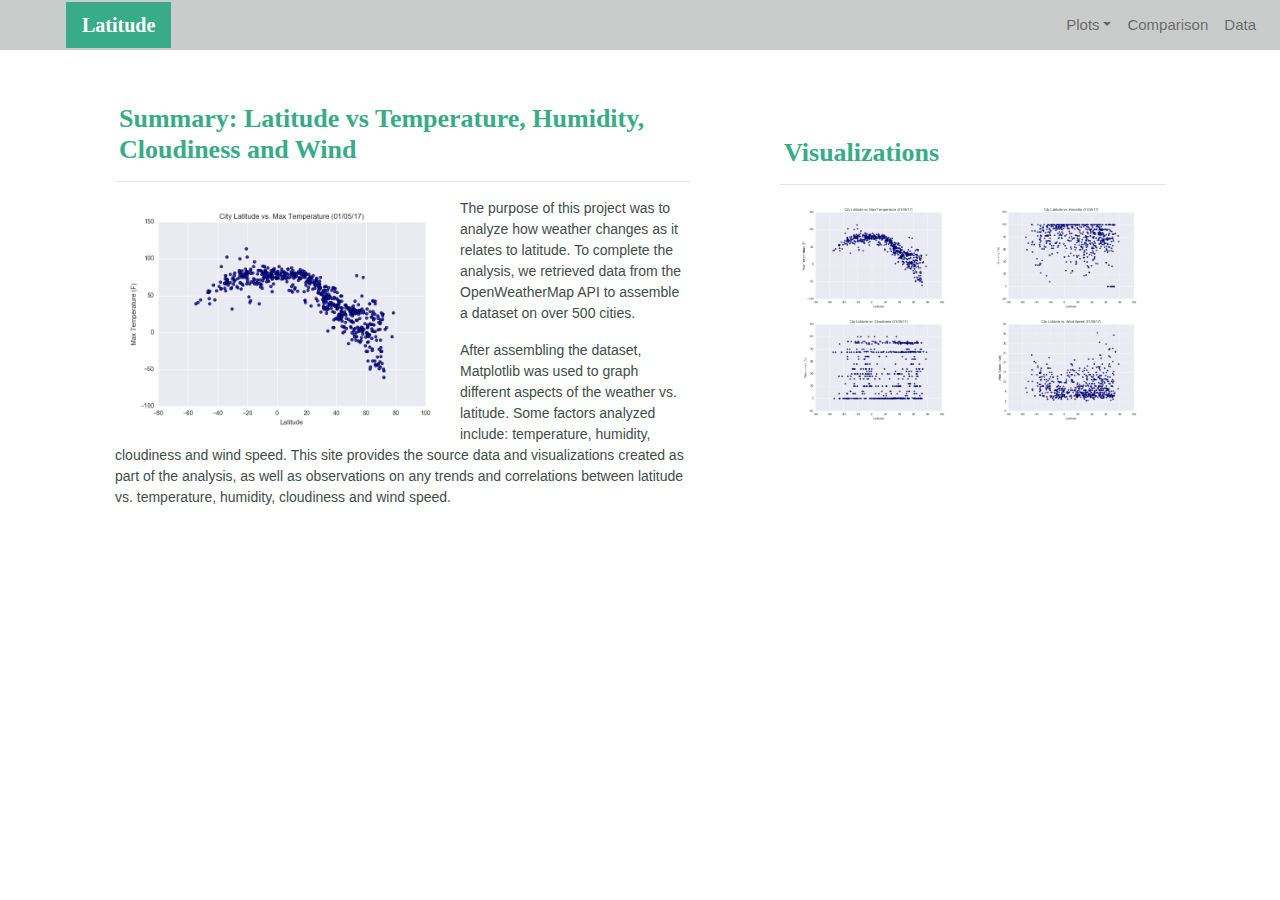
<file: index.html>
<!DOCTYPE html>
<html lang="en-us">
  <head>
​
    <meta charset="UTF-8">
    <meta name="viewport" content="width=device-width, initial-scale=1">
    <meta http-equiv="X-UA-Compatible" content="ie=edge">
​
    <title>Bootstrap Visualization Dashboard</title>
​
	<link rel="stylesheet" href="https://stackpath.bootstrapcdn.com/bootstrap/4.3.1/css/bootstrap.min.css" integrity="sha384-ggOyR0iXCbMQv3Xipma34MD+dH/1fQ784/j6cY/iJTQUOhcWr7x9JvoRxT2MZw1T" crossorigin="anonymous">
    
	<link rel="stylesheet" type="text/css" href="style.css">
​
  </head>
​
  <body>
    <!-- Start of navbar -->
	<div class="navigation">
	  <nav class="navbar fixed-top navbar-expand-lg navbar-light">
        <a class="navbar-brand" href="index.html">Latitude</a>
        <button class="navbar-toggler border" type="button" data-toggle="collapse" data-target="#navbarNavDropdown" aria-controls="navbarNavDropdown" aria-expanded="false" aria-label="Toggle navigation">
          <span class="navbar-toggler-icon"></span>
        </button>
​
        <!-- Collect the nav links, forms, and other content for toggling -->
        <div class="collapse navbar-collapse" id="navbarNavDropdown">
          <ul class="navbar-nav ml-auto">
            <li class="nav-item dropdown">
              <a href="#" class="nav-link dropdown-toggle" data-toggle="dropdown" id="navbarDropdownMenuLink" role="button" aria-haspopup="true" aria-expanded="false">Plots</a>
              <div class="dropdown-menu" aria-labelledby="navbarDropdownMenuLink">
                <a class="dropdown-item" href="temp.html">Max Temperature</a>
                <a class="dropdown-item" href="humidity.html">Humidity</a>
                <a class="dropdown-item" href="cloudiness.html">Cloudiness</a>
                <a class="dropdown-item" href="wind.html">Wind Speed</a>
              </div>
            </li>
            <li class="nav-item">
			  <a class="nav-link" href="comparison.html">Comparison</a>
			</li>
            <li class="nav-item">
			  <a class="nav-link" href="data.html">Data</a>
			</li>
          </ul>
        </div>
      </nav>
	</div>
    <!-- End of navbar -->
​
  <!-- Start of container -->
    <div class="container">
      <section class="row">
        <div class="col-lg-7 col-md-12">
          <div class="description-content">
            <h1 class="description-header">Summary: Latitude vs Temperature, Humidity, Cloudiness and Wind</h1>
            <hr>
            <img src="Resources/assets/images/Fig1.png" alt="Latitude vs. Max Temperature" class="description-image">
            <p>The purpose of this project was to analyze how weather changes as it relates to latitude. To complete the analysis, we retrieved data from the OpenWeatherMap API to assemble a dataset on over 500 cities.</p>
            <p>After assembling the dataset, Matplotlib was used to graph different aspects of the weather vs. latitude. Some factors analyzed include: temperature, humidity, cloudiness and wind speed. This site provides the source data and visualizations created as part of the analysis, as well as observations on any trends and correlations between latitude vs. temperature, humidity, cloudiness and wind speed.</p>
          </div>
        </div>
        <div class="col-lg-5 col-md-12">
​
          <!-- Start of Visualizations imageNav Area -->
          <section id="imageNav-area">
            <div class="imageNav-content">
              <h2 class="imageNav-header">Visualizations</h2>
              <hr />
              <div class="container">
			    <div class="row">
				  <div class="col-6">
                    <a href="temp.html">
				      <img src="Resources/assets/images/Fig1.png" alt="Latitude vs. Max Temperature", title="Latitude vs. Max Temperature" class="imageNav-photo">
				    </a>
				  </div>
				  <div class="col-6">
                    <a href="humidity.html">
				      <img src="Resources/assets/images/Fig2.png" alt="Latitude vs. Humidity", title="Latitude vs. Humidity" class="imageNav-photo">
			        </a>
                    </div>
				  <div class="col-6">
                    <a href="cloudiness.html">
				      <img src="Resources/assets/images/Fig3.png" alt="Latitude vs. Cloudiness", title="Latitude vs. Cloudiness", class="imageNav-photo">
				    </a>
				  </div>
				  <div class="col-6">
                    <a href="wind.html">
				      <img src="Resources/assets/images/Fig4.png" alt="Latitude vs. Wind Speed", title="Latitude vs. Wind Speed", class="imageNav-photo">
				    </a>
				  </div>
                </div>
			  </div>
            </div>
          </section>
          <!-- End of the Visualizations imageNav Area -->
​
        </div>
      </section>
    </div>
    <!-- End of container -->
​

	<!-- jQuery first, then Popper.js, then Bootstrap JS -->
    <script src="http://code.jquery.com/jquery-3.5.1.slim.js" integrity="sha256-DrT5NfxfbHvMHux31Lkhxg42LY6of8TaYyK50jnxRnM=" crossorigin="anonymous"></script>
    <script src="https://cdnjs.cloudflare.com/ajax/libs/popper.js/1.12.9/umd/popper.min.js" integrity="sha384-ApNbgh9B+Y1QKtv3Rn7W3mgPxhU9K/ScQsAP7hUibX39j7fakFPskvXusvfa0b4Q" crossorigin="anonymous"></script>
    <script src="https://stackpath.bootstrapcdn.com/bootstrap/4.4.1/js/bootstrap.min.js" integrity="sha384-wfSDF2E50Y2D1uUdj0O3uMBJnjuUD4Ih7YwaYd1iqfktj0Uod8GCExl3Og8ifwB6" crossorigin="anonymous"></script>
  </body>
​
</html>
</file>
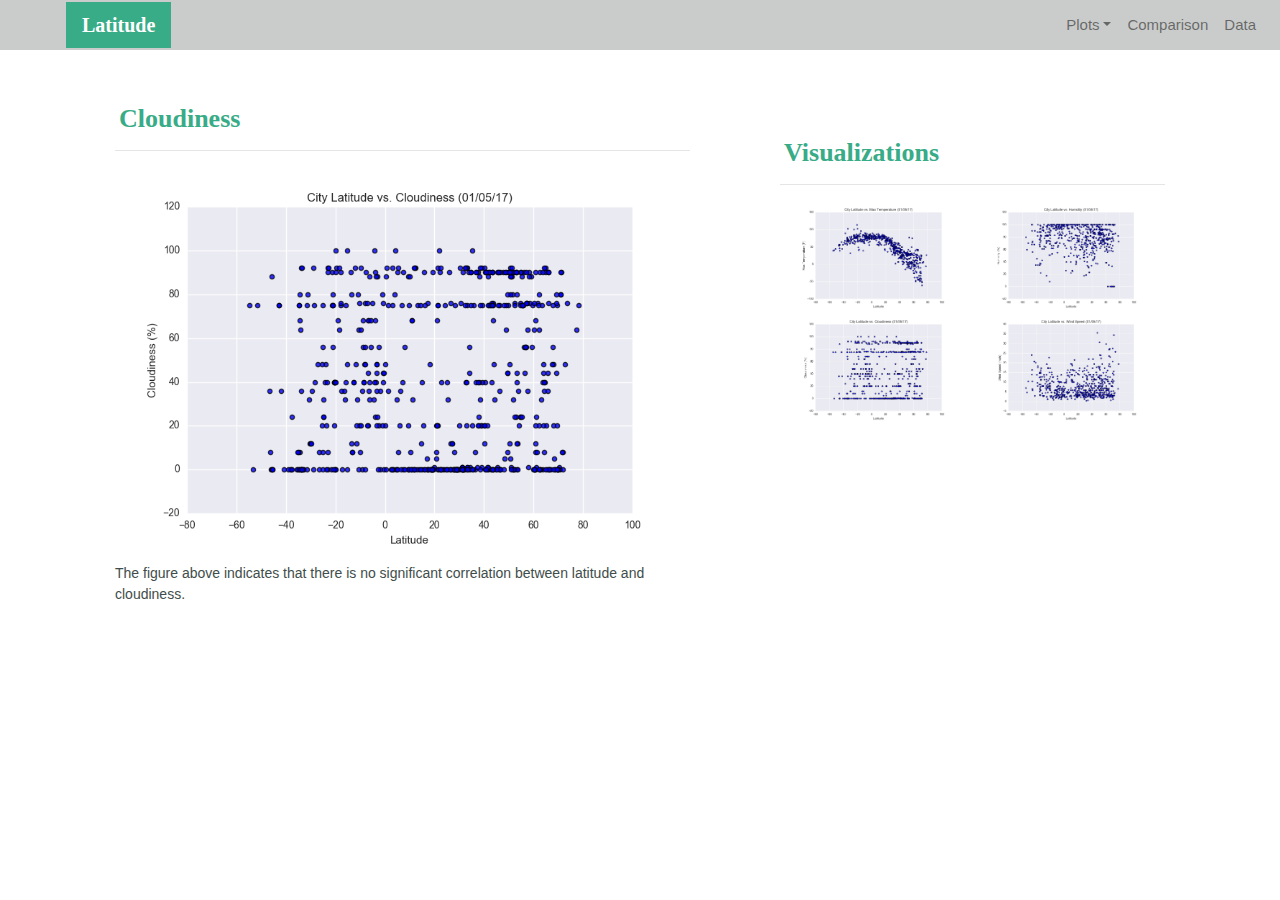
<file: cloudiness.html>
<!DOCTYPE html>
<html lang="en-us">
  <head>
​
    <meta charset="UTF-8">
    <meta name="viewport" content="width=device-width, initial-scale=1">
    <meta http-equiv="X-UA-Compatible" content="ie=edge">
​
    <title>Bootstrap Visualization Dashboard</title>
​
	<link rel="stylesheet" href="https://stackpath.bootstrapcdn.com/bootstrap/4.3.1/css/bootstrap.min.css" integrity="sha384-ggOyR0iXCbMQv3Xipma34MD+dH/1fQ784/j6cY/iJTQUOhcWr7x9JvoRxT2MZw1T" crossorigin="anonymous">
    
	<link rel="stylesheet" type="text/css" href="style.css">
​
  </head>
​
  <body>
    <!-- Start of navbar -->
	<div class="navigation">
	  <nav class="navbar fixed-top navbar-expand-lg navbar-light">
        <a class="navbar-brand" href="index.html">Latitude</a>
        <button class="navbar-toggler border" type="button" data-toggle="collapse" data-target="#navbarNavDropdown" aria-controls="navbarNavDropdown" aria-expanded="false" aria-label="Toggle navigation">
          <span class="navbar-toggler-icon"></span>
        </button>
​
        <!-- Collect the nav links, forms, and other content for toggling -->
        <div class="collapse navbar-collapse" id="navbarNavDropdown">
          <ul class="navbar-nav ml-auto">
            <li class="nav-item dropdown">
              <a href="#" class="nav-link dropdown-toggle" data-toggle="dropdown" id="navbarDropdownMenuLink" role="button" aria-haspopup="true" aria-expanded="false">Plots</a>
              <div class="dropdown-menu" aria-labelledby="navbarDropdownMenuLink">
                <a class="dropdown-item" href="temp.html">Max Temperature</a>
                <a class="dropdown-item" href="humidity.html">Humidity</a>
                <a class="dropdown-item" href="cloudiness.html">Cloudiness</a>
                <a class="dropdown-item" href="wind.html">Wind Speed</a>
              </div>
            </li>
            <li class="nav-item">
			  <a class="nav-link" href="comparison.html">Comparison</a>
			</li>
            <li class="nav-item">
			  <a class="nav-link" href="data.html">Data</a>
			</li>
          </ul>
        </div>
      </nav>
	</div>
    <!-- End of navbar -->
​
    <!-- Start of container -->
    <div class="container">
      <section class="row">
        <div class="col-lg-7 col-md-12">
          <div class="description-content">
            <h1 class="description-header">Cloudiness</h1>
            <hr>
            <img src="Resources/assets/images/Fig3.png" alt="Latitude vs. Cloudiness">
            <p>The figure above indicates that there is no significant correlation between latitude and cloudiness.</p>
          </div>
        </div>
        <div class="col-lg-5 col-md-12">
​
          <!-- Start of Visualizations imageNav Area -->
          <section id="imageNav-area">
            <div class="imageNav-content">
              <h2 class="imageNav-header">Visualizations</h2>
              <hr />
              <div class="container">
			    <div class="row">
				  <div class="col-6">
                    <a href="temp.html">
				      <img src="Resources/assets/images/Fig1.png" alt="Latitude vs. Max Temperature", title="Latitude vs. Max Temperature" class="imageNav-photo">
				    </a>
				  </div>
				  <div class="col-6">
                    <a href="humidity.html">
				      <img src="Resources/assets/images/Fig2.png" alt="Latitude vs. Humidity", title="Latitude vs. Humidity" class="imageNav-photo">
			        </a>
				  </div>
				  <div class="col-6">
                    <a href="cloudiness.html">
				      <img src="Resources/assets/images/Fig3.png" alt="Latitude vs. Cloudiness", title="Latitude vs. Cloudiness", class="imageNav-photo">
				    </a>
				  </div>
				  <div class="col-6">
                    <a href="wind.html">
				      <img src="Resources/assets/images/Fig4.png" alt="Latitude vs. Wind Speed", title="Latitude vs. Wind Speed", class="imageNav-photo">
				    </a>
				  </div>
                </div>
			  </div>
            </div>
          </section>
          <!-- End of the Visualizations imageNav Area -->
​
        </div>
      </section>
    </div>
    <!-- End of container -->
​

	<!-- jQuery first, then Popper.js, then Bootstrap JS -->
    <script src="http://code.jquery.com/jquery-3.5.1.slim.js" integrity="sha256-DrT5NfxfbHvMHux31Lkhxg42LY6of8TaYyK50jnxRnM=" crossorigin="anonymous"></script>
    <script src="https://cdnjs.cloudflare.com/ajax/libs/popper.js/1.12.9/umd/popper.min.js" integrity="sha384-ApNbgh9B+Y1QKtv3Rn7W3mgPxhU9K/ScQsAP7hUibX39j7fakFPskvXusvfa0b4Q" crossorigin="anonymous"></script>
    <script src="https://stackpath.bootstrapcdn.com/bootstrap/4.4.1/js/bootstrap.min.js" integrity="sha384-wfSDF2E50Y2D1uUdj0O3uMBJnjuUD4Ih7YwaYd1iqfktj0Uod8GCExl3Og8ifwB6" crossorigin="anonymous"></script>
  </body>
​
</html>
</file>
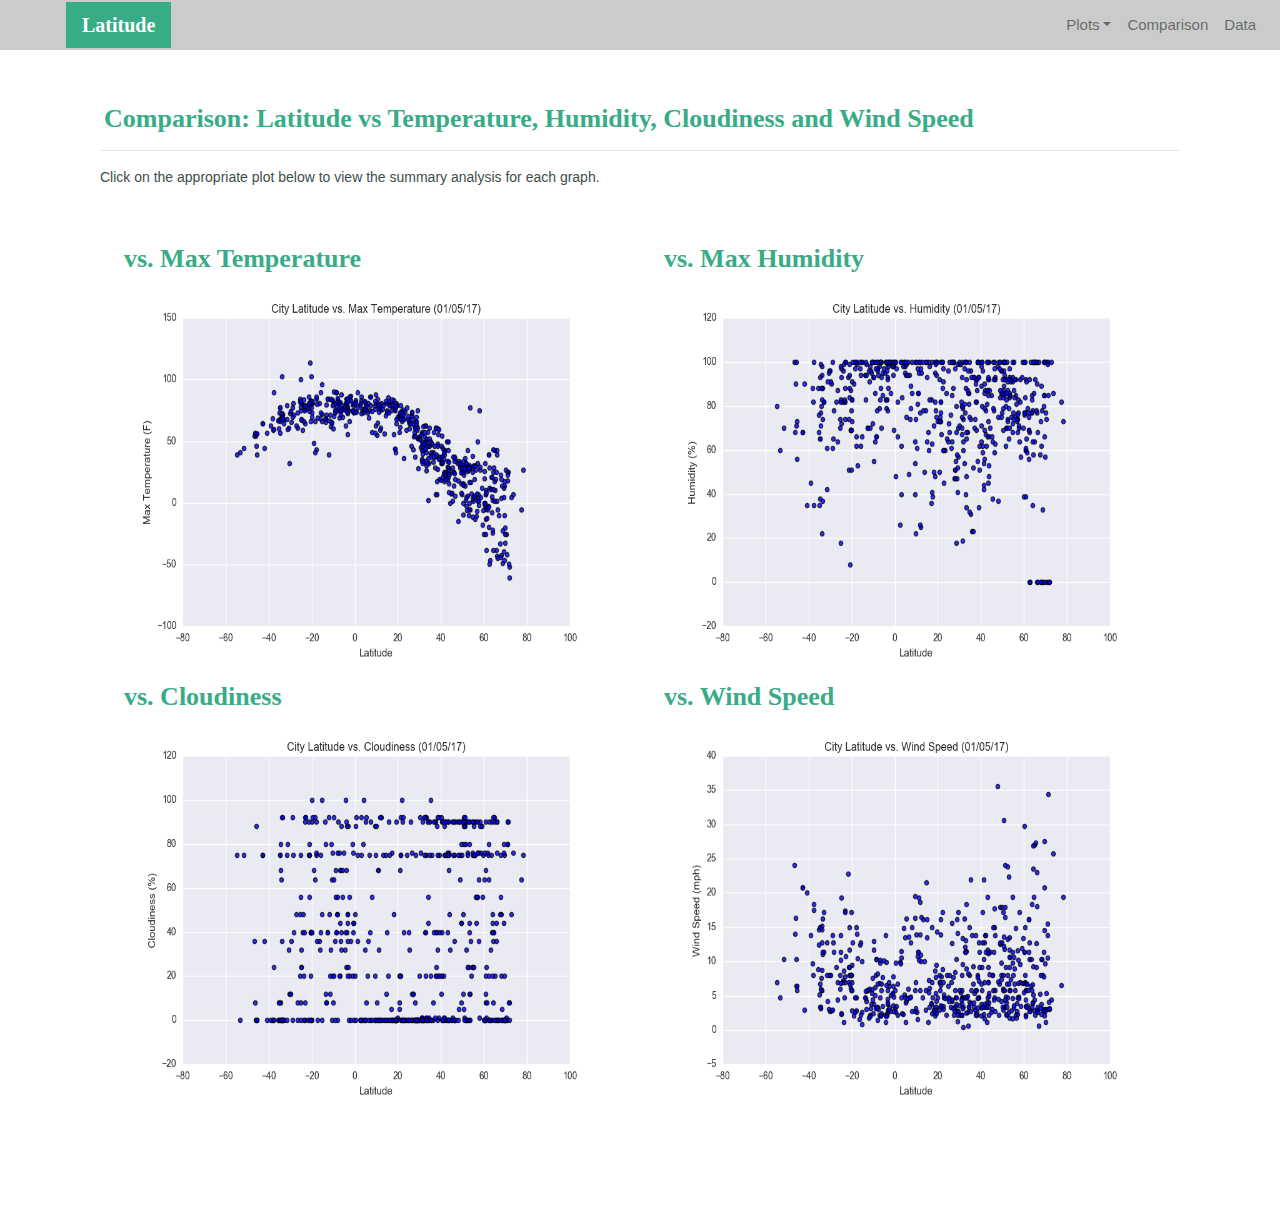
<file: comparison.html>
<!DOCTYPE html>
<html lang="en-us">
  <head>
​
    <meta charset="UTF-8">
    <meta name="viewport" content="width=device-width, initial-scale=1">
    <meta http-equiv="X-UA-Compatible" content="ie=edge">
​
    <title>Bootstrap Visualization Dashboard</title>
​
	<link rel="stylesheet" href="https://stackpath.bootstrapcdn.com/bootstrap/4.3.1/css/bootstrap.min.css" integrity="sha384-ggOyR0iXCbMQv3Xipma34MD+dH/1fQ784/j6cY/iJTQUOhcWr7x9JvoRxT2MZw1T" crossorigin="anonymous">
    
	<link rel="stylesheet" type="text/css" href="style.css">
​
  </head>
​
  <body>
    <!-- Start of navbar -->
	<div class="navigation">
	  <nav class="navbar fixed-top navbar-expand-lg navbar-light">
        <a class="navbar-brand" href="index.html">Latitude</a>
        <button class="navbar-toggler border" type="button" data-toggle="collapse" data-target="#navbarNavDropdown" aria-controls="navbarNavDropdown" aria-expanded="false" aria-label="Toggle navigation">
          <span class="navbar-toggler-icon"></span>
        </button>
​
        <!-- Collect the nav links, forms, and other content for toggling -->
        <div class="collapse navbar-collapse" id="navbarNavDropdown">
          <ul class="navbar-nav ml-auto">
            <li class="nav-item dropdown">
              <a href="#" class="nav-link dropdown-toggle" data-toggle="dropdown" id="navbarDropdownMenuLink" role="button" aria-haspopup="true" aria-expanded="false">Plots</a>
              <div class="dropdown-menu" aria-labelledby="navbarDropdownMenuLink">
                <a class="dropdown-item" href="temp.html">Max Temperature</a>
                <a class="dropdown-item" href="humidity.html">Humidity</a>
                <a class="dropdown-item" href="cloudiness.html">Cloudiness</a>
                <a class="dropdown-item" href="wind.html">Wind Speed</a>
              </div>
            </li>
            <li class="nav-item">
			  <a class="nav-link" href="comparison.html">Comparison</a>
			</li>
            <li class="nav-item">
			  <a class="nav-link" href="data.html">Data</a>
			</li>
          </ul>
        </div>
      </nav>
	</div>
    <!-- End of navbar -->
​
    <!-- Start of container -->
    <div class="container">
      <section class="row">
        <div>
          <div class="description-content">
            <h1 class="description-header">Comparison: Latitude vs Temperature, Humidity, Cloudiness and Wind Speed</h1>
            <hr>
			<p>Click on the appropriate plot below to view the summary analysis for each graph.</p>
            <div class="container" style="padding-bottom: 40px;">
			  <div class="row">
				<div class="col-lg-6" style="padding: 20px;">
				  <div class="imageNav-header">vs. Max Temperature</div>
                  <a href="temp.html">
				    <img src="Resources/assets/images/Fig1.png" alt="Latitude vs. Max Temperature", title="Latitude vs. Max Temperature" class="imageNav-photo">
				  </a>
				</div>
				<div class="col-lg-6" style="padding: 20px;">
				  <div class="imageNav-header">vs. Max Humidity</div>
                  <a href="humidity.html">
				    <img src="Resources/assets/images/Fig2.png" alt="Latitude vs. Humidity", title="Latitude vs. Humidity" class="imageNav-photo">
			      </a>
				</div>
				<div class="col-lg-6" style="padding: 20px;">
				  <div class="imageNav-header">vs. Cloudiness</div>
                  <a href="cloudiness.html">
				    <img src="Resources/assets/images/Fig3.png" alt="Latitude vs. Cloudiness", title="Latitude vs. Cloudiness", class="imageNav-photo">
				  </a>
				</div>
				<div class="col-lg-6" style="padding: 20px;">
				  <div class="imageNav-header">vs. Wind Speed</div>
                  <a href="wind.html">
				    <img src="Resources/assets/images/Fig4.png" alt="Latitude vs. Wind Speed", title="Latitude vs. Wind Speed", class="imageNav-photo">
				  </a>
				</div>
              </div>
			</div>
          </div>

        </div>
      </section>
    </div>
    <!-- End of container -->
​

	<!-- jQuery first, then Popper.js, then Bootstrap JS -->
    <script src="http://code.jquery.com/jquery-3.5.1.slim.js" integrity="sha256-DrT5NfxfbHvMHux31Lkhxg42LY6of8TaYyK50jnxRnM=" crossorigin="anonymous"></script>
    <script src="https://cdnjs.cloudflare.com/ajax/libs/popper.js/1.12.9/umd/popper.min.js" integrity="sha384-ApNbgh9B+Y1QKtv3Rn7W3mgPxhU9K/ScQsAP7hUibX39j7fakFPskvXusvfa0b4Q" crossorigin="anonymous"></script>
    <script src="https://stackpath.bootstrapcdn.com/bootstrap/4.4.1/js/bootstrap.min.js" integrity="sha384-wfSDF2E50Y2D1uUdj0O3uMBJnjuUD4Ih7YwaYd1iqfktj0Uod8GCExl3Og8ifwB6" crossorigin="anonymous"></script>
  </body>

</html>
</file>
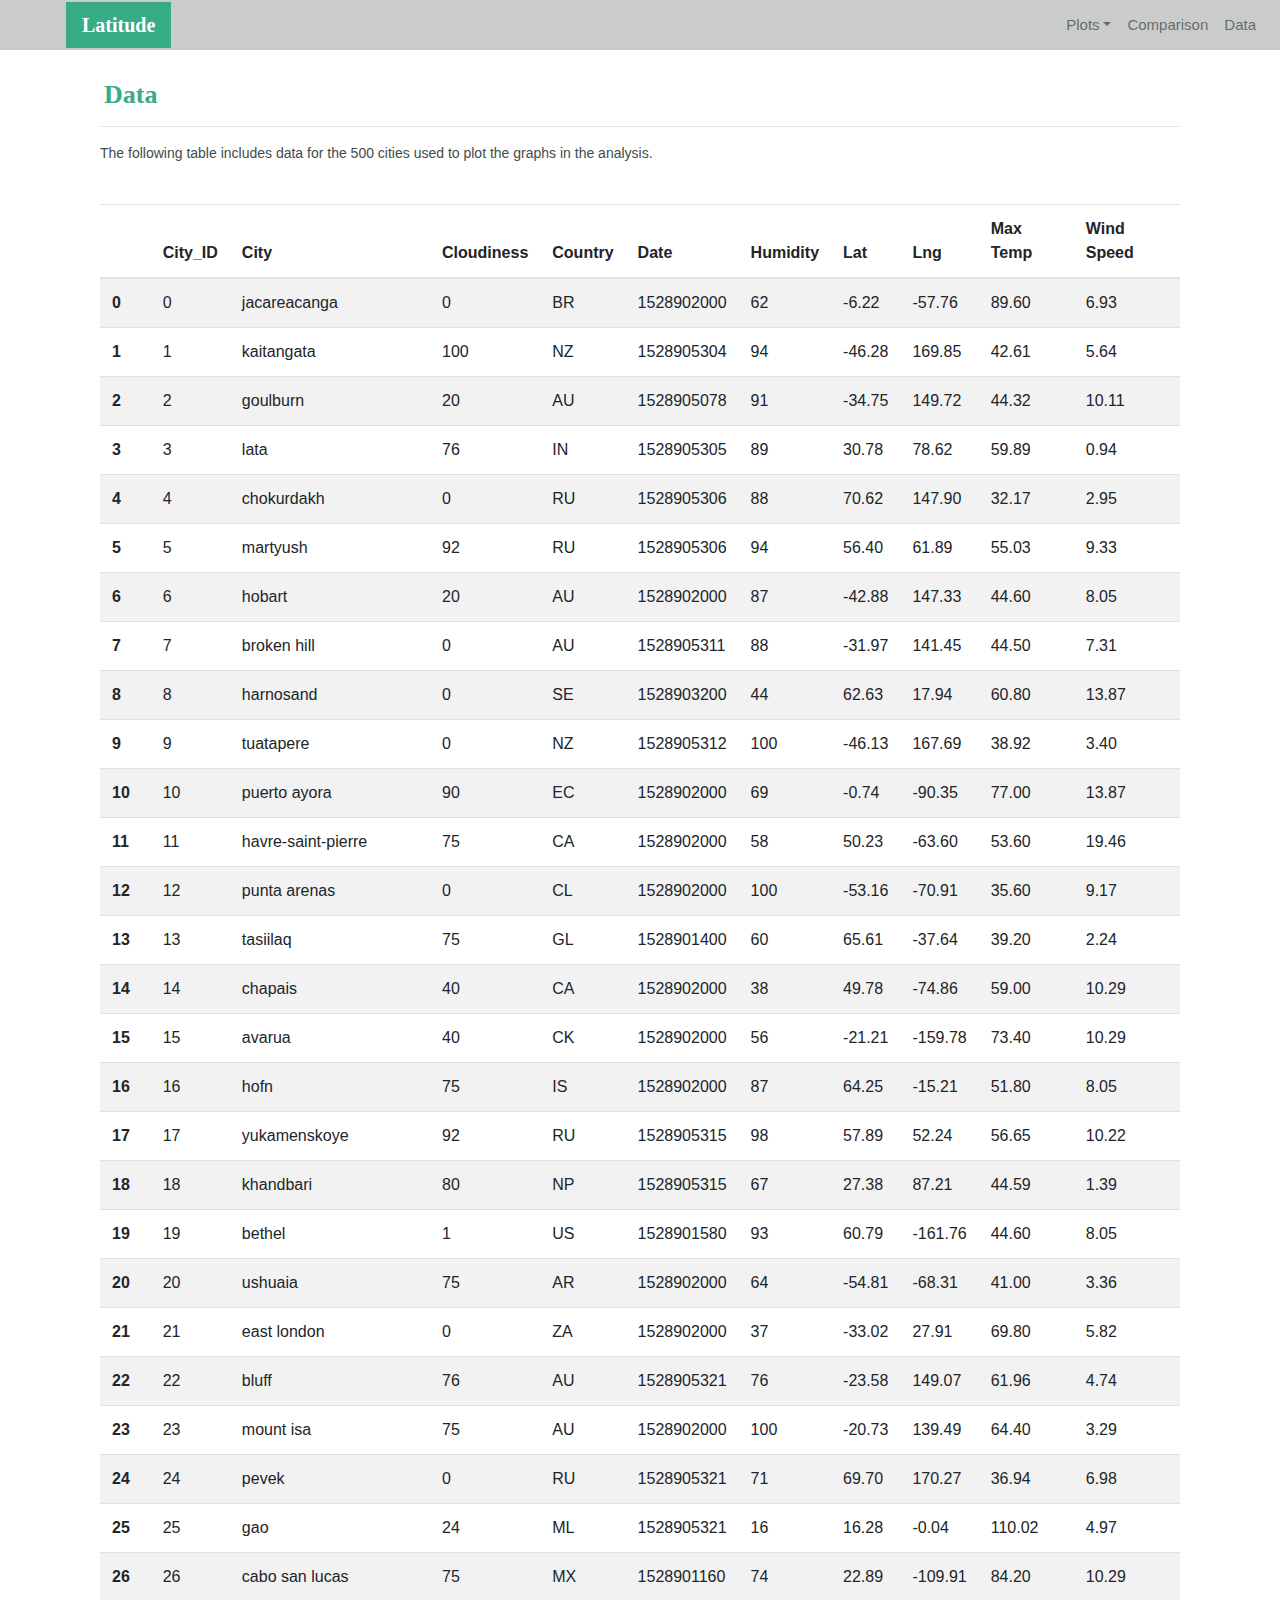
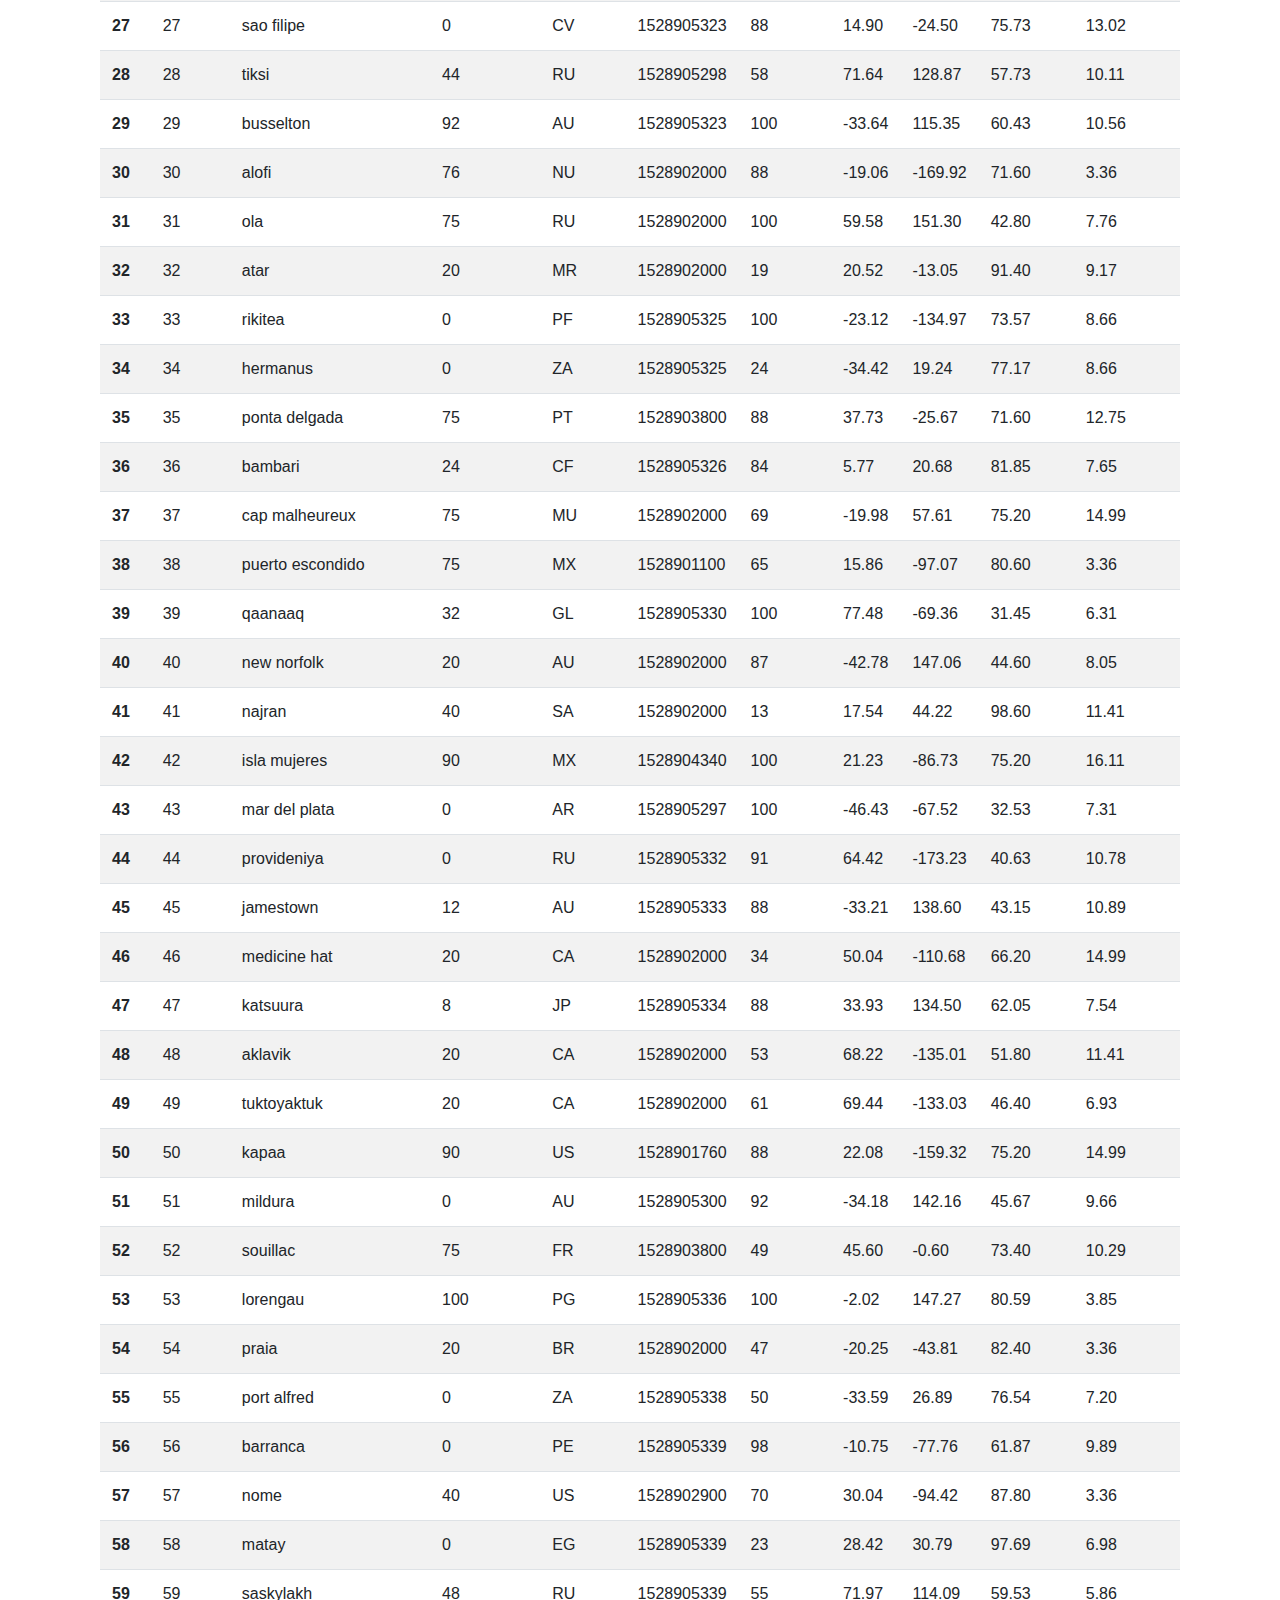
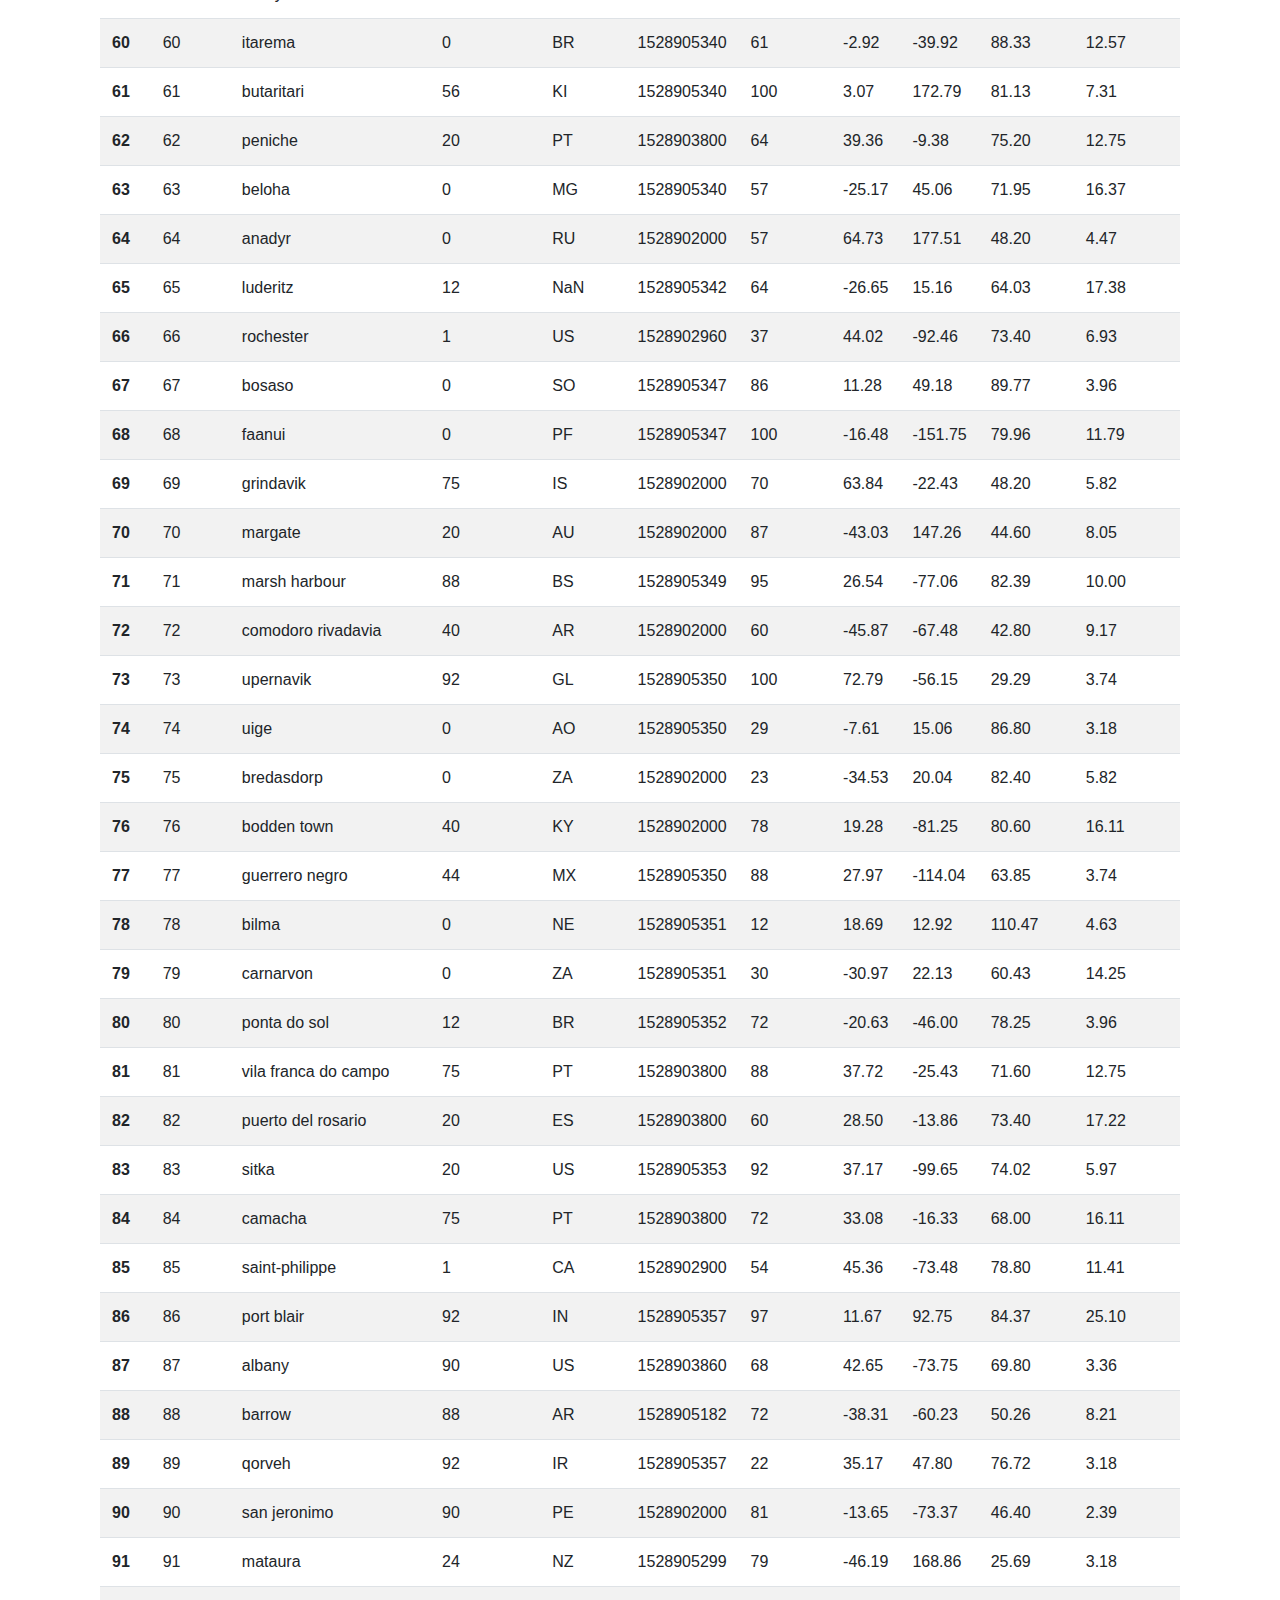
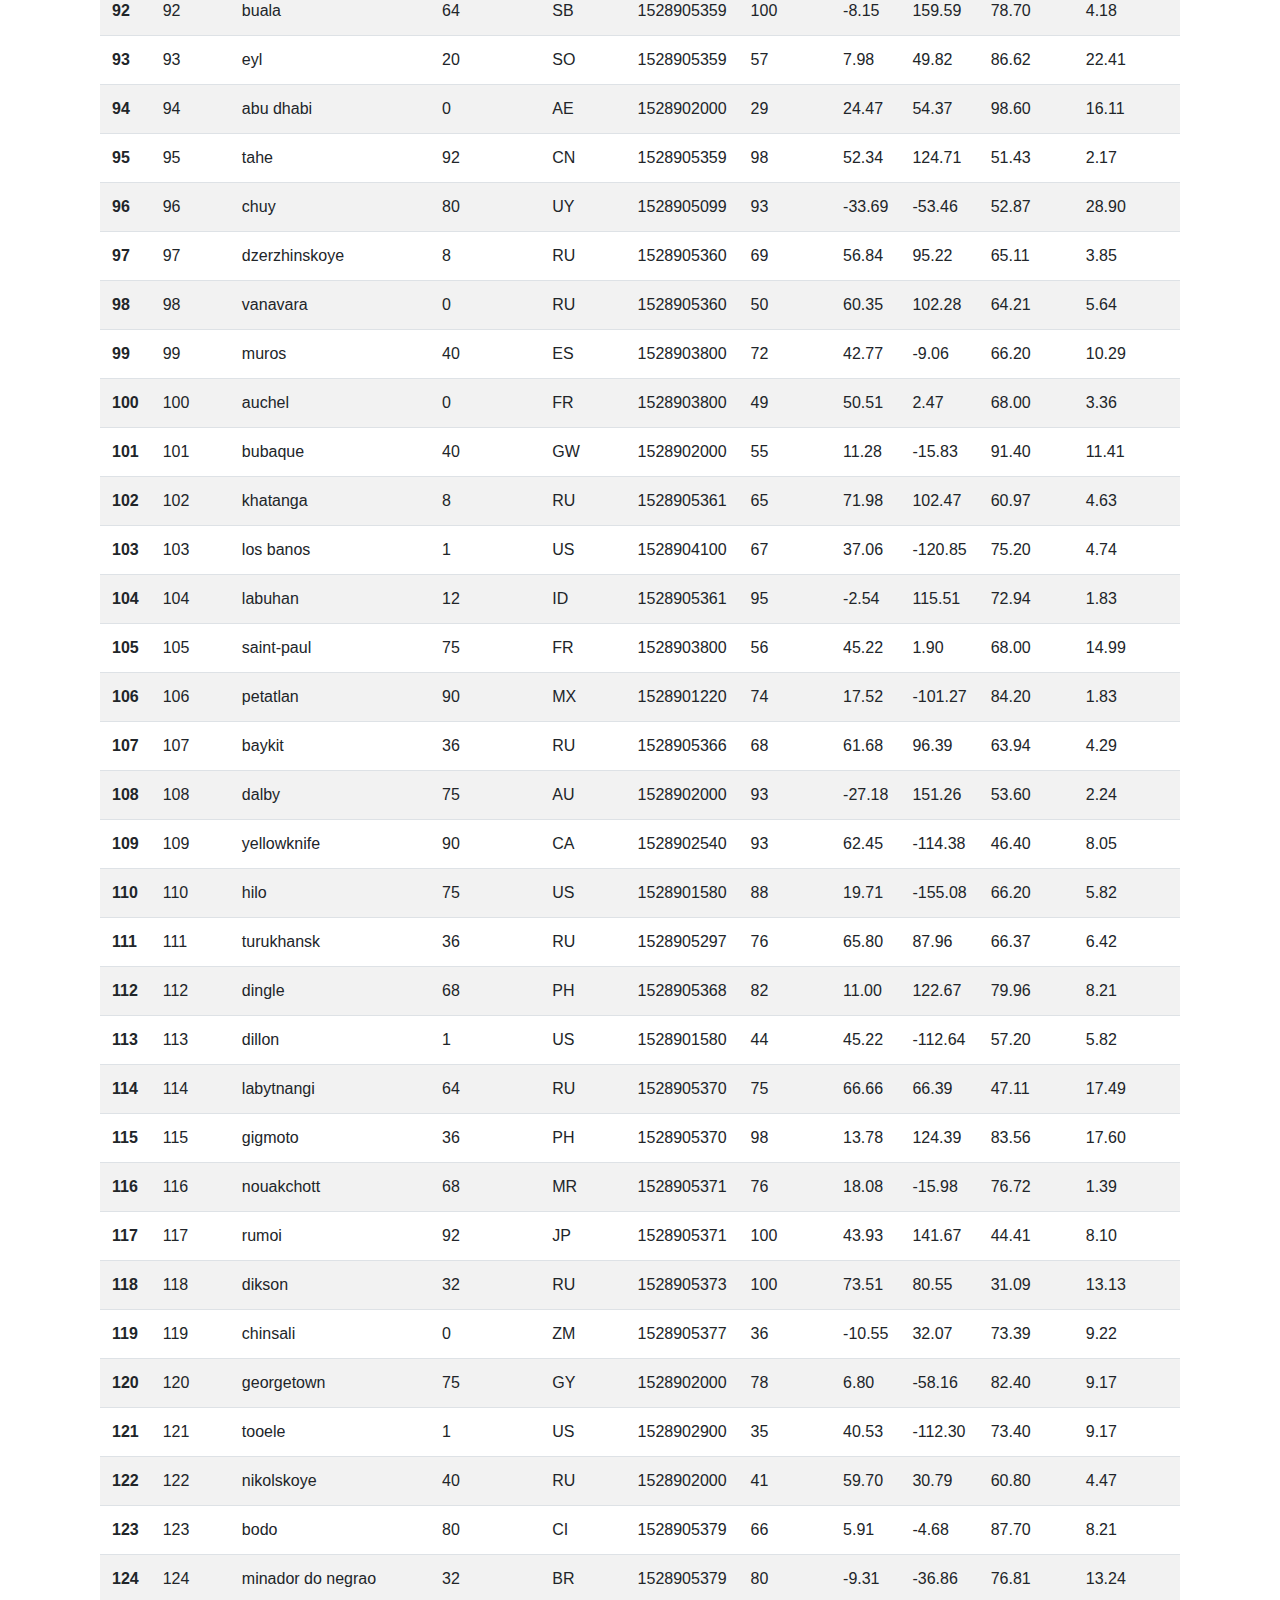
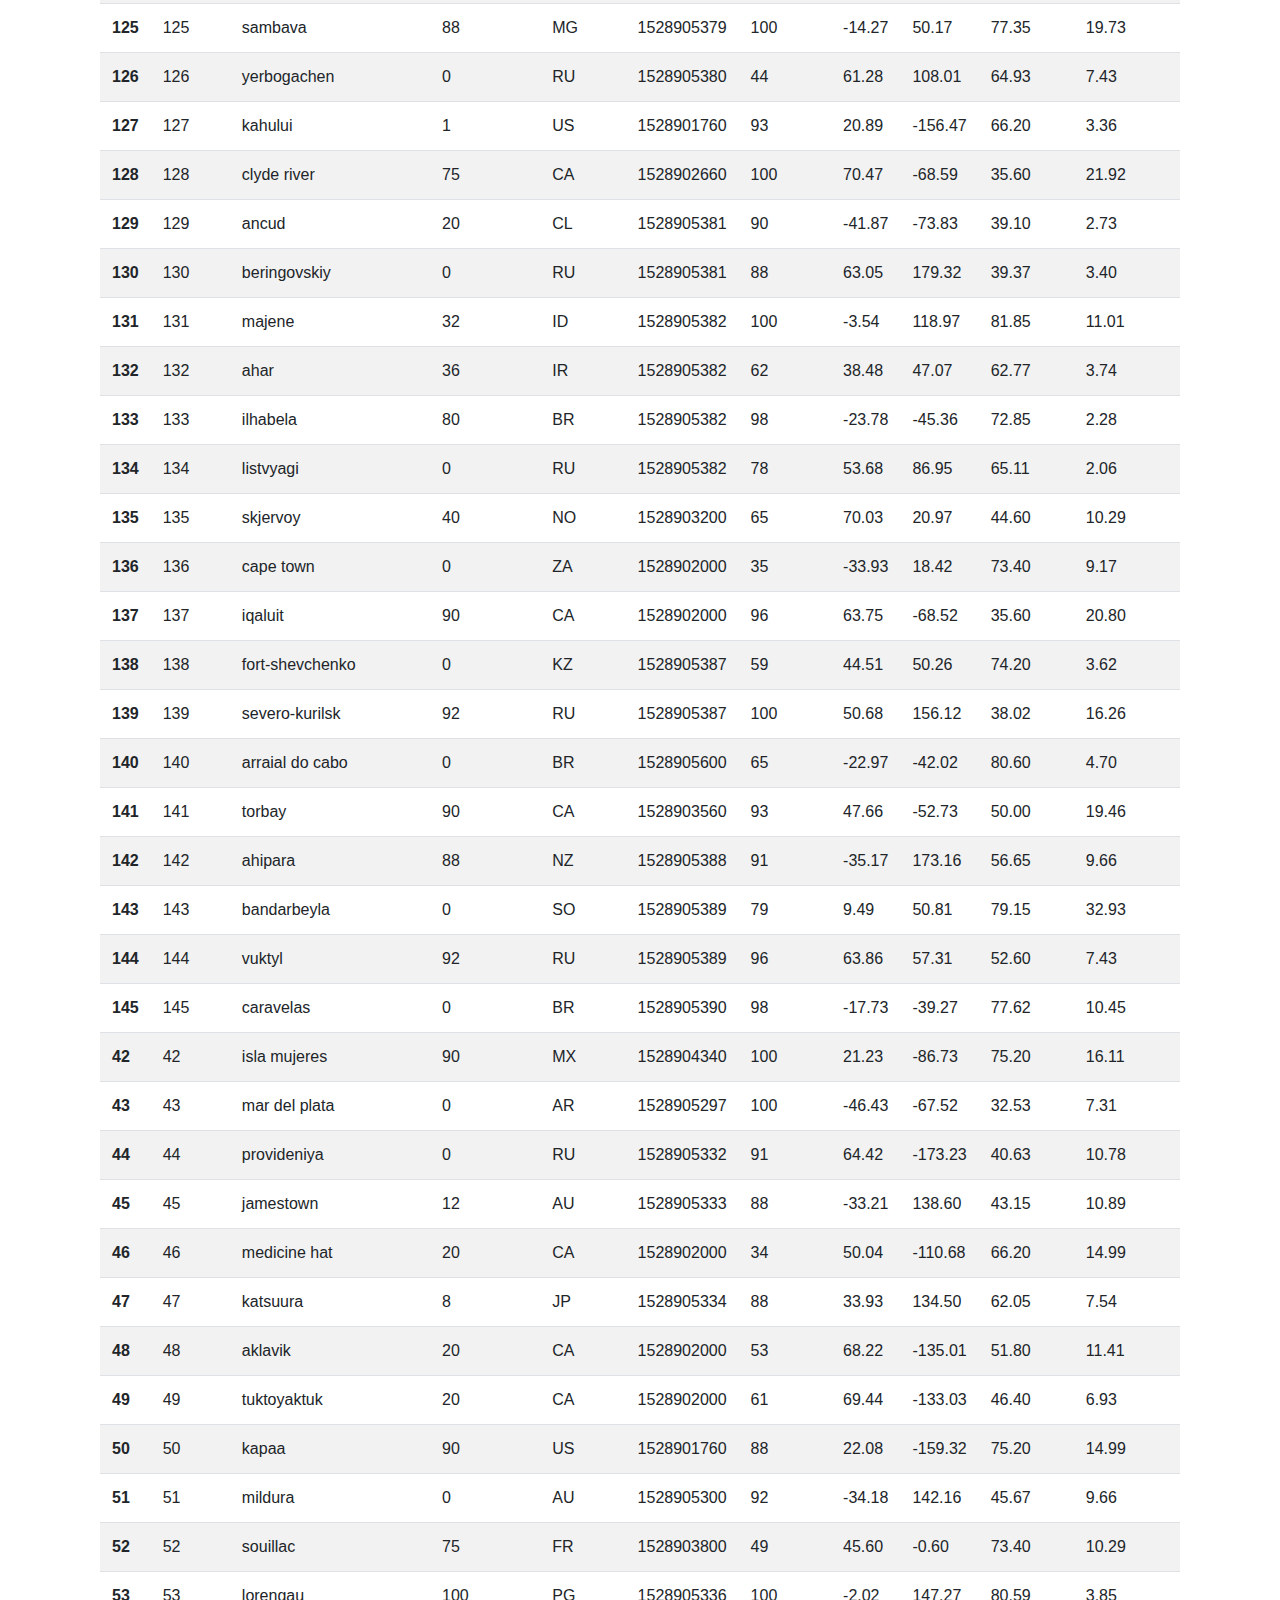
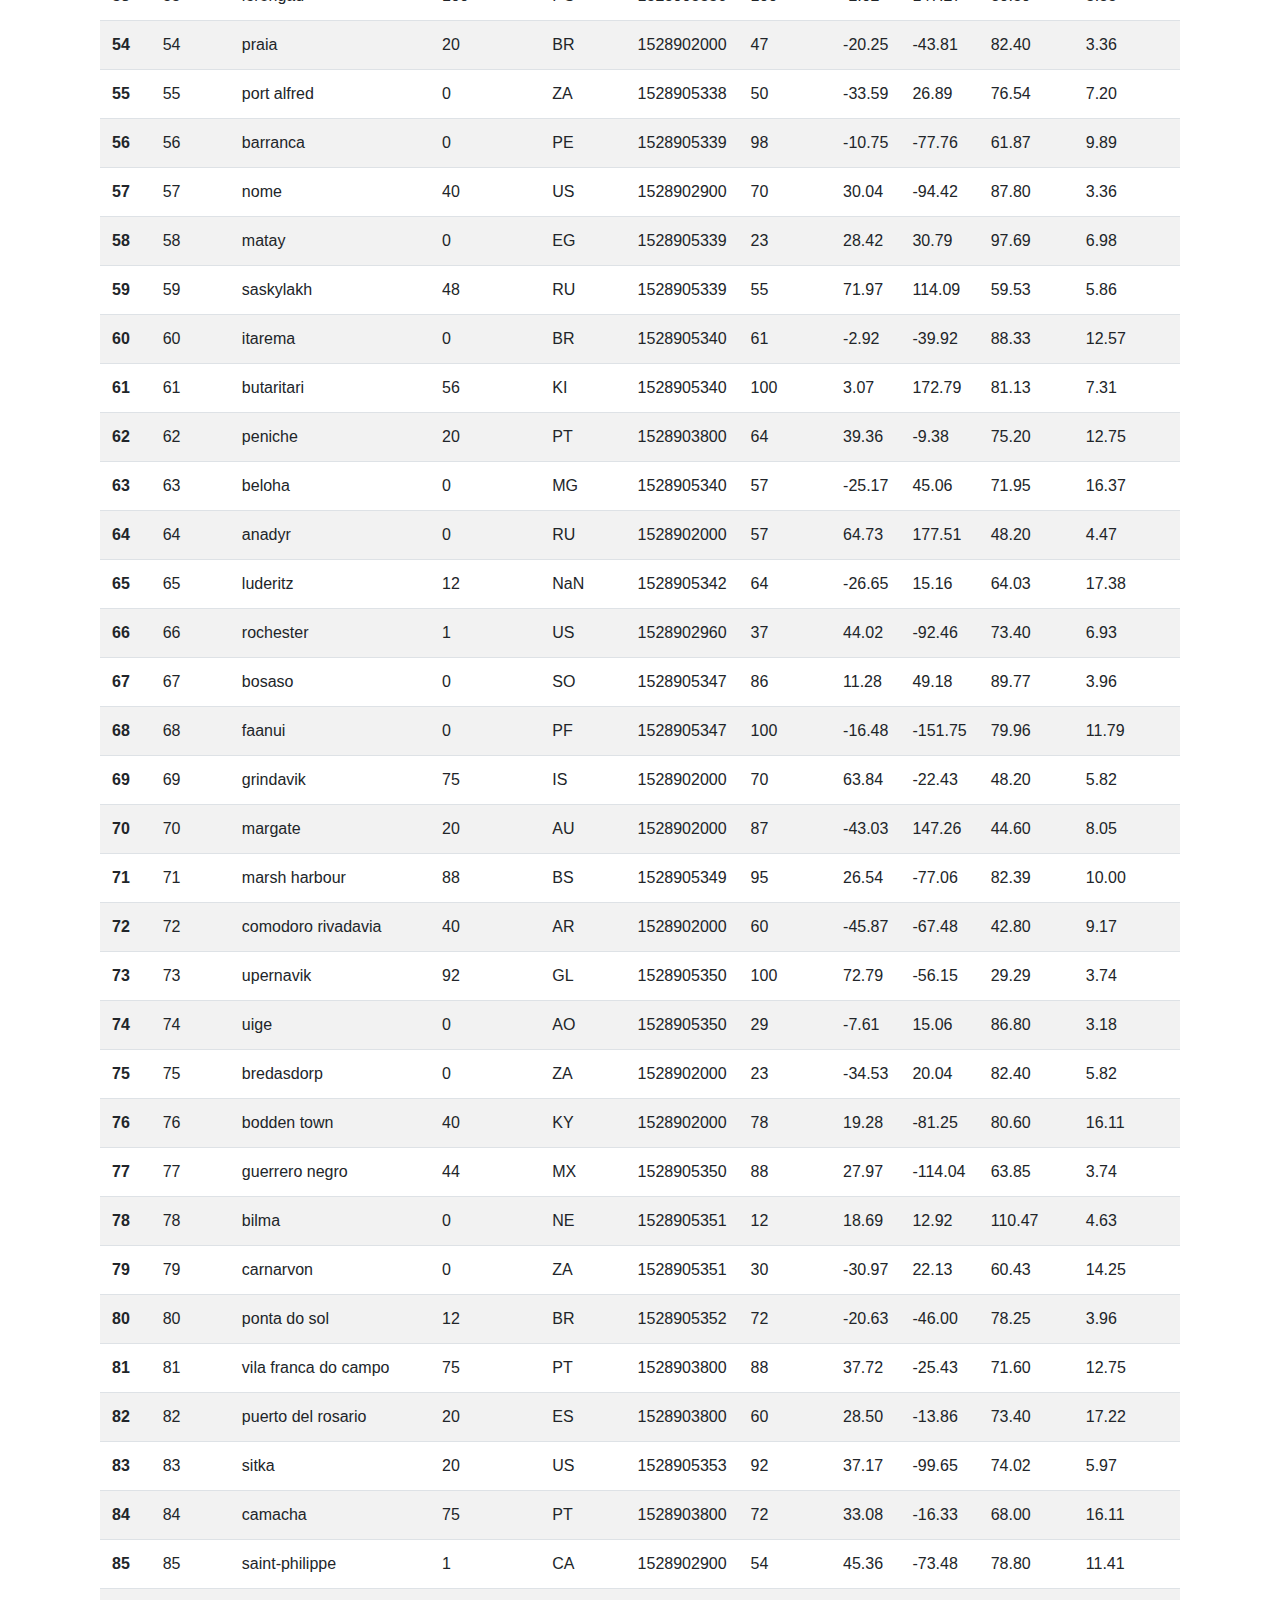
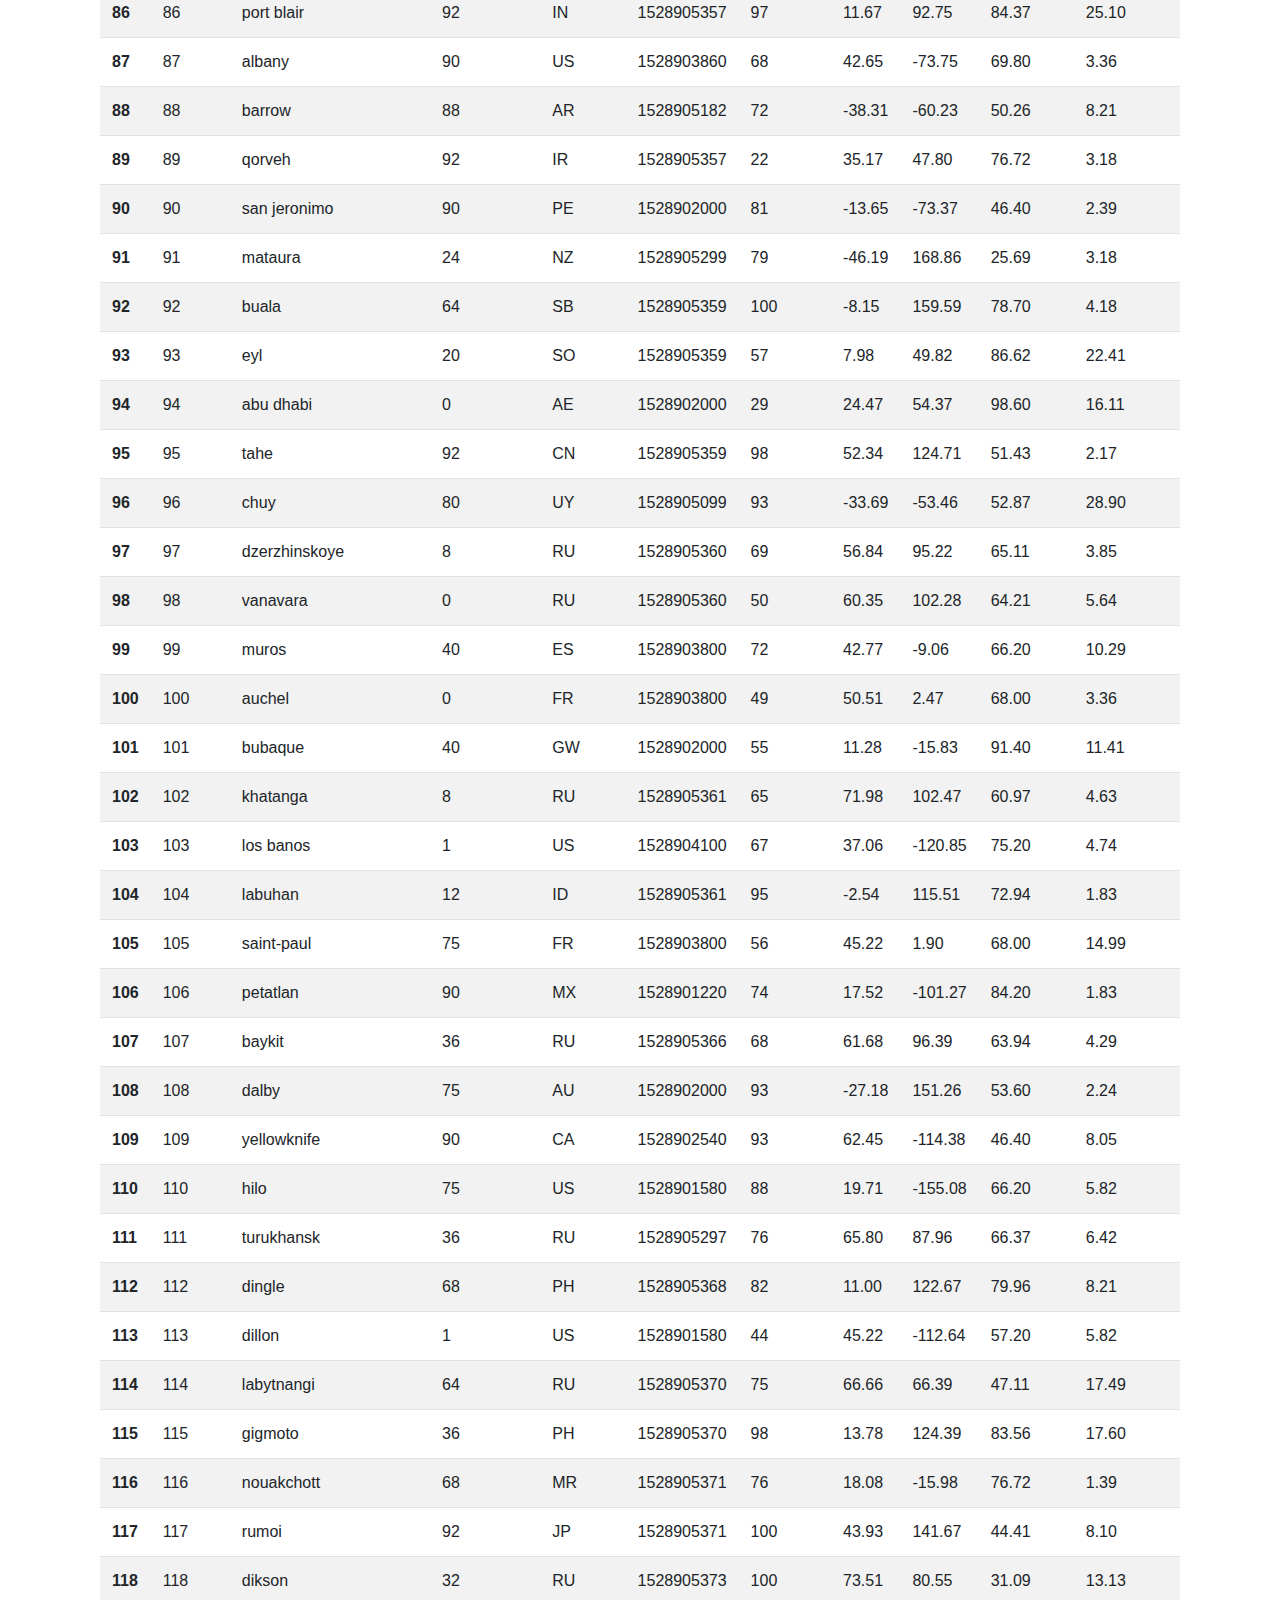
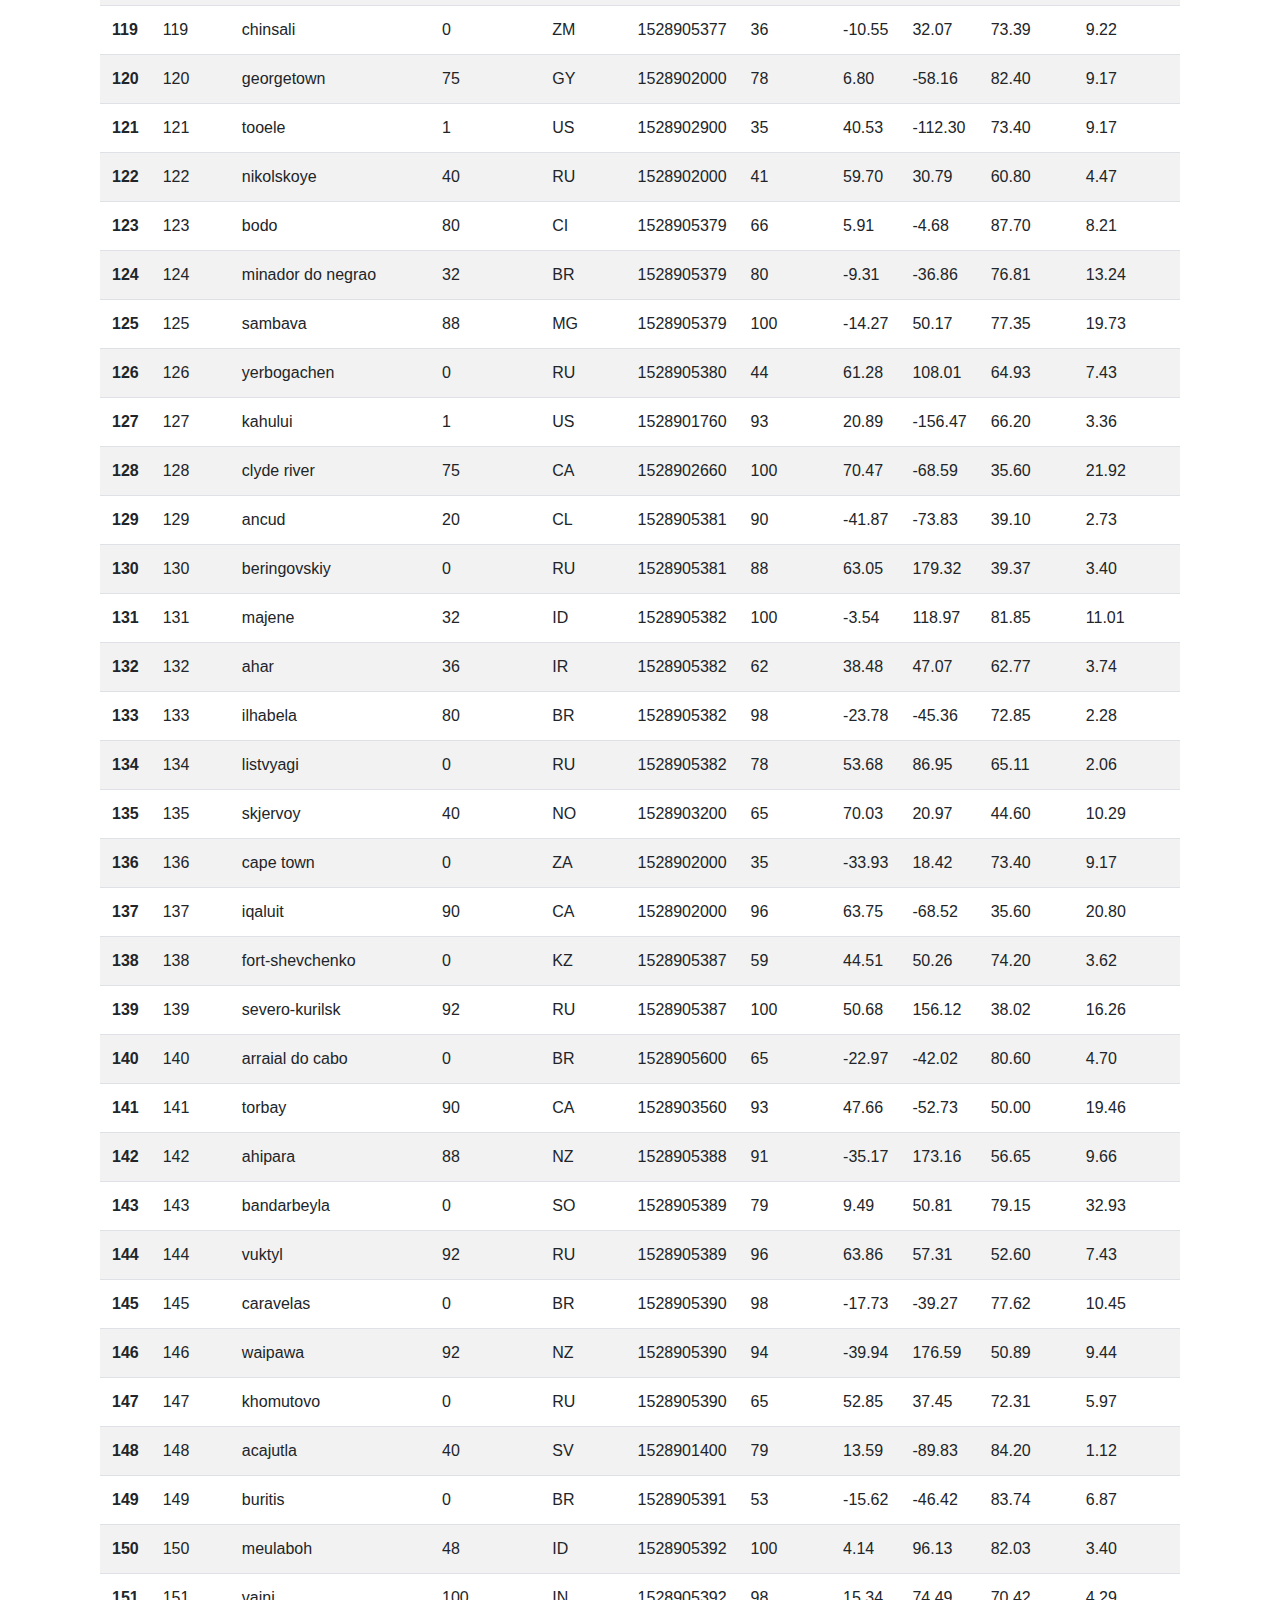
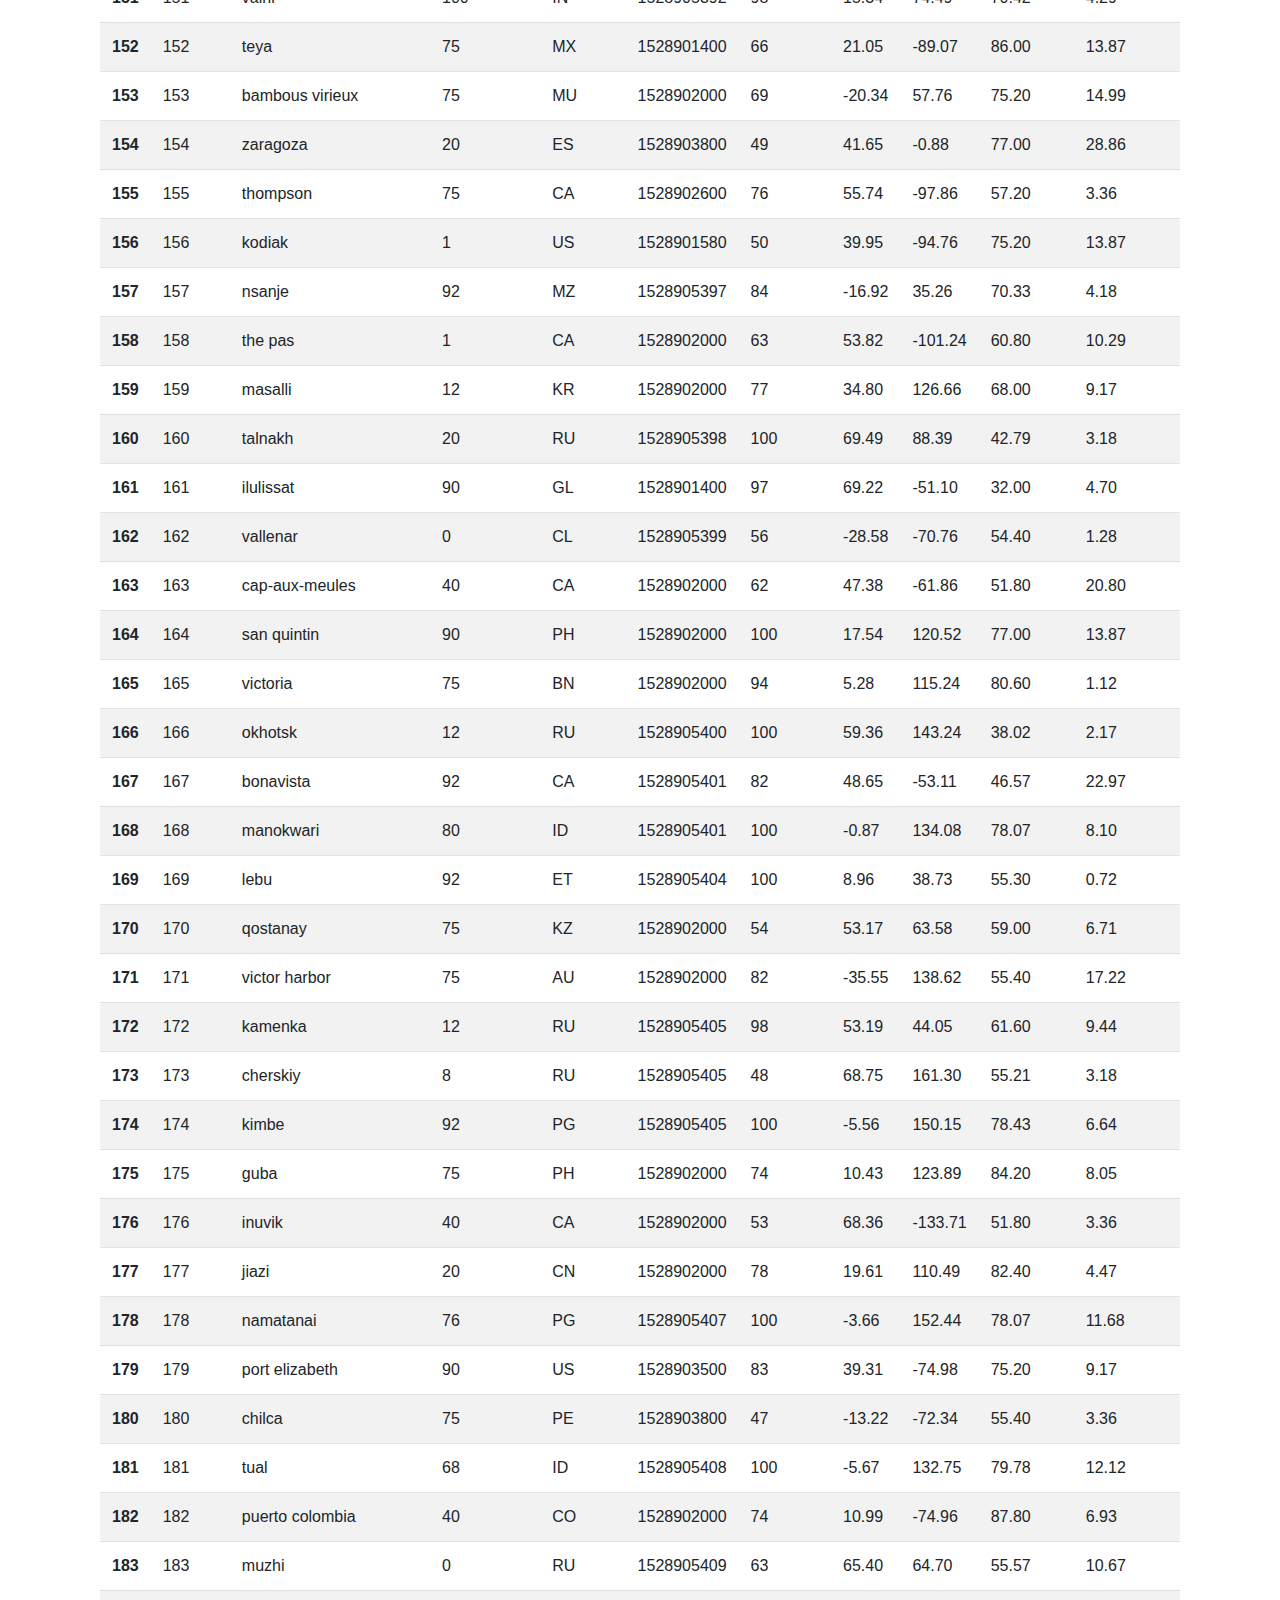
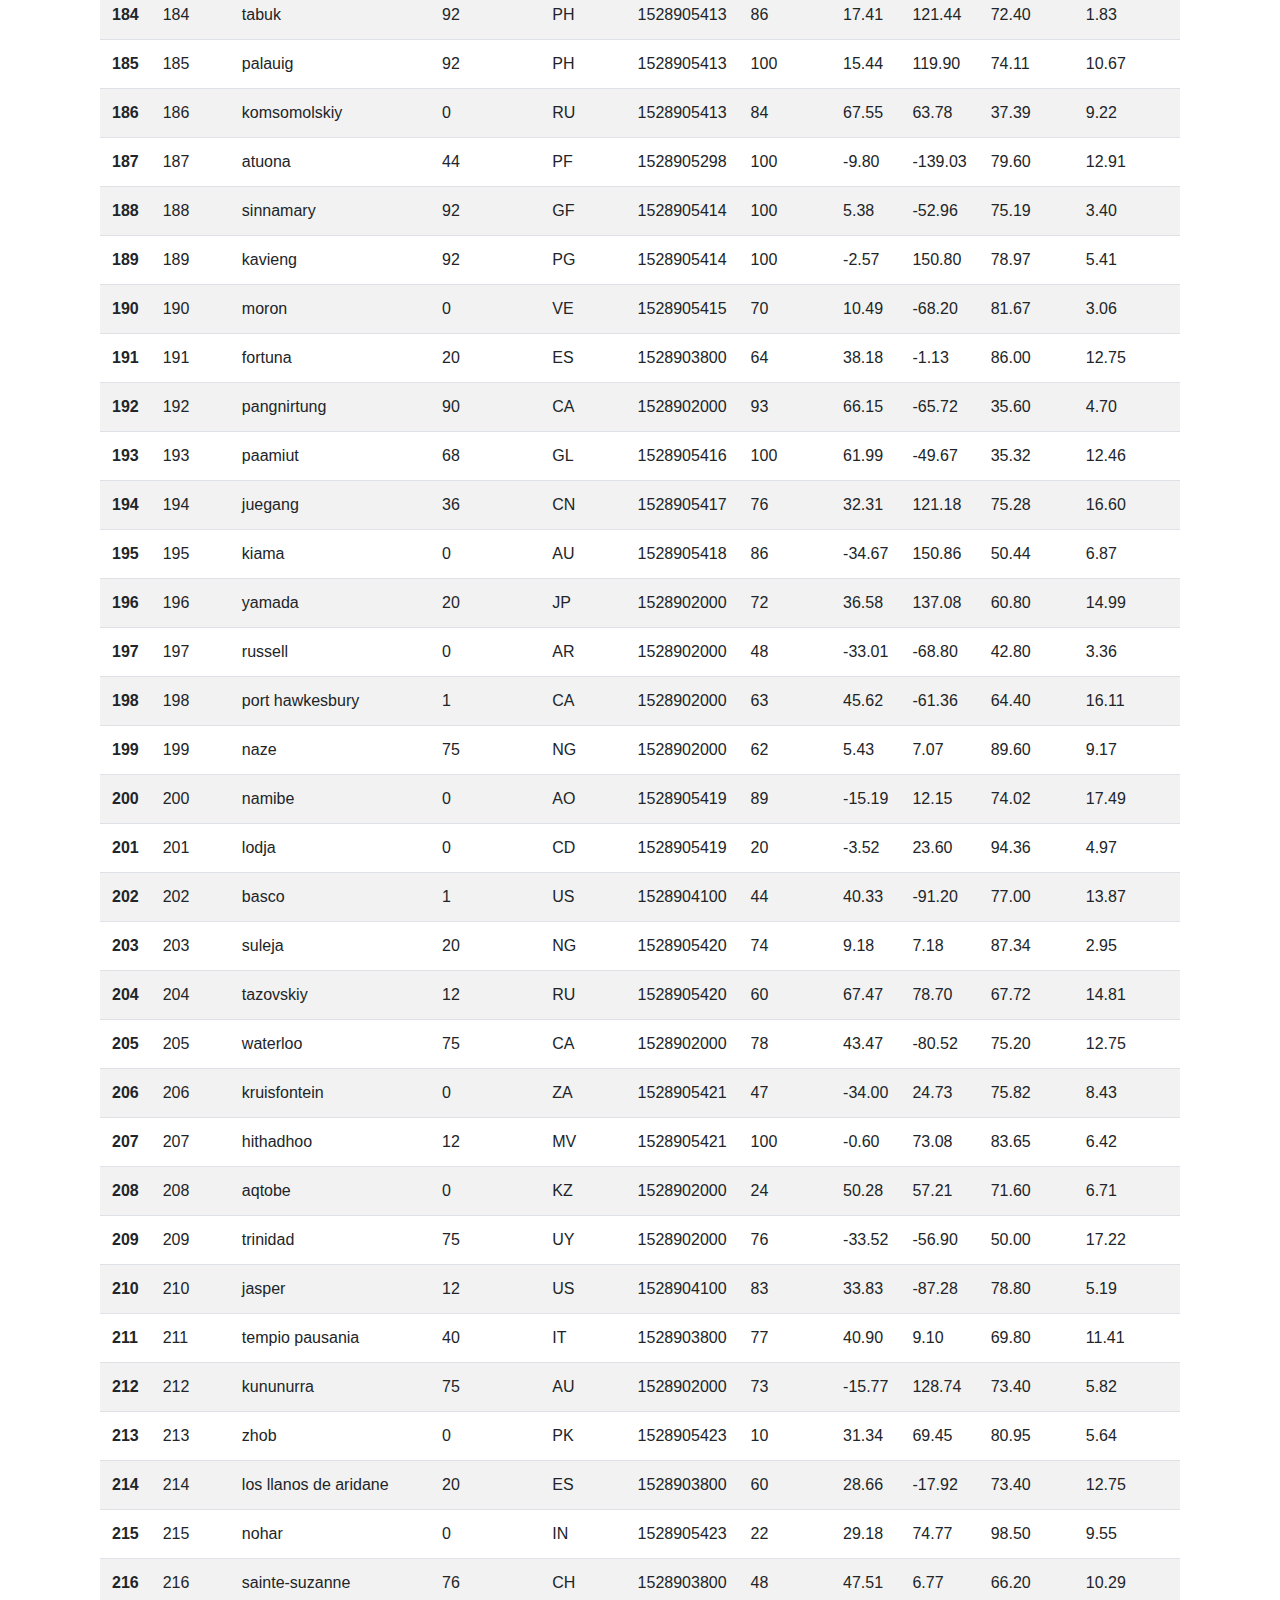
<file: data.html>
<!DOCTYPE html>
<html lang="en-us">

<head>
  ​
  <meta charset="UTF-8">
  <meta name="viewport" content="width=device-width, initial-scale=1">
  <meta http-equiv="X-UA-Compatible" content="ie=edge">
  ​
  <title>Bootstrap Visualization Dashboard</title>
  ​
  <link rel="stylesheet" href="https://stackpath.bootstrapcdn.com/bootstrap/4.3.1/css/bootstrap.min.css"
  integrity="sha384-ggOyR0iXCbMQv3Xipma34MD+dH/1fQ784/j6cY/iJTQUOhcWr7x9JvoRxT2MZw1T" crossorigin="anonymous">

  <link rel="stylesheet" type="text/css" href="style.css">
  ​
</head>
​

<body>
  <!-- Start of navbar -->
  <div class="navigation">
    <nav class="navbar fixed-top navbar-expand-lg navbar-light">
      <a class="navbar-brand" href="index.html">Latitude</a>
      <button class="navbar-toggler border" type="button" data-toggle="collapse" data-target="#navbarNavDropdown"
        aria-controls="navbarNavDropdown" aria-expanded="false" aria-label="Toggle navigation">
        <span class="navbar-toggler-icon"></span>
      </button>

      <!-- Collect the nav links, forms, and other content for toggling -->
      <div class="collapse navbar-collapse" id="navbarNavDropdown">
        <ul class="navbar-nav ml-auto">
          <li class="nav-item dropdown">
            <a href="#" class="nav-link dropdown-toggle" data-toggle="dropdown" id="navbarDropdownMenuLink"
              role="button" aria-haspopup="true" aria-expanded="false">Plots</a>
            <div class="dropdown-menu" aria-labelledby="navbarDropdownMenuLink">
              <a class="dropdown-item" href="temp.html">Max Temperature</a>
              <a class="dropdown-item" href="humidity.html">Humidity</a>
              <a class="dropdown-item" href="cloudiness.html">Cloudiness</a>
              <a class="dropdown-item" href="wind.html">Wind Speed</a>
            </div>
          </li>
          <li class="nav-item">
            <a class="nav-link" href="comparison.html">Comparison</a>
          </li>
          <li class="nav-item">
            <a class="nav-link" href="data.html">Data</a>
          </li>
        </ul>
      </div>
    </nav>
  </div>
  <!-- End of navbar -->

  <!-- Start of container -->
  <div class="container">
    <section class="row">
      <div>
        <div class="description-content">
          <h1 class="description-header">Data</h1>
          <hr>
          <p>The following table includes data for the 500 cities used to plot the graphs in the analysis.</p>
          <br>
          <div>
            <table class="dataframe table table-striped">
              <thead>
                <tr style="text-align: left;">
                  <th></th>
                  <th>City_ID</th>
                  <th>City</th>
                  <th>Cloudiness</th>
                  <th>Country</th>
                  <th>Date</th>
                  <th>Humidity</th>
                  <th>Lat</th>
                  <th>Lng</th>
                  <th>Max Temp</th>
                  <th>Wind Speed</th>
                </tr>
              </thead>
              <tbody>
                <tr>
                  <th>0</th>
                  <td>0</td>
                  <td>jacareacanga</td>
                  <td>0</td>
                  <td>BR</td>
                  <td>1528902000</td>
                  <td>62</td>
                  <td>-6.22</td>
                  <td>-57.76</td>
                  <td>89.60</td>
                  <td>6.93</td>
                </tr>
                <tr>
                  <th>1</th>
                  <td>1</td>
                  <td>kaitangata</td>
                  <td>100</td>
                  <td>NZ</td>
                  <td>1528905304</td>
                  <td>94</td>
                  <td>-46.28</td>
                  <td>169.85</td>
                  <td>42.61</td>
                  <td>5.64</td>
                </tr>
                <tr>
                  <th>2</th>
                  <td>2</td>
                  <td>goulburn</td>
                  <td>20</td>
                  <td>AU</td>
                  <td>1528905078</td>
                  <td>91</td>
                  <td>-34.75</td>
                  <td>149.72</td>
                  <td>44.32</td>
                  <td>10.11</td>
                </tr>
                <tr>
                  <th>3</th>
                  <td>3</td>
                  <td>lata</td>
                  <td>76</td>
                  <td>IN</td>
                  <td>1528905305</td>
                  <td>89</td>
                  <td>30.78</td>
                  <td>78.62</td>
                  <td>59.89</td>
                  <td>0.94</td>
                </tr>
                <tr>
                  <th>4</th>
                  <td>4</td>
                  <td>chokurdakh</td>
                  <td>0</td>
                  <td>RU</td>
                  <td>1528905306</td>
                  <td>88</td>
                  <td>70.62</td>
                  <td>147.90</td>
                  <td>32.17</td>
                  <td>2.95</td>
                </tr>
                <tr>
                  <th>5</th>
                  <td>5</td>
                  <td>martyush</td>
                  <td>92</td>
                  <td>RU</td>
                  <td>1528905306</td>
                  <td>94</td>
                  <td>56.40</td>
                  <td>61.89</td>
                  <td>55.03</td>
                  <td>9.33</td>
                </tr>
                <tr>
                  <th>6</th>
                  <td>6</td>
                  <td>hobart</td>
                  <td>20</td>
                  <td>AU</td>
                  <td>1528902000</td>
                  <td>87</td>
                  <td>-42.88</td>
                  <td>147.33</td>
                  <td>44.60</td>
                  <td>8.05</td>
                </tr>
                <tr>
                  <th>7</th>
                  <td>7</td>
                  <td>broken hill</td>
                  <td>0</td>
                  <td>AU</td>
                  <td>1528905311</td>
                  <td>88</td>
                  <td>-31.97</td>
                  <td>141.45</td>
                  <td>44.50</td>
                  <td>7.31</td>
                </tr>
                <tr>
                  <th>8</th>
                  <td>8</td>
                  <td>harnosand</td>
                  <td>0</td>
                  <td>SE</td>
                  <td>1528903200</td>
                  <td>44</td>
                  <td>62.63</td>
                  <td>17.94</td>
                  <td>60.80</td>
                  <td>13.87</td>
                </tr>
                <tr>
                  <th>9</th>
                  <td>9</td>
                  <td>tuatapere</td>
                  <td>0</td>
                  <td>NZ</td>
                  <td>1528905312</td>
                  <td>100</td>
                  <td>-46.13</td>
                  <td>167.69</td>
                  <td>38.92</td>
                  <td>3.40</td>
                </tr>
                <tr>
                  <th>10</th>
                  <td>10</td>
                  <td>puerto ayora</td>
                  <td>90</td>
                  <td>EC</td>
                  <td>1528902000</td>
                  <td>69</td>
                  <td>-0.74</td>
                  <td>-90.35</td>
                  <td>77.00</td>
                  <td>13.87</td>
                </tr>
                <tr>
                  <th>11</th>
                  <td>11</td>
                  <td>havre-saint-pierre</td>
                  <td>75</td>
                  <td>CA</td>
                  <td>1528902000</td>
                  <td>58</td>
                  <td>50.23</td>
                  <td>-63.60</td>
                  <td>53.60</td>
                  <td>19.46</td>
                </tr>
                <tr>
                  <th>12</th>
                  <td>12</td>
                  <td>punta arenas</td>
                  <td>0</td>
                  <td>CL</td>
                  <td>1528902000</td>
                  <td>100</td>
                  <td>-53.16</td>
                  <td>-70.91</td>
                  <td>35.60</td>
                  <td>9.17</td>
                </tr>
                <tr>
                  <th>13</th>
                  <td>13</td>
                  <td>tasiilaq</td>
                  <td>75</td>
                  <td>GL</td>
                  <td>1528901400</td>
                  <td>60</td>
                  <td>65.61</td>
                  <td>-37.64</td>
                  <td>39.20</td>
                  <td>2.24</td>
                </tr>
                 <tr>
                  <th>14</th>
                  <td>14</td>
                  <td>chapais</td>
                  <td>40</td>
                  <td>CA</td>
                  <td>1528902000</td>
                  <td>38</td>
                  <td>49.78</td>
                  <td>-74.86</td>
                  <td>59.00</td>
                  <td>10.29</td>
                </tr>
                <tr>
                  <th>15</th>
                  <td>15</td>
                  <td>avarua</td>
                  <td>40</td>
                  <td>CK</td>
                  <td>1528902000</td>
                  <td>56</td>
                  <td>-21.21</td>
                  <td>-159.78</td>
                  <td>73.40</td>
                  <td>10.29</td>
                </tr>
                 <tr>
                  <th>16</th>
                  <td>16</td>
                  <td>hofn</td>
                  <td>75</td>
                  <td>IS</td>
                  <td>1528902000</td>
                  <td>87</td>
                  <td>64.25</td>
                  <td>-15.21</td>
                  <td>51.80</td>
                  <td>8.05</td>
                </tr>
                <tr>
                  <th>17</th>
                  <td>17</td>
                  <td>yukamenskoye</td>
                  <td>92</td>
                  <td>RU</td>
                  <td>1528905315</td>
                  <td>98</td>
                  <td>57.89</td>
                  <td>52.24</td>
                  <td>56.65</td>
                  <td>10.22</td>
                </tr>
                <tr>
                  <th>18</th>
                  <td>18</td>
                  <td>khandbari</td>
                  <td>80</td>
                  <td>NP</td>
                  <td>1528905315</td>
                  <td>67</td>
                  <td>27.38</td>
                  <td>87.21</td>
                  <td>44.59</td>
                  <td>1.39</td>
                </tr>
                <tr>
                  <th>19</th>
                  <td>19</td>
                  <td>bethel</td>
                  <td>1</td>
                  <td>US</td>
                  <td>1528901580</td>
                  <td>93</td>
                  <td>60.79</td>
                  <td>-161.76</td>
                  <td>44.60</td>
                  <td>8.05</td>
                </tr>
                <tr>
                  <th>20</th>
                  <td>20</td>
                  <td>ushuaia</td>
                  <td>75</td>
                  <td>AR</td>
                  <td>1528902000</td>
                  <td>64</td>
                  <td>-54.81</td>
                  <td>-68.31</td>
                  <td>41.00</td>
                  <td>3.36</td>
                </tr>
                <tr>
                  <th>21</th>
                  <td>21</td>
                  <td>east london</td>
                  <td>0</td>
                  <td>ZA</td>
                  <td>1528902000</td>
                  <td>37</td>
                  <td>-33.02</td>
                  <td>27.91</td>
                  <td>69.80</td>
                  <td>5.82</td>
                </tr>
                <tr>
                  <th>22</th>
                  <td>22</td>
                  <td>bluff</td>
                  <td>76</td>
                  <td>AU</td>
                  <td>1528905321</td>
                  <td>76</td>
                  <td>-23.58</td>
                  <td>149.07</td>
                  <td>61.96</td>
                  <td>4.74</td>
                </tr>
                <tr>
                  <th>23</th>
                  <td>23</td>
                  <td>mount isa</td>
                  <td>75</td>
                  <td>AU</td>
                  <td>1528902000</td>
                  <td>100</td>
                  <td>-20.73</td>
                  <td>139.49</td>
                  <td>64.40</td>
                  <td>3.29</td>
                </tr>
                 <tr>
                  <th>24</th>
                  <td>24</td>
                  <td>pevek</td>
                  <td>0</td>
                  <td>RU</td>
                  <td>1528905321</td>
                  <td>71</td>
                  <td>69.70</td>
                  <td>170.27</td>
                  <td>36.94</td>
                  <td>6.98</td>
                </tr>
                <tr>
                  <th>25</th>
                  <td>25</td>
                  <td>gao</td>
                  <td>24</td>
                  <td>ML</td>
                  <td>1528905321</td>
                  <td>16</td>
                  <td>16.28</td>
                  <td>-0.04</td>
                  <td>110.02</td>
                  <td>4.97</td>
                </tr>
                <tr>
                  <th>26</th>
                  <td>26</td>
                  <td>cabo san lucas</td>
                  <td>75</td>
                  <td>MX</td>
                  <td>1528901160</td>
                  <td>74</td>
                  <td>22.89</td>
                  <td>-109.91</td>
                  <td>84.20</td>
                  <td>10.29</td>
                </tr>
                <tr>
                  <th>27</th>
                  <td>27</td>
                  <td>sao filipe</td>
                  <td>0</td>
                  <td>CV</td>
                  <td>1528905323</td>
                  <td>88</td>
                  <td>14.90</td>
                  <td>-24.50</td>
                  <td>75.73</td>
                  <td>13.02</td>
                </tr>
                <tr>
                  <th>28</th>
                  <td>28</td>
                  <td>tiksi</td>
                  <td>44</td>
                  <td>RU</td>
                  <td>1528905298</td>
                  <td>58</td>
                  <td>71.64</td>
                  <td>128.87</td>
                  <td>57.73</td>
                  <td>10.11</td>
                </tr>
                <tr>
                  <th>29</th>
                  <td>29</td>
                  <td>busselton</td>
                  <td>92</td>
                  <td>AU</td>
                  <td>1528905323</td>
                  <td>100</td>
                  <td>-33.64</td>
                  <td>115.35</td>
                  <td>60.43</td>
                  <td>10.56</td>
                </tr>
                <tr>
                  <th>30</th>
                  <td>30</td>
                  <td>alofi</td>
                  <td>76</td>
                  <td>NU</td>
                  <td>1528902000</td>
                  <td>88</td>
                  <td>-19.06</td>
                  <td>-169.92</td>
                  <td>71.60</td>
                  <td>3.36</td>
                </tr>
                <tr>
                  <th>31</th>
                  <td>31</td>
                  <td>ola</td>
                  <td>75</td>
                  <td>RU</td>
                  <td>1528902000</td>
                  <td>100</td>
                  <td>59.58</td>
                  <td>151.30</td>
                  <td>42.80</td>
                  <td>7.76</td>
                </tr>
                <tr>
                  <th>32</th>
                  <td>32</td>
                  <td>atar</td>
                  <td>20</td>
                  <td>MR</td>
                  <td>1528902000</td>
                  <td>19</td>
                  <td>20.52</td>
                  <td>-13.05</td>
                  <td>91.40</td>
                  <td>9.17</td>
                </tr>
                <tr>
                  <th>33</th>
                  <td>33</td>
                  <td>rikitea</td>
                  <td>0</td>
                  <td>PF</td>
                  <td>1528905325</td>
                  <td>100</td>
                  <td>-23.12</td>
                  <td>-134.97</td>
                  <td>73.57</td>
                  <td>8.66</td>
                </tr>
                <tr>
                  <th>34</th>
                  <td>34</td>
                  <td>hermanus</td>
                  <td>0</td>
                  <td>ZA</td>
                  <td>1528905325</td>
                  <td>24</td>
                  <td>-34.42</td>
                  <td>19.24</td>
                  <td>77.17</td>
                  <td>8.66</td>
                </tr>
                <tr>
                  <th>35</th>
                  <td>35</td>
                  <td>ponta delgada</td>
                  <td>75</td>
                  <td>PT</td>
                  <td>1528903800</td>
                  <td>88</td>
                  <td>37.73</td>
                  <td>-25.67</td>
                  <td>71.60</td>
                  <td>12.75</td>
                </tr>
                <tr>
                  <th>36</th>
                  <td>36</td>
                  <td>bambari</td>
                  <td>24</td>
                  <td>CF</td>
                  <td>1528905326</td>
                  <td>84</td>
                  <td>5.77</td>
                  <td>20.68</td>
                  <td>81.85</td>
                  <td>7.65</td>
                </tr>
                <tr>
                  <th>37</th>
                  <td>37</td>
                  <td>cap malheureux</td>
                  <td>75</td>
                  <td>MU</td>
                  <td>1528902000</td>
                  <td>69</td>
                  <td>-19.98</td>
                  <td>57.61</td>
                  <td>75.20</td>
                  <td>14.99</td>
                </tr>
                <tr>
                  <th>38</th>
                  <td>38</td>
                  <td>puerto escondido</td>
                  <td>75</td>
                  <td>MX</td>
                  <td>1528901100</td>
                  <td>65</td>
                  <td>15.86</td>
                  <td>-97.07</td>
                  <td>80.60</td>
                  <td>3.36</td>
                </tr>
                <tr>
                  <th>39</th>
                  <td>39</td>
                  <td>qaanaaq</td>
                  <td>32</td>
                  <td>GL</td>
                  <td>1528905330</td>
                  <td>100</td>
                  <td>77.48</td>
                  <td>-69.36</td>
                  <td>31.45</td>
                  <td>6.31</td>
                </tr>
                <tr>
                  <th>40</th>
                  <td>40</td>
                  <td>new norfolk</td>
                  <td>20</td>
                  <td>AU</td>
                  <td>1528902000</td>
                  <td>87</td>
                  <td>-42.78</td>
                  <td>147.06</td>
                  <td>44.60</td>
                  <td>8.05</td>
                </tr>
                <tr>
                  <th>41</th>
                  <td>41</td>
                  <td>najran</td>
                  <td>40</td>
                  <td>SA</td>
                  <td>1528902000</td>
                  <td>13</td>
                  <td>17.54</td>
                  <td>44.22</td>
                  <td>98.60</td>
                  <td>11.41</td>
                </tr>
                <tr>
                  <th>42</th>
                  <td>42</td>
                  <td>isla mujeres</td>
                  <td>90</td>
                  <td>MX</td>
                  <td>1528904340</td>
                  <td>100</td>
                  <td>21.23</td>
                  <td>-86.73</td>
                  <td>75.20</td>
                  <td>16.11</td>
                </tr>
                <tr>
                  <th>43</th>
                  <td>43</td>
                  <td>mar del plata</td>
                  <td>0</td>
                  <td>AR</td>
                  <td>1528905297</td>
                  <td>100</td>
                  <td>-46.43</td>
                  <td>-67.52</td>
                  <td>32.53</td>
                  <td>7.31</td>
                </tr>
                <tr>
                  <th>44</th>
                  <td>44</td>
                  <td>provideniya</td>
                  <td>0</td>
                  <td>RU</td>
                  <td>1528905332</td>
                  <td>91</td>
                  <td>64.42</td>
                  <td>-173.23</td>
                  <td>40.63</td>
                  <td>10.78</td>
                </tr>
                <tr>
                  <th>45</th>
                  <td>45</td>
                  <td>jamestown</td>
                  <td>12</td>
                  <td>AU</td>
                  <td>1528905333</td>
                  <td>88</td>
                  <td>-33.21</td>
                  <td>138.60</td>
                  <td>43.15</td>
                  <td>10.89</td>
                </tr>
                <tr>
                  <th>46</th>
                  <td>46</td>
                  <td>medicine hat</td>
                  <td>20</td>
                  <td>CA</td>
                  <td>1528902000</td>
                  <td>34</td>
                  <td>50.04</td>
                  <td>-110.68</td>
                  <td>66.20</td>
                  <td>14.99</td>
                </tr>
                <tr>
                  <th>47</th>
                  <td>47</td>
                  <td>katsuura</td>
                  <td>8</td>
                  <td>JP</td>
                  <td>1528905334</td>
                  <td>88</td>
                  <td>33.93</td>
                  <td>134.50</td>
                  <td>62.05</td>
                  <td>7.54</td>
                </tr>
                <tr>
                  <th>48</th>
                  <td>48</td>
                  <td>aklavik</td>
                  <td>20</td>
                  <td>CA</td>
                  <td>1528902000</td>
                  <td>53</td>
                  <td>68.22</td>
                  <td>-135.01</td>
                  <td>51.80</td>
                  <td>11.41</td>
                </tr>
                <tr>
                  <th>49</th>
                  <td>49</td>
                  <td>tuktoyaktuk</td>
                  <td>20</td>
                  <td>CA</td>
                  <td>1528902000</td>
                  <td>61</td>
                  <td>69.44</td>
                  <td>-133.03</td>
                  <td>46.40</td>
                  <td>6.93</td>
                </tr>
                <tr>
                  <th>50</th>
                  <td>50</td>
                  <td>kapaa</td>
                  <td>90</td>
                  <td>US</td>
                  <td>1528901760</td>
                  <td>88</td>
                  <td>22.08</td>
                  <td>-159.32</td>
                  <td>75.20</td>
                  <td>14.99</td>
                </tr>
                <tr>
                  <th>51</th>
                  <td>51</td>
                  <td>mildura</td>
                  <td>0</td>
                  <td>AU</td>
                  <td>1528905300</td>
                  <td>92</td>
                  <td>-34.18</td>
                  <td>142.16</td>
                  <td>45.67</td>
                  <td>9.66</td>
                </tr>
                <tr>
                  <th>52</th>
                  <td>52</td>
                  <td>souillac</td>
                  <td>75</td>
                  <td>FR</td>
                  <td>1528903800</td>
                  <td>49</td>
                  <td>45.60</td>
                  <td>-0.60</td>
                  <td>73.40</td>
                  <td>10.29</td>
                </tr>
                <tr>
                  <th>53</th>
                  <td>53</td>
                  <td>lorengau</td>
                  <td>100</td>
                  <td>PG</td>
                  <td>1528905336</td>
                  <td>100</td>
                  <td>-2.02</td>
                  <td>147.27</td>
                  <td>80.59</td>
                  <td>3.85</td>
                </tr>
                <tr>
                  <th>54</th>
                  <td>54</td>
                  <td>praia</td>
                  <td>20</td>
                  <td>BR</td>
                  <td>1528902000</td>
                  <td>47</td>
                  <td>-20.25</td>
                  <td>-43.81</td>
                  <td>82.40</td>
                  <td>3.36</td>
                </tr>
                <tr>
                  <th>55</th>
                  <td>55</td>
                  <td>port alfred</td>
                  <td>0</td>
                  <td>ZA</td>
                  <td>1528905338</td>
                  <td>50</td>
                  <td>-33.59</td>
                  <td>26.89</td>
                  <td>76.54</td>
                  <td>7.20</td>
                </tr>
                <tr>
                  <th>56</th>
                  <td>56</td>
                  <td>barranca</td>
                  <td>0</td>
                  <td>PE</td>
                  <td>1528905339</td>
                  <td>98</td>
                  <td>-10.75</td>
                  <td>-77.76</td>
                  <td>61.87</td>
                  <td>9.89</td>
                </tr>
                <tr>
                  <th>57</th>
                  <td>57</td>
                  <td>nome</td>
                  <td>40</td>
                  <td>US</td>
                  <td>1528902900</td>
                  <td>70</td>
                  <td>30.04</td>
                  <td>-94.42</td>
                  <td>87.80</td>
                  <td>3.36</td>
                </tr>
                <tr>
                  <th>58</th>
                  <td>58</td>
                  <td>matay</td>
                  <td>0</td>
                  <td>EG</td>
                  <td>1528905339</td>
                  <td>23</td>
                  <td>28.42</td>
                  <td>30.79</td>
                  <td>97.69</td>
                  <td>6.98</td>
                </tr>
                <tr>
                  <th>59</th>
                  <td>59</td>
                  <td>saskylakh</td>
                  <td>48</td>
                  <td>RU</td>
                  <td>1528905339</td>
                  <td>55</td>
                  <td>71.97</td>
                  <td>114.09</td>
                  <td>59.53</td>
                  <td>5.86</td>
                </tr>
                <tr>
                  <th>60</th>
                  <td>60</td>
                  <td>itarema</td>
                  <td>0</td>
                  <td>BR</td>
                  <td>1528905340</td>
                  <td>61</td>
                  <td>-2.92</td>
                  <td>-39.92</td>
                  <td>88.33</td>
                  <td>12.57</td>
                </tr>
                <tr>
                  <th>61</th>
                  <td>61</td>
                  <td>butaritari</td>
                  <td>56</td>
                  <td>KI</td>
                  <td>1528905340</td>
                  <td>100</td>
                  <td>3.07</td>
                  <td>172.79</td>
                  <td>81.13</td>
                  <td>7.31</td>
                </tr>
                <tr>
                  <th>62</th>
                  <td>62</td>
                  <td>peniche</td>
                  <td>20</td>
                  <td>PT</td>
                  <td>1528903800</td>
                  <td>64</td>
                  <td>39.36</td>
                  <td>-9.38</td>
                  <td>75.20</td>
                  <td>12.75</td>
                </tr>
                <tr>
                  <th>63</th>
                  <td>63</td>
                  <td>beloha</td>
                  <td>0</td>
                  <td>MG</td>
                  <td>1528905340</td>
                  <td>57</td>
                  <td>-25.17</td>
                  <td>45.06</td>
                  <td>71.95</td>
                  <td>16.37</td>
                </tr>
                <tr>
                  <th>64</th>
                  <td>64</td>
                  <td>anadyr</td>
                  <td>0</td>
                  <td>RU</td>
                  <td>1528902000</td>
                  <td>57</td>
                  <td>64.73</td>
                  <td>177.51</td>
                  <td>48.20</td>
                  <td>4.47</td>
                </tr>
                <tr>
                  <th>65</th>
                  <td>65</td>
                  <td>luderitz</td>
                  <td>12</td>
                  <td>NaN</td>
                  <td>1528905342</td>
                  <td>64</td>
                  <td>-26.65</td>
                  <td>15.16</td>
                  <td>64.03</td>
                  <td>17.38</td>
                </tr>
                <tr>
                  <th>66</th>
                  <td>66</td>
                  <td>rochester</td>
                  <td>1</td>
                  <td>US</td>
                  <td>1528902960</td>
                  <td>37</td>
                  <td>44.02</td>
                  <td>-92.46</td>
                  <td>73.40</td>
                  <td>6.93</td>
                </tr>
                <tr>
                  <th>67</th>
                  <td>67</td>
                  <td>bosaso</td>
                  <td>0</td>
                  <td>SO</td>
                  <td>1528905347</td>
                  <td>86</td>
                  <td>11.28</td>
                  <td>49.18</td>
                  <td>89.77</td>
                  <td>3.96</td>
                </tr>
                <tr>
                  <th>68</th>
                  <td>68</td>
                  <td>faanui</td>
                  <td>0</td>
                  <td>PF</td>
                  <td>1528905347</td>
                  <td>100</td>
                  <td>-16.48</td>
                  <td>-151.75</td>
                  <td>79.96</td>
                  <td>11.79</td>
                </tr>
                <tr>
                  <th>69</th>
                  <td>69</td>
                  <td>grindavik</td>
                  <td>75</td>
                  <td>IS</td>
                  <td>1528902000</td>
                  <td>70</td>
                  <td>63.84</td>
                  <td>-22.43</td>
                  <td>48.20</td>
                  <td>5.82</td>
                </tr>
                <tr>
                  <th>70</th>
                  <td>70</td>
                  <td>margate</td>
                  <td>20</td>
                  <td>AU</td>
                  <td>1528902000</td>
                  <td>87</td>
                  <td>-43.03</td>
                  <td>147.26</td>
                  <td>44.60</td>
                  <td>8.05</td>
                </tr>
                <tr>
                  <th>71</th>
                  <td>71</td>
                  <td>marsh harbour</td>
                  <td>88</td>
                  <td>BS</td>
                  <td>1528905349</td>
                  <td>95</td>
                  <td>26.54</td>
                  <td>-77.06</td>
                  <td>82.39</td>
                  <td>10.00</td>
                </tr>
                <tr>
                  <th>72</th>
                  <td>72</td>
                  <td>comodoro rivadavia</td>
                  <td>40</td>
                  <td>AR</td>
                  <td>1528902000</td>
                  <td>60</td>
                  <td>-45.87</td>
                  <td>-67.48</td>
                  <td>42.80</td>
                  <td>9.17</td>
                </tr>
                <tr>
                  <th>73</th>
                  <td>73</td>
                  <td>upernavik</td>
                  <td>92</td>
                  <td>GL</td>
                  <td>1528905350</td>
                  <td>100</td>
                  <td>72.79</td>
                  <td>-56.15</td>
                  <td>29.29</td>
                  <td>3.74</td>
                </tr>
                <tr>
                  <th>74</th>
                  <td>74</td>
                  <td>uige</td>
                  <td>0</td>
                  <td>AO</td>
                  <td>1528905350</td>
                  <td>29</td>
                  <td>-7.61</td>
                  <td>15.06</td>
                  <td>86.80</td>
                  <td>3.18</td>
                </tr>
                <tr>
                  <th>75</th>
                  <td>75</td>
                  <td>bredasdorp</td>
                  <td>0</td>
                  <td>ZA</td>
                  <td>1528902000</td>
                  <td>23</td>
                  <td>-34.53</td>
                  <td>20.04</td>
                  <td>82.40</td>
                  <td>5.82</td>
                </tr>
                <tr>
                  <th>76</th>
                  <td>76</td>
                  <td>bodden town</td>
                  <td>40</td>
                  <td>KY</td>
                  <td>1528902000</td>
                  <td>78</td>
                  <td>19.28</td>
                  <td>-81.25</td>
                  <td>80.60</td>
                  <td>16.11</td>
                </tr>
                <tr>
                  <th>77</th>
                  <td>77</td>
                  <td>guerrero negro</td>
                  <td>44</td>
                  <td>MX</td>
                  <td>1528905350</td>
                  <td>88</td>
                  <td>27.97</td>
                  <td>-114.04</td>
                  <td>63.85</td>
                  <td>3.74</td>
                </tr>
                <tr>
                  <th>78</th>
                  <td>78</td>
                  <td>bilma</td>
                  <td>0</td>
                  <td>NE</td>
                  <td>1528905351</td>
                  <td>12</td>
                  <td>18.69</td>
                  <td>12.92</td>
                  <td>110.47</td>
                  <td>4.63</td>
                </tr>
                <tr>
                  <th>79</th>
                  <td>79</td>
                  <td>carnarvon</td>
                  <td>0</td>
                  <td>ZA</td>
                  <td>1528905351</td>
                  <td>30</td>
                  <td>-30.97</td>
                  <td>22.13</td>
                  <td>60.43</td>
                  <td>14.25</td>
                </tr>
                <tr>
                  <th>80</th>
                  <td>80</td>
                  <td>ponta do sol</td>
                  <td>12</td>
                  <td>BR</td>
                  <td>1528905352</td>
                  <td>72</td>
                  <td>-20.63</td>
                  <td>-46.00</td>
                  <td>78.25</td>
                  <td>3.96</td>
                </tr>
                <tr>
                  <th>81</th>
                  <td>81</td>
                  <td>vila franca do campo</td>
                  <td>75</td>
                  <td>PT</td>
                  <td>1528903800</td>
                  <td>88</td>
                  <td>37.72</td>
                  <td>-25.43</td>
                  <td>71.60</td>
                  <td>12.75</td>
                </tr>
                <tr>
                  <th>82</th>
                  <td>82</td>
                  <td>puerto del rosario</td>
                  <td>20</td>
                  <td>ES</td>
                  <td>1528903800</td>
                  <td>60</td>
                  <td>28.50</td>
                  <td>-13.86</td>
                  <td>73.40</td>
                  <td>17.22</td>
                </tr>
                <tr>
                  <th>83</th>
                  <td>83</td>
                  <td>sitka</td>
                  <td>20</td>
                  <td>US</td>
                  <td>1528905353</td>
                  <td>92</td>
                  <td>37.17</td>
                  <td>-99.65</td>
                  <td>74.02</td>
                  <td>5.97</td>
                </tr>
                <tr>
                  <th>84</th>
                  <td>84</td>
                  <td>camacha</td>
                  <td>75</td>
                  <td>PT</td>
                  <td>1528903800</td>
                  <td>72</td>
                  <td>33.08</td>
                  <td>-16.33</td>
                  <td>68.00</td>
                  <td>16.11</td>
                </tr>
                <tr>
                  <th>85</th>
                  <td>85</td>
                  <td>saint-philippe</td>
                  <td>1</td>
                  <td>CA</td>
                  <td>1528902900</td>
                  <td>54</td>
                  <td>45.36</td>
                  <td>-73.48</td>
                  <td>78.80</td>
                  <td>11.41</td>
                </tr>
                <tr>
                  <th>86</th>
                  <td>86</td>
                  <td>port blair</td>
                  <td>92</td>
                  <td>IN</td>
                  <td>1528905357</td>
                  <td>97</td>
                  <td>11.67</td>
                  <td>92.75</td>
                  <td>84.37</td>
                  <td>25.10</td>
                </tr>
                <tr>
                  <th>87</th>
                  <td>87</td>
                  <td>albany</td>
                  <td>90</td>
                  <td>US</td>
                  <td>1528903860</td>
                  <td>68</td>
                  <td>42.65</td>
                  <td>-73.75</td>
                  <td>69.80</td>
                  <td>3.36</td>
                </tr>
                <tr>
                  <th>88</th>
                  <td>88</td>
                  <td>barrow</td>
                  <td>88</td>
                  <td>AR</td>
                  <td>1528905182</td>
                  <td>72</td>
                  <td>-38.31</td>
                  <td>-60.23</td>
                  <td>50.26</td>
                  <td>8.21</td>
                </tr>
                <tr>
                  <th>89</th>
                  <td>89</td>
                  <td>qorveh</td>
                  <td>92</td>
                  <td>IR</td>
                  <td>1528905357</td>
                  <td>22</td>
                  <td>35.17</td>
                  <td>47.80</td>
                  <td>76.72</td>
                  <td>3.18</td>
                </tr>
                <tr>
                  <th>90</th>
                  <td>90</td>
                  <td>san jeronimo</td>
                  <td>90</td>
                  <td>PE</td>
                  <td>1528902000</td>
                  <td>81</td>
                  <td>-13.65</td>
                  <td>-73.37</td>
                  <td>46.40</td>
                  <td>2.39</td>
                </tr>
                <tr>
                  <th>91</th>
                  <td>91</td>
                  <td>mataura</td>
                  <td>24</td>
                  <td>NZ</td>
                  <td>1528905299</td>
                  <td>79</td>
                  <td>-46.19</td>
                  <td>168.86</td>
                  <td>25.69</td>
                  <td>3.18</td>
                </tr>
                <tr>
                  <th>92</th>
                  <td>92</td>
                  <td>buala</td>
                  <td>64</td>
                  <td>SB</td>
                  <td>1528905359</td>
                  <td>100</td>
                  <td>-8.15</td>
                  <td>159.59</td>
                  <td>78.70</td>
                  <td>4.18</td>
                </tr>
                <tr>
                  <th>93</th>
                  <td>93</td>
                  <td>eyl</td>
                  <td>20</td>
                  <td>SO</td>
                  <td>1528905359</td>
                  <td>57</td>
                  <td>7.98</td>
                  <td>49.82</td>
                  <td>86.62</td>
                  <td>22.41</td>
                </tr>
                <tr>
                  <th>94</th>
                  <td>94</td>
                  <td>abu dhabi</td>
                  <td>0</td>
                  <td>AE</td>
                  <td>1528902000</td>
                  <td>29</td>
                  <td>24.47</td>
                  <td>54.37</td>
                  <td>98.60</td>
                  <td>16.11</td>
                </tr>
                <tr>
                  <th>95</th>
                  <td>95</td>
                  <td>tahe</td>
                  <td>92</td>
                  <td>CN</td>
                  <td>1528905359</td>
                  <td>98</td>
                  <td>52.34</td>
                  <td>124.71</td>
                  <td>51.43</td>
                  <td>2.17</td>
                </tr>
                <tr>
                  <th>96</th>
                  <td>96</td>
                  <td>chuy</td>
                  <td>80</td>
                  <td>UY</td>
                  <td>1528905099</td>
                  <td>93</td>
                  <td>-33.69</td>
                  <td>-53.46</td>
                  <td>52.87</td>
                  <td>28.90</td>
                </tr>
                <tr>
                  <th>97</th>
                  <td>97</td>
                  <td>dzerzhinskoye</td>
                  <td>8</td>
                  <td>RU</td>
                  <td>1528905360</td>
                  <td>69</td>
                  <td>56.84</td>
                  <td>95.22</td>
                  <td>65.11</td>
                  <td>3.85</td>
                </tr>
                <tr>
                  <th>98</th>
                  <td>98</td>
                  <td>vanavara</td>
                  <td>0</td>
                  <td>RU</td>
                  <td>1528905360</td>
                  <td>50</td>
                  <td>60.35</td>
                  <td>102.28</td>
                  <td>64.21</td>
                  <td>5.64</td>
                </tr>
                <tr>
                  <th>99</th>
                  <td>99</td>
                  <td>muros</td>
                  <td>40</td>
                  <td>ES</td>
                  <td>1528903800</td>
                  <td>72</td>
                  <td>42.77</td>
                  <td>-9.06</td>
                  <td>66.20</td>
                  <td>10.29</td>
                </tr>
                <tr>
                  <th>100</th>
                  <td>100</td>
                  <td>auchel</td>
                  <td>0</td>
                  <td>FR</td>
                  <td>1528903800</td>
                  <td>49</td>
                  <td>50.51</td>
                  <td>2.47</td>
                  <td>68.00</td>
                  <td>3.36</td>
                </tr>
                <tr>
                  <th>101</th>
                  <td>101</td>
                  <td>bubaque</td>
                  <td>40</td>
                  <td>GW</td>
                  <td>1528902000</td>
                  <td>55</td>
                  <td>11.28</td>
                  <td>-15.83</td>
                  <td>91.40</td>
                  <td>11.41</td>
                </tr>
                <tr>
                  <th>102</th>
                  <td>102</td>
                  <td>khatanga</td>
                  <td>8</td>
                  <td>RU</td>
                  <td>1528905361</td>
                  <td>65</td>
                  <td>71.98</td>
                  <td>102.47</td>
                  <td>60.97</td>
                  <td>4.63</td>
                </tr>
                <tr>
                  <th>103</th>
                  <td>103</td>
                  <td>los banos</td>
                  <td>1</td>
                  <td>US</td>
                  <td>1528904100</td>
                  <td>67</td>
                  <td>37.06</td>
                  <td>-120.85</td>
                  <td>75.20</td>
                  <td>4.74</td>
                </tr>
                <tr>
                  <th>104</th>
                  <td>104</td>
                  <td>labuhan</td>
                  <td>12</td>
                  <td>ID</td>
                  <td>1528905361</td>
                  <td>95</td>
                  <td>-2.54</td>
                  <td>115.51</td>
                  <td>72.94</td>
                  <td>1.83</td>
                </tr>
                <tr>
                  <th>105</th>
                  <td>105</td>
                  <td>saint-paul</td>
                  <td>75</td>
                  <td>FR</td>
                  <td>1528903800</td>
                  <td>56</td>
                  <td>45.22</td>
                  <td>1.90</td>
                  <td>68.00</td>
                  <td>14.99</td>
                </tr>
                <tr>
                  <th>106</th>
                  <td>106</td>
                  <td>petatlan</td>
                  <td>90</td>
                  <td>MX</td>
                  <td>1528901220</td>
                  <td>74</td>
                  <td>17.52</td>
                  <td>-101.27</td>
                  <td>84.20</td>
                  <td>1.83</td>
                </tr>
                <tr>
                  <th>107</th>
                  <td>107</td>
                  <td>baykit</td>
                  <td>36</td>
                  <td>RU</td>
                  <td>1528905366</td>
                  <td>68</td>
                  <td>61.68</td>
                  <td>96.39</td>
                  <td>63.94</td>
                  <td>4.29</td>
                </tr>
                <tr>
                  <th>108</th>
                  <td>108</td>
                  <td>dalby</td>
                  <td>75</td>
                  <td>AU</td>
                  <td>1528902000</td>
                  <td>93</td>
                  <td>-27.18</td>
                  <td>151.26</td>
                  <td>53.60</td>
                  <td>2.24</td>
                </tr>
                <tr>
                  <th>109</th>
                  <td>109</td>
                  <td>yellowknife</td>
                  <td>90</td>
                  <td>CA</td>
                  <td>1528902540</td>
                  <td>93</td>
                  <td>62.45</td>
                  <td>-114.38</td>
                  <td>46.40</td>
                  <td>8.05</td>
                </tr>
                <tr>
                  <th>110</th>
                  <td>110</td>
                  <td>hilo</td>
                  <td>75</td>
                  <td>US</td>
                  <td>1528901580</td>
                  <td>88</td>
                  <td>19.71</td>
                  <td>-155.08</td>
                  <td>66.20</td>
                  <td>5.82</td>
                </tr>
                <tr>
                  <th>111</th>
                  <td>111</td>
                  <td>turukhansk</td>
                  <td>36</td>
                  <td>RU</td>
                  <td>1528905297</td>
                  <td>76</td>
                  <td>65.80</td>
                  <td>87.96</td>
                  <td>66.37</td>
                  <td>6.42</td>
                </tr>
                <tr>
                  <th>112</th>
                  <td>112</td>
                  <td>dingle</td>
                  <td>68</td>
                  <td>PH</td>
                  <td>1528905368</td>
                  <td>82</td>
                  <td>11.00</td>
                  <td>122.67</td>
                  <td>79.96</td>
                  <td>8.21</td>
                </tr>
                <tr>
                  <th>113</th>
                  <td>113</td>
                  <td>dillon</td>
                  <td>1</td>
                  <td>US</td>
                  <td>1528901580</td>
                  <td>44</td>
                  <td>45.22</td>
                  <td>-112.64</td>
                  <td>57.20</td>
                  <td>5.82</td>
                </tr>
                <tr>
                  <th>114</th>
                  <td>114</td>
                  <td>labytnangi</td>
                  <td>64</td>
                  <td>RU</td>
                  <td>1528905370</td>
                  <td>75</td>
                  <td>66.66</td>
                  <td>66.39</td>
                  <td>47.11</td>
                  <td>17.49</td>
                </tr>
                <tr>
                  <th>115</th>
                  <td>115</td>
                  <td>gigmoto</td>
                  <td>36</td>
                  <td>PH</td>
                  <td>1528905370</td>
                  <td>98</td>
                  <td>13.78</td>
                  <td>124.39</td>
                  <td>83.56</td>
                  <td>17.60</td>
                </tr>
                <tr>
                  <th>116</th>
                  <td>116</td>
                  <td>nouakchott</td>
                  <td>68</td>
                  <td>MR</td>
                  <td>1528905371</td>
                  <td>76</td>
                  <td>18.08</td>
                  <td>-15.98</td>
                  <td>76.72</td>
                  <td>1.39</td>
                </tr>
                <tr>
                  <th>117</th>
                  <td>117</td>
                  <td>rumoi</td>
                  <td>92</td>
                  <td>JP</td>
                  <td>1528905371</td>
                  <td>100</td>
                  <td>43.93</td>
                  <td>141.67</td>
                  <td>44.41</td>
                  <td>8.10</td>
                </tr>
                <tr>
                  <th>118</th>
                  <td>118</td>
                  <td>dikson</td>
                  <td>32</td>
                  <td>RU</td>
                  <td>1528905373</td>
                  <td>100</td>
                  <td>73.51</td>
                  <td>80.55</td>
                  <td>31.09</td>
                  <td>13.13</td>
                </tr>
                <tr>
                  <th>119</th>
                  <td>119</td>
                  <td>chinsali</td>
                  <td>0</td>
                  <td>ZM</td>
                  <td>1528905377</td>
                  <td>36</td>
                  <td>-10.55</td>
                  <td>32.07</td>
                  <td>73.39</td>
                  <td>9.22</td>
                </tr>
                <tr>
                  <th>120</th>
                  <td>120</td>
                  <td>georgetown</td>
                  <td>75</td>
                  <td>GY</td>
                  <td>1528902000</td>
                  <td>78</td>
                  <td>6.80</td>
                  <td>-58.16</td>
                  <td>82.40</td>
                  <td>9.17</td>
                </tr>
                <tr>
                  <th>121</th>
                  <td>121</td>
                  <td>tooele</td>
                  <td>1</td>
                  <td>US</td>
                  <td>1528902900</td>
                  <td>35</td>
                  <td>40.53</td>
                  <td>-112.30</td>
                  <td>73.40</td>
                  <td>9.17</td>
                </tr>
                <tr>
                  <th>122</th>
                  <td>122</td>
                  <td>nikolskoye</td>
                  <td>40</td>
                  <td>RU</td>
                  <td>1528902000</td>
                  <td>41</td>
                  <td>59.70</td>
                  <td>30.79</td>
                  <td>60.80</td>
                  <td>4.47</td>
                </tr>
                <tr>
                  <th>123</th>
                  <td>123</td>
                  <td>bodo</td>
                  <td>80</td>
                  <td>CI</td>
                  <td>1528905379</td>
                  <td>66</td>
                  <td>5.91</td>
                  <td>-4.68</td>
                  <td>87.70</td>
                  <td>8.21</td>
                </tr>
                <tr>
                  <th>124</th>
                  <td>124</td>
                  <td>minador do negrao</td>
                  <td>32</td>
                  <td>BR</td>
                  <td>1528905379</td>
                  <td>80</td>
                  <td>-9.31</td>
                  <td>-36.86</td>
                  <td>76.81</td>
                  <td>13.24</td>
                </tr>
                <tr>
                  <th>125</th>
                  <td>125</td>
                  <td>sambava</td>
                  <td>88</td>
                  <td>MG</td>
                  <td>1528905379</td>
                  <td>100</td>
                  <td>-14.27</td>
                  <td>50.17</td>
                  <td>77.35</td>
                  <td>19.73</td>
                </tr>
                <tr>
                  <th>126</th>
                  <td>126</td>
                  <td>yerbogachen</td>
                  <td>0</td>
                  <td>RU</td>
                  <td>1528905380</td>
                  <td>44</td>
                  <td>61.28</td>
                  <td>108.01</td>
                  <td>64.93</td>
                  <td>7.43</td>
                </tr>
                <tr>
                  <th>127</th>
                  <td>127</td>
                  <td>kahului</td>
                  <td>1</td>
                  <td>US</td>
                  <td>1528901760</td>
                  <td>93</td>
                  <td>20.89</td>
                  <td>-156.47</td>
                  <td>66.20</td>
                  <td>3.36</td>
                </tr>
                <tr>
                  <th>128</th>
                  <td>128</td>
                  <td>clyde river</td>
                  <td>75</td>
                  <td>CA</td>
                  <td>1528902660</td>
                  <td>100</td>
                  <td>70.47</td>
                  <td>-68.59</td>
                  <td>35.60</td>
                  <td>21.92</td>
                </tr>
                <tr>
                  <th>129</th>
                  <td>129</td>
                  <td>ancud</td>
                  <td>20</td>
                  <td>CL</td>
                  <td>1528905381</td>
                  <td>90</td>
                  <td>-41.87</td>
                  <td>-73.83</td>
                  <td>39.10</td>
                  <td>2.73</td>
                </tr>
                <tr>
                  <th>130</th>
                  <td>130</td>
                  <td>beringovskiy</td>
                  <td>0</td>
                  <td>RU</td>
                  <td>1528905381</td>
                  <td>88</td>
                  <td>63.05</td>
                  <td>179.32</td>
                  <td>39.37</td>
                  <td>3.40</td>
                </tr>
                <tr>
                  <th>131</th>
                  <td>131</td>
                  <td>majene</td>
                  <td>32</td>
                  <td>ID</td>
                  <td>1528905382</td>
                  <td>100</td>
                  <td>-3.54</td>
                  <td>118.97</td>
                  <td>81.85</td>
                  <td>11.01</td>
                </tr>
                <tr>
                  <th>132</th>
                  <td>132</td>
                  <td>ahar</td>
                  <td>36</td>
                  <td>IR</td>
                  <td>1528905382</td>
                  <td>62</td>
                  <td>38.48</td>
                  <td>47.07</td>
                  <td>62.77</td>
                  <td>3.74</td>
                </tr>
                <tr>
                  <th>133</th>
                  <td>133</td>
                  <td>ilhabela</td>
                  <td>80</td>
                  <td>BR</td>
                  <td>1528905382</td>
                  <td>98</td>
                  <td>-23.78</td>
                  <td>-45.36</td>
                  <td>72.85</td>
                  <td>2.28</td>
                </tr>
                <tr>
                  <th>134</th>
                  <td>134</td>
                  <td>listvyagi</td>
                  <td>0</td>
                  <td>RU</td>
                  <td>1528905382</td>
                  <td>78</td>
                  <td>53.68</td>
                  <td>86.95</td>
                  <td>65.11</td>
                  <td>2.06</td>
                </tr>
                <tr>
                  <th>135</th>
                  <td>135</td>
                  <td>skjervoy</td>
                  <td>40</td>
                  <td>NO</td>
                  <td>1528903200</td>
                  <td>65</td>
                  <td>70.03</td>
                  <td>20.97</td>
                  <td>44.60</td>
                  <td>10.29</td>
                </tr>
                <tr>
                  <th>136</th>
                  <td>136</td>
                  <td>cape town</td>
                  <td>0</td>
                  <td>ZA</td>
                  <td>1528902000</td>
                  <td>35</td>
                  <td>-33.93</td>
                  <td>18.42</td>
                  <td>73.40</td>
                  <td>9.17</td>
                </tr>
                <tr>
                  <th>137</th>
                  <td>137</td>
                  <td>iqaluit</td>
                  <td>90</td>
                  <td>CA</td>
                  <td>1528902000</td>
                  <td>96</td>
                  <td>63.75</td>
                  <td>-68.52</td>
                  <td>35.60</td>
                  <td>20.80</td>
                </tr>
                <tr>
                  <th>138</th>
                  <td>138</td>
                  <td>fort-shevchenko</td>
                  <td>0</td>
                  <td>KZ</td>
                  <td>1528905387</td>
                  <td>59</td>
                  <td>44.51</td>
                  <td>50.26</td>
                  <td>74.20</td>
                  <td>3.62</td>
                </tr>
                <tr>
                  <th>139</th>
                  <td>139</td>
                  <td>severo-kurilsk</td>
                  <td>92</td>
                  <td>RU</td>
                  <td>1528905387</td>
                  <td>100</td>
                  <td>50.68</td>
                  <td>156.12</td>
                  <td>38.02</td>
                  <td>16.26</td>
                </tr>
                <tr>
                  <th>140</th>
                  <td>140</td>
                  <td>arraial do cabo</td>
                  <td>0</td>
                  <td>BR</td>
                  <td>1528905600</td>
                  <td>65</td>
                  <td>-22.97</td>
                  <td>-42.02</td>
                  <td>80.60</td>
                  <td>4.70</td>
                </tr>
                <tr>
                  <th>141</th>
                  <td>141</td>
                  <td>torbay</td>
                  <td>90</td>
                  <td>CA</td>
                  <td>1528903560</td>
                  <td>93</td>
                  <td>47.66</td>
                  <td>-52.73</td>
                  <td>50.00</td>
                  <td>19.46</td>
                </tr>
                <tr>
                  <th>142</th>
                  <td>142</td>
                  <td>ahipara</td>
                  <td>88</td>
                  <td>NZ</td>
                  <td>1528905388</td>
                  <td>91</td>
                  <td>-35.17</td>
                  <td>173.16</td>
                  <td>56.65</td>
                  <td>9.66</td>
                </tr>
                <tr>
                  <th>143</th>
                  <td>143</td>
                  <td>bandarbeyla</td>
                  <td>0</td>
                  <td>SO</td>
                  <td>1528905389</td>
                  <td>79</td>
                  <td>9.49</td>
                  <td>50.81</td>
                  <td>79.15</td>
                  <td>32.93</td>
                </tr>
                <tr>
                  <th>144</th>
                  <td>144</td>
                  <td>vuktyl</td>
                  <td>92</td>
                  <td>RU</td>
                  <td>1528905389</td>
                  <td>96</td>
                  <td>63.86</td>
                  <td>57.31</td>
                  <td>52.60</td>
                  <td>7.43</td>
                </tr>
                <tr>
                  <th>145</th>
                  <td>145</td>
                  <td>caravelas</td>
                  <td>0</td>
                  <td>BR</td>
                  <td>1528905390</td>
                  <td>98</td>
                  <td>-17.73</td>
                  <td>-39.27</td>
                  <td>77.62</td>
                  <td>10.45</td>
                </tr>
                <tr>
                  <th>42</th>
                  <td>42</td>
                  <td>isla mujeres</td>
                  <td>90</td>
                  <td>MX</td>
                  <td>1528904340</td>
                  <td>100</td>
                  <td>21.23</td>
                  <td>-86.73</td>
                  <td>75.20</td>
                  <td>16.11</td>
                </tr>
                <tr>
                  <th>43</th>
                  <td>43</td>
                  <td>mar del plata</td>
                  <td>0</td>
                  <td>AR</td>
                  <td>1528905297</td>
                  <td>100</td>
                  <td>-46.43</td>
                  <td>-67.52</td>
                  <td>32.53</td>
                  <td>7.31</td>
                </tr>
                <tr>
                  <th>44</th>
                  <td>44</td>
                  <td>provideniya</td>
                  <td>0</td>
                  <td>RU</td>
                  <td>1528905332</td>
                  <td>91</td>
                  <td>64.42</td>
                  <td>-173.23</td>
                  <td>40.63</td>
                  <td>10.78</td>
                </tr>
                <tr>
                  <th>45</th>
                  <td>45</td>
                  <td>jamestown</td>
                  <td>12</td>
                  <td>AU</td>
                  <td>1528905333</td>
                  <td>88</td>
                  <td>-33.21</td>
                  <td>138.60</td>
                  <td>43.15</td>
                  <td>10.89</td>
                </tr>
                <tr>
                  <th>46</th>
                  <td>46</td>
                  <td>medicine hat</td>
                  <td>20</td>
                  <td>CA</td>
                  <td>1528902000</td>
                  <td>34</td>
                  <td>50.04</td>
                  <td>-110.68</td>
                  <td>66.20</td>
                  <td>14.99</td>
                </tr>
                <tr>
                  <th>47</th>
                  <td>47</td>
                  <td>katsuura</td>
                  <td>8</td>
                  <td>JP</td>
                  <td>1528905334</td>
                  <td>88</td>
                  <td>33.93</td>
                  <td>134.50</td>
                  <td>62.05</td>
                  <td>7.54</td>
                </tr>
                <tr>
                  <th>48</th>
                  <td>48</td>
                  <td>aklavik</td>
                  <td>20</td>
                  <td>CA</td>
                  <td>1528902000</td>
                  <td>53</td>
                  <td>68.22</td>
                  <td>-135.01</td>
                  <td>51.80</td>
                  <td>11.41</td>
                </tr>
                <tr>
                  <th>49</th>
                  <td>49</td>
                  <td>tuktoyaktuk</td>
                  <td>20</td>
                  <td>CA</td>
                  <td>1528902000</td>
                  <td>61</td>
                  <td>69.44</td>
                  <td>-133.03</td>
                  <td>46.40</td>
                  <td>6.93</td>
                </tr>
                <tr>
                  <th>50</th>
                  <td>50</td>
                  <td>kapaa</td>
                  <td>90</td>
                  <td>US</td>
                  <td>1528901760</td>
                  <td>88</td>
                  <td>22.08</td>
                  <td>-159.32</td>
                  <td>75.20</td>
                  <td>14.99</td>
                </tr>
                <tr>
                  <th>51</th>
                  <td>51</td>
                  <td>mildura</td>
                  <td>0</td>
                  <td>AU</td>
                  <td>1528905300</td>
                  <td>92</td>
                  <td>-34.18</td>
                  <td>142.16</td>
                  <td>45.67</td>
                  <td>9.66</td>
                </tr>
                <tr>
                  <th>52</th>
                  <td>52</td>
                  <td>souillac</td>
                  <td>75</td>
                  <td>FR</td>
                  <td>1528903800</td>
                  <td>49</td>
                  <td>45.60</td>
                  <td>-0.60</td>
                  <td>73.40</td>
                  <td>10.29</td>
                </tr>
                <tr>
                  <th>53</th>
                  <td>53</td>
                  <td>lorengau</td>
                  <td>100</td>
                  <td>PG</td>
                  <td>1528905336</td>
                  <td>100</td>
                  <td>-2.02</td>
                  <td>147.27</td>
                  <td>80.59</td>
                  <td>3.85</td>
                </tr>
                <tr>
                  <th>54</th>
                  <td>54</td>
                  <td>praia</td>
                  <td>20</td>
                  <td>BR</td>
                  <td>1528902000</td>
                  <td>47</td>
                  <td>-20.25</td>
                  <td>-43.81</td>
                  <td>82.40</td>
                  <td>3.36</td>
                </tr>
                <tr>
                  <th>55</th>
                  <td>55</td>
                  <td>port alfred</td>
                  <td>0</td>
                  <td>ZA</td>
                  <td>1528905338</td>
                  <td>50</td>
                  <td>-33.59</td>
                  <td>26.89</td>
                  <td>76.54</td>
                  <td>7.20</td>
                </tr>
                <tr>
                  <th>56</th>
                  <td>56</td>
                  <td>barranca</td>
                  <td>0</td>
                  <td>PE</td>
                  <td>1528905339</td>
                  <td>98</td>
                  <td>-10.75</td>
                  <td>-77.76</td>
                  <td>61.87</td>
                  <td>9.89</td>
                </tr>
                <tr>
                  <th>57</th>
                  <td>57</td>
                  <td>nome</td>
                  <td>40</td>
                  <td>US</td>
                  <td>1528902900</td>
                  <td>70</td>
                  <td>30.04</td>
                  <td>-94.42</td>
                  <td>87.80</td>
                  <td>3.36</td>
                </tr>
                <tr>
                  <th>58</th>
                  <td>58</td>
                  <td>matay</td>
                  <td>0</td>
                  <td>EG</td>
                  <td>1528905339</td>
                  <td>23</td>
                  <td>28.42</td>
                  <td>30.79</td>
                  <td>97.69</td>
                  <td>6.98</td>
                </tr>
                <tr>
                  <th>59</th>
                  <td>59</td>
                  <td>saskylakh</td>
                  <td>48</td>
                  <td>RU</td>
                  <td>1528905339</td>
                  <td>55</td>
                  <td>71.97</td>
                  <td>114.09</td>
                  <td>59.53</td>
                  <td>5.86</td>
                </tr>
                <tr>
                  <th>60</th>
                  <td>60</td>
                  <td>itarema</td>
                  <td>0</td>
                  <td>BR</td>
                  <td>1528905340</td>
                  <td>61</td>
                  <td>-2.92</td>
                  <td>-39.92</td>
                  <td>88.33</td>
                  <td>12.57</td>
                </tr>
                <tr>
                  <th>61</th>
                  <td>61</td>
                  <td>butaritari</td>
                  <td>56</td>
                  <td>KI</td>
                  <td>1528905340</td>
                  <td>100</td>
                  <td>3.07</td>
                  <td>172.79</td>
                  <td>81.13</td>
                  <td>7.31</td>
                </tr>
                <tr>
                  <th>62</th>
                  <td>62</td>
                  <td>peniche</td>
                  <td>20</td>
                  <td>PT</td>
                  <td>1528903800</td>
                  <td>64</td>
                  <td>39.36</td>
                  <td>-9.38</td>
                  <td>75.20</td>
                  <td>12.75</td>
                </tr>
                <tr>
                  <th>63</th>
                  <td>63</td>
                  <td>beloha</td>
                  <td>0</td>
                  <td>MG</td>
                  <td>1528905340</td>
                  <td>57</td>
                  <td>-25.17</td>
                  <td>45.06</td>
                  <td>71.95</td>
                  <td>16.37</td>
                </tr>
                <tr>
                  <th>64</th>
                  <td>64</td>
                  <td>anadyr</td>
                  <td>0</td>
                  <td>RU</td>
                  <td>1528902000</td>
                  <td>57</td>
                  <td>64.73</td>
                  <td>177.51</td>
                  <td>48.20</td>
                  <td>4.47</td>
                </tr>
                <tr>
                  <th>65</th>
                  <td>65</td>
                  <td>luderitz</td>
                  <td>12</td>
                  <td>NaN</td>
                  <td>1528905342</td>
                  <td>64</td>
                  <td>-26.65</td>
                  <td>15.16</td>
                  <td>64.03</td>
                  <td>17.38</td>
                </tr>
                <tr>
                  <th>66</th>
                  <td>66</td>
                  <td>rochester</td>
                  <td>1</td>
                  <td>US</td>
                  <td>1528902960</td>
                  <td>37</td>
                  <td>44.02</td>
                  <td>-92.46</td>
                  <td>73.40</td>
                  <td>6.93</td>
                </tr>
                <tr>
                  <th>67</th>
                  <td>67</td>
                  <td>bosaso</td>
                  <td>0</td>
                  <td>SO</td>
                  <td>1528905347</td>
                  <td>86</td>
                  <td>11.28</td>
                  <td>49.18</td>
                  <td>89.77</td>
                  <td>3.96</td>
                </tr>
                <tr>
                  <th>68</th>
                  <td>68</td>
                  <td>faanui</td>
                  <td>0</td>
                  <td>PF</td>
                  <td>1528905347</td>
                  <td>100</td>
                  <td>-16.48</td>
                  <td>-151.75</td>
                  <td>79.96</td>
                  <td>11.79</td>
                </tr>
                <tr>
                  <th>69</th>
                  <td>69</td>
                  <td>grindavik</td>
                  <td>75</td>
                  <td>IS</td>
                  <td>1528902000</td>
                  <td>70</td>
                  <td>63.84</td>
                  <td>-22.43</td>
                  <td>48.20</td>
                  <td>5.82</td>
                </tr>
                <tr>
                  <th>70</th>
                  <td>70</td>
                  <td>margate</td>
                  <td>20</td>
                  <td>AU</td>
                  <td>1528902000</td>
                  <td>87</td>
                  <td>-43.03</td>
                  <td>147.26</td>
                  <td>44.60</td>
                  <td>8.05</td>
                </tr>
                <tr>
                  <th>71</th>
                  <td>71</td>
                  <td>marsh harbour</td>
                  <td>88</td>
                  <td>BS</td>
                  <td>1528905349</td>
                  <td>95</td>
                  <td>26.54</td>
                  <td>-77.06</td>
                  <td>82.39</td>
                  <td>10.00</td>
                </tr>
                <tr>
                  <th>72</th>
                  <td>72</td>
                  <td>comodoro rivadavia</td>
                  <td>40</td>
                  <td>AR</td>
                  <td>1528902000</td>
                  <td>60</td>
                  <td>-45.87</td>
                  <td>-67.48</td>
                  <td>42.80</td>
                  <td>9.17</td>
                </tr>
                <tr>
                  <th>73</th>
                  <td>73</td>
                  <td>upernavik</td>
                  <td>92</td>
                  <td>GL</td>
                  <td>1528905350</td>
                  <td>100</td>
                  <td>72.79</td>
                  <td>-56.15</td>
                  <td>29.29</td>
                  <td>3.74</td>
                </tr>
                <tr>
                  <th>74</th>
                  <td>74</td>
                  <td>uige</td>
                  <td>0</td>
                  <td>AO</td>
                  <td>1528905350</td>
                  <td>29</td>
                  <td>-7.61</td>
                  <td>15.06</td>
                  <td>86.80</td>
                  <td>3.18</td>
                </tr>
                <tr>
                  <th>75</th>
                  <td>75</td>
                  <td>bredasdorp</td>
                  <td>0</td>
                  <td>ZA</td>
                  <td>1528902000</td>
                  <td>23</td>
                  <td>-34.53</td>
                  <td>20.04</td>
                  <td>82.40</td>
                  <td>5.82</td>
                </tr>
                <tr>
                  <th>76</th>
                  <td>76</td>
                  <td>bodden town</td>
                  <td>40</td>
                  <td>KY</td>
                  <td>1528902000</td>
                  <td>78</td>
                  <td>19.28</td>
                  <td>-81.25</td>
                  <td>80.60</td>
                  <td>16.11</td>
                </tr>
                <tr>
                  <th>77</th>
                  <td>77</td>
                  <td>guerrero negro</td>
                  <td>44</td>
                  <td>MX</td>
                  <td>1528905350</td>
                  <td>88</td>
                  <td>27.97</td>
                  <td>-114.04</td>
                  <td>63.85</td>
                  <td>3.74</td>
                </tr>
                <tr>
                  <th>78</th>
                  <td>78</td>
                  <td>bilma</td>
                  <td>0</td>
                  <td>NE</td>
                  <td>1528905351</td>
                  <td>12</td>
                  <td>18.69</td>
                  <td>12.92</td>
                  <td>110.47</td>
                  <td>4.63</td>
                </tr>
                <tr>
                  <th>79</th>
                  <td>79</td>
                  <td>carnarvon</td>
                  <td>0</td>
                  <td>ZA</td>
                  <td>1528905351</td>
                  <td>30</td>
                  <td>-30.97</td>
                  <td>22.13</td>
                  <td>60.43</td>
                  <td>14.25</td>
                </tr>
                <tr>
                  <th>80</th>
                  <td>80</td>
                  <td>ponta do sol</td>
                  <td>12</td>
                  <td>BR</td>
                  <td>1528905352</td>
                  <td>72</td>
                  <td>-20.63</td>
                  <td>-46.00</td>
                  <td>78.25</td>
                  <td>3.96</td>
                </tr>
                <tr>
                  <th>81</th>
                  <td>81</td>
                  <td>vila franca do campo</td>
                  <td>75</td>
                  <td>PT</td>
                  <td>1528903800</td>
                  <td>88</td>
                  <td>37.72</td>
                  <td>-25.43</td>
                  <td>71.60</td>
                  <td>12.75</td>
                </tr>
                <tr>
                  <th>82</th>
                  <td>82</td>
                  <td>puerto del rosario</td>
                  <td>20</td>
                  <td>ES</td>
                  <td>1528903800</td>
                  <td>60</td>
                  <td>28.50</td>
                  <td>-13.86</td>
                  <td>73.40</td>
                  <td>17.22</td>
                </tr>
                <tr>
                  <th>83</th>
                  <td>83</td>
                  <td>sitka</td>
                  <td>20</td>
                  <td>US</td>
                  <td>1528905353</td>
                  <td>92</td>
                  <td>37.17</td>
                  <td>-99.65</td>
                  <td>74.02</td>
                  <td>5.97</td>
                </tr>
                <tr>
                  <th>84</th>
                  <td>84</td>
                  <td>camacha</td>
                  <td>75</td>
                  <td>PT</td>
                  <td>1528903800</td>
                  <td>72</td>
                  <td>33.08</td>
                  <td>-16.33</td>
                  <td>68.00</td>
                  <td>16.11</td>
                </tr>
                <tr>
                  <th>85</th>
                  <td>85</td>
                  <td>saint-philippe</td>
                  <td>1</td>
                  <td>CA</td>
                  <td>1528902900</td>
                  <td>54</td>
                  <td>45.36</td>
                  <td>-73.48</td>
                  <td>78.80</td>
                  <td>11.41</td>
                </tr>
                <tr>
                  <th>86</th>
                  <td>86</td>
                  <td>port blair</td>
                  <td>92</td>
                  <td>IN</td>
                  <td>1528905357</td>
                  <td>97</td>
                  <td>11.67</td>
                  <td>92.75</td>
                  <td>84.37</td>
                  <td>25.10</td>
                </tr>
                <tr>
                  <th>87</th>
                  <td>87</td>
                  <td>albany</td>
                  <td>90</td>
                  <td>US</td>
                  <td>1528903860</td>
                  <td>68</td>
                  <td>42.65</td>
                  <td>-73.75</td>
                  <td>69.80</td>
                  <td>3.36</td>
                </tr>
                <tr>
                  <th>88</th>
                  <td>88</td>
                  <td>barrow</td>
                  <td>88</td>
                  <td>AR</td>
                  <td>1528905182</td>
                  <td>72</td>
                  <td>-38.31</td>
                  <td>-60.23</td>
                  <td>50.26</td>
                  <td>8.21</td>
                </tr>
                <tr>
                  <th>89</th>
                  <td>89</td>
                  <td>qorveh</td>
                  <td>92</td>
                  <td>IR</td>
                  <td>1528905357</td>
                  <td>22</td>
                  <td>35.17</td>
                  <td>47.80</td>
                  <td>76.72</td>
                  <td>3.18</td>
                </tr>
                <tr>
                  <th>90</th>
                  <td>90</td>
                  <td>san jeronimo</td>
                  <td>90</td>
                  <td>PE</td>
                  <td>1528902000</td>
                  <td>81</td>
                  <td>-13.65</td>
                  <td>-73.37</td>
                  <td>46.40</td>
                  <td>2.39</td>
                </tr>
                <tr>
                  <th>91</th>
                  <td>91</td>
                  <td>mataura</td>
                  <td>24</td>
                  <td>NZ</td>
                  <td>1528905299</td>
                  <td>79</td>
                  <td>-46.19</td>
                  <td>168.86</td>
                  <td>25.69</td>
                  <td>3.18</td>
                </tr>
                <tr>
                  <th>92</th>
                  <td>92</td>
                  <td>buala</td>
                  <td>64</td>
                  <td>SB</td>
                  <td>1528905359</td>
                  <td>100</td>
                  <td>-8.15</td>
                  <td>159.59</td>
                  <td>78.70</td>
                  <td>4.18</td>
                </tr>
                <tr>
                  <th>93</th>
                  <td>93</td>
                  <td>eyl</td>
                  <td>20</td>
                  <td>SO</td>
                  <td>1528905359</td>
                  <td>57</td>
                  <td>7.98</td>
                  <td>49.82</td>
                  <td>86.62</td>
                  <td>22.41</td>
                </tr>
                <tr>
                  <th>94</th>
                  <td>94</td>
                  <td>abu dhabi</td>
                  <td>0</td>
                  <td>AE</td>
                  <td>1528902000</td>
                  <td>29</td>
                  <td>24.47</td>
                  <td>54.37</td>
                  <td>98.60</td>
                  <td>16.11</td>
                </tr>
                <tr>
                  <th>95</th>
                  <td>95</td>
                  <td>tahe</td>
                  <td>92</td>
                  <td>CN</td>
                  <td>1528905359</td>
                  <td>98</td>
                  <td>52.34</td>
                  <td>124.71</td>
                  <td>51.43</td>
                  <td>2.17</td>
                </tr>
                <tr>
                  <th>96</th>
                  <td>96</td>
                  <td>chuy</td>
                  <td>80</td>
                  <td>UY</td>
                  <td>1528905099</td>
                  <td>93</td>
                  <td>-33.69</td>
                  <td>-53.46</td>
                  <td>52.87</td>
                  <td>28.90</td>
                </tr>
                <tr>
                  <th>97</th>
                  <td>97</td>
                  <td>dzerzhinskoye</td>
                  <td>8</td>
                  <td>RU</td>
                  <td>1528905360</td>
                  <td>69</td>
                  <td>56.84</td>
                  <td>95.22</td>
                  <td>65.11</td>
                  <td>3.85</td>
                </tr>
                <tr>
                  <th>98</th>
                  <td>98</td>
                  <td>vanavara</td>
                  <td>0</td>
                  <td>RU</td>
                  <td>1528905360</td>
                  <td>50</td>
                  <td>60.35</td>
                  <td>102.28</td>
                  <td>64.21</td>
                  <td>5.64</td>
                </tr>
                <tr>
                  <th>99</th>
                  <td>99</td>
                  <td>muros</td>
                  <td>40</td>
                  <td>ES</td>
                  <td>1528903800</td>
                  <td>72</td>
                  <td>42.77</td>
                  <td>-9.06</td>
                  <td>66.20</td>
                  <td>10.29</td>
                </tr>
                <tr>
                  <th>100</th>
                  <td>100</td>
                  <td>auchel</td>
                  <td>0</td>
                  <td>FR</td>
                  <td>1528903800</td>
                  <td>49</td>
                  <td>50.51</td>
                  <td>2.47</td>
                  <td>68.00</td>
                  <td>3.36</td>
                </tr>
                <tr>
                  <th>101</th>
                  <td>101</td>
                  <td>bubaque</td>
                  <td>40</td>
                  <td>GW</td>
                  <td>1528902000</td>
                  <td>55</td>
                  <td>11.28</td>
                  <td>-15.83</td>
                  <td>91.40</td>
                  <td>11.41</td>
                </tr>
                <tr>
                  <th>102</th>
                  <td>102</td>
                  <td>khatanga</td>
                  <td>8</td>
                  <td>RU</td>
                  <td>1528905361</td>
                  <td>65</td>
                  <td>71.98</td>
                  <td>102.47</td>
                  <td>60.97</td>
                  <td>4.63</td>
                </tr>
                <tr>
                  <th>103</th>
                  <td>103</td>
                  <td>los banos</td>
                  <td>1</td>
                  <td>US</td>
                  <td>1528904100</td>
                  <td>67</td>
                  <td>37.06</td>
                  <td>-120.85</td>
                  <td>75.20</td>
                  <td>4.74</td>
                </tr>
                <tr>
                  <th>104</th>
                  <td>104</td>
                  <td>labuhan</td>
                  <td>12</td>
                  <td>ID</td>
                  <td>1528905361</td>
                  <td>95</td>
                  <td>-2.54</td>
                  <td>115.51</td>
                  <td>72.94</td>
                  <td>1.83</td>
                </tr>
                <tr>
                  <th>105</th>
                  <td>105</td>
                  <td>saint-paul</td>
                  <td>75</td>
                  <td>FR</td>
                  <td>1528903800</td>
                  <td>56</td>
                  <td>45.22</td>
                  <td>1.90</td>
                  <td>68.00</td>
                  <td>14.99</td>
                </tr>
                <tr>
                  <th>106</th>
                  <td>106</td>
                  <td>petatlan</td>
                  <td>90</td>
                  <td>MX</td>
                  <td>1528901220</td>
                  <td>74</td>
                  <td>17.52</td>
                  <td>-101.27</td>
                  <td>84.20</td>
                  <td>1.83</td>
                </tr>
                <tr>
                  <th>107</th>
                  <td>107</td>
                  <td>baykit</td>
                  <td>36</td>
                  <td>RU</td>
                  <td>1528905366</td>
                  <td>68</td>
                  <td>61.68</td>
                  <td>96.39</td>
                  <td>63.94</td>
                  <td>4.29</td>
                </tr>
                <tr>
                  <th>108</th>
                  <td>108</td>
                  <td>dalby</td>
                  <td>75</td>
                  <td>AU</td>
                  <td>1528902000</td>
                  <td>93</td>
                  <td>-27.18</td>
                  <td>151.26</td>
                  <td>53.60</td>
                  <td>2.24</td>
                </tr>
                <tr>
                  <th>109</th>
                  <td>109</td>
                  <td>yellowknife</td>
                  <td>90</td>
                  <td>CA</td>
                  <td>1528902540</td>
                  <td>93</td>
                  <td>62.45</td>
                  <td>-114.38</td>
                  <td>46.40</td>
                  <td>8.05</td>
                </tr>
                <tr>
                  <th>110</th>
                  <td>110</td>
                  <td>hilo</td>
                  <td>75</td>
                  <td>US</td>
                  <td>1528901580</td>
                  <td>88</td>
                  <td>19.71</td>
                  <td>-155.08</td>
                  <td>66.20</td>
                  <td>5.82</td>
                </tr>
                <tr>
                  <th>111</th>
                  <td>111</td>
                  <td>turukhansk</td>
                  <td>36</td>
                  <td>RU</td>
                  <td>1528905297</td>
                  <td>76</td>
                  <td>65.80</td>
                  <td>87.96</td>
                  <td>66.37</td>
                  <td>6.42</td>
                </tr>
                <tr>
                  <th>112</th>
                  <td>112</td>
                  <td>dingle</td>
                  <td>68</td>
                  <td>PH</td>
                  <td>1528905368</td>
                  <td>82</td>
                  <td>11.00</td>
                  <td>122.67</td>
                  <td>79.96</td>
                  <td>8.21</td>
                </tr>
                <tr>
                  <th>113</th>
                  <td>113</td>
                  <td>dillon</td>
                  <td>1</td>
                  <td>US</td>
                  <td>1528901580</td>
                  <td>44</td>
                  <td>45.22</td>
                  <td>-112.64</td>
                  <td>57.20</td>
                  <td>5.82</td>
                </tr>
                <tr>
                  <th>114</th>
                  <td>114</td>
                  <td>labytnangi</td>
                  <td>64</td>
                  <td>RU</td>
                  <td>1528905370</td>
                  <td>75</td>
                  <td>66.66</td>
                  <td>66.39</td>
                  <td>47.11</td>
                  <td>17.49</td>
                </tr>
                <tr>
                  <th>115</th>
                  <td>115</td>
                  <td>gigmoto</td>
                  <td>36</td>
                  <td>PH</td>
                  <td>1528905370</td>
                  <td>98</td>
                  <td>13.78</td>
                  <td>124.39</td>
                  <td>83.56</td>
                  <td>17.60</td>
                </tr>
                <tr>
                  <th>116</th>
                  <td>116</td>
                  <td>nouakchott</td>
                  <td>68</td>
                  <td>MR</td>
                  <td>1528905371</td>
                  <td>76</td>
                  <td>18.08</td>
                  <td>-15.98</td>
                  <td>76.72</td>
                  <td>1.39</td>
                </tr>
                <tr>
                  <th>117</th>
                  <td>117</td>
                  <td>rumoi</td>
                  <td>92</td>
                  <td>JP</td>
                  <td>1528905371</td>
                  <td>100</td>
                  <td>43.93</td>
                  <td>141.67</td>
                  <td>44.41</td>
                  <td>8.10</td>
                </tr>
                <tr>
                  <th>118</th>
                  <td>118</td>
                  <td>dikson</td>
                  <td>32</td>
                  <td>RU</td>
                  <td>1528905373</td>
                  <td>100</td>
                  <td>73.51</td>
                  <td>80.55</td>
                  <td>31.09</td>
                  <td>13.13</td>
                </tr>
                <tr>
                  <th>119</th>
                  <td>119</td>
                  <td>chinsali</td>
                  <td>0</td>
                  <td>ZM</td>
                  <td>1528905377</td>
                  <td>36</td>
                  <td>-10.55</td>
                  <td>32.07</td>
                  <td>73.39</td>
                  <td>9.22</td>
                </tr>
                <tr>
                  <th>120</th>
                  <td>120</td>
                  <td>georgetown</td>
                  <td>75</td>
                  <td>GY</td>
                  <td>1528902000</td>
                  <td>78</td>
                  <td>6.80</td>
                  <td>-58.16</td>
                  <td>82.40</td>
                  <td>9.17</td>
                </tr>
                <tr>
                  <th>121</th>
                  <td>121</td>
                  <td>tooele</td>
                  <td>1</td>
                  <td>US</td>
                  <td>1528902900</td>
                  <td>35</td>
                  <td>40.53</td>
                  <td>-112.30</td>
                  <td>73.40</td>
                  <td>9.17</td>
                </tr>
                <tr>
                  <th>122</th>
                  <td>122</td>
                  <td>nikolskoye</td>
                  <td>40</td>
                  <td>RU</td>
                  <td>1528902000</td>
                  <td>41</td>
                  <td>59.70</td>
                  <td>30.79</td>
                  <td>60.80</td>
                  <td>4.47</td>
                </tr>
                <tr>
                  <th>123</th>
                  <td>123</td>
                  <td>bodo</td>
                  <td>80</td>
                  <td>CI</td>
                  <td>1528905379</td>
                  <td>66</td>
                  <td>5.91</td>
                  <td>-4.68</td>
                  <td>87.70</td>
                  <td>8.21</td>
                </tr>
                <tr>
                  <th>124</th>
                  <td>124</td>
                  <td>minador do negrao</td>
                  <td>32</td>
                  <td>BR</td>
                  <td>1528905379</td>
                  <td>80</td>
                  <td>-9.31</td>
                  <td>-36.86</td>
                  <td>76.81</td>
                  <td>13.24</td>
                </tr>
                <tr>
                  <th>125</th>
                  <td>125</td>
                  <td>sambava</td>
                  <td>88</td>
                  <td>MG</td>
                  <td>1528905379</td>
                  <td>100</td>
                  <td>-14.27</td>
                  <td>50.17</td>
                  <td>77.35</td>
                  <td>19.73</td>
                </tr>
                <tr>
                  <th>126</th>
                  <td>126</td>
                  <td>yerbogachen</td>
                  <td>0</td>
                  <td>RU</td>
                  <td>1528905380</td>
                  <td>44</td>
                  <td>61.28</td>
                  <td>108.01</td>
                  <td>64.93</td>
                  <td>7.43</td>
                </tr>
                <tr>
                  <th>127</th>
                  <td>127</td>
                  <td>kahului</td>
                  <td>1</td>
                  <td>US</td>
                  <td>1528901760</td>
                  <td>93</td>
                  <td>20.89</td>
                  <td>-156.47</td>
                  <td>66.20</td>
                  <td>3.36</td>
                </tr>
                <tr>
                  <th>128</th>
                  <td>128</td>
                  <td>clyde river</td>
                  <td>75</td>
                  <td>CA</td>
                  <td>1528902660</td>
                  <td>100</td>
                  <td>70.47</td>
                  <td>-68.59</td>
                  <td>35.60</td>
                  <td>21.92</td>
                </tr>
                <tr>
                  <th>129</th>
                  <td>129</td>
                  <td>ancud</td>
                  <td>20</td>
                  <td>CL</td>
                  <td>1528905381</td>
                  <td>90</td>
                  <td>-41.87</td>
                  <td>-73.83</td>
                  <td>39.10</td>
                  <td>2.73</td>
                </tr>
                <tr>
                  <th>130</th>
                  <td>130</td>
                  <td>beringovskiy</td>
                  <td>0</td>
                  <td>RU</td>
                  <td>1528905381</td>
                  <td>88</td>
                  <td>63.05</td>
                  <td>179.32</td>
                  <td>39.37</td>
                  <td>3.40</td>
                </tr>
                <tr>
                  <th>131</th>
                  <td>131</td>
                  <td>majene</td>
                  <td>32</td>
                  <td>ID</td>
                  <td>1528905382</td>
                  <td>100</td>
                  <td>-3.54</td>
                  <td>118.97</td>
                  <td>81.85</td>
                  <td>11.01</td>
                </tr>
                <tr>
                  <th>132</th>
                  <td>132</td>
                  <td>ahar</td>
                  <td>36</td>
                  <td>IR</td>
                  <td>1528905382</td>
                  <td>62</td>
                  <td>38.48</td>
                  <td>47.07</td>
                  <td>62.77</td>
                  <td>3.74</td>
                </tr>
                <tr>
                  <th>133</th>
                  <td>133</td>
                  <td>ilhabela</td>
                  <td>80</td>
                  <td>BR</td>
                  <td>1528905382</td>
                  <td>98</td>
                  <td>-23.78</td>
                  <td>-45.36</td>
                  <td>72.85</td>
                  <td>2.28</td>
                </tr>
                <tr>
                  <th>134</th>
                  <td>134</td>
                  <td>listvyagi</td>
                  <td>0</td>
                  <td>RU</td>
                  <td>1528905382</td>
                  <td>78</td>
                  <td>53.68</td>
                  <td>86.95</td>
                  <td>65.11</td>
                  <td>2.06</td>
                </tr>
                <tr>
                  <th>135</th>
                  <td>135</td>
                  <td>skjervoy</td>
                  <td>40</td>
                  <td>NO</td>
                  <td>1528903200</td>
                  <td>65</td>
                  <td>70.03</td>
                  <td>20.97</td>
                  <td>44.60</td>
                  <td>10.29</td>
                </tr>
                <tr>
                  <th>136</th>
                  <td>136</td>
                  <td>cape town</td>
                  <td>0</td>
                  <td>ZA</td>
                  <td>1528902000</td>
                  <td>35</td>
                  <td>-33.93</td>
                  <td>18.42</td>
                  <td>73.40</td>
                  <td>9.17</td>
                </tr>
                <tr>
                  <th>137</th>
                  <td>137</td>
                  <td>iqaluit</td>
                  <td>90</td>
                  <td>CA</td>
                  <td>1528902000</td>
                  <td>96</td>
                  <td>63.75</td>
                  <td>-68.52</td>
                  <td>35.60</td>
                  <td>20.80</td>
                </tr>
                <tr>
                  <th>138</th>
                  <td>138</td>
                  <td>fort-shevchenko</td>
                  <td>0</td>
                  <td>KZ</td>
                  <td>1528905387</td>
                  <td>59</td>
                  <td>44.51</td>
                  <td>50.26</td>
                  <td>74.20</td>
                  <td>3.62</td>
                </tr>
                <tr>
                  <th>139</th>
                  <td>139</td>
                  <td>severo-kurilsk</td>
                  <td>92</td>
                  <td>RU</td>
                  <td>1528905387</td>
                  <td>100</td>
                  <td>50.68</td>
                  <td>156.12</td>
                  <td>38.02</td>
                  <td>16.26</td>
                </tr>
                <tr>
                  <th>140</th>
                  <td>140</td>
                  <td>arraial do cabo</td>
                  <td>0</td>
                  <td>BR</td>
                  <td>1528905600</td>
                  <td>65</td>
                  <td>-22.97</td>
                  <td>-42.02</td>
                  <td>80.60</td>
                  <td>4.70</td>
                </tr>
                <tr>
                  <th>141</th>
                  <td>141</td>
                  <td>torbay</td>
                  <td>90</td>
                  <td>CA</td>
                  <td>1528903560</td>
                  <td>93</td>
                  <td>47.66</td>
                  <td>-52.73</td>
                  <td>50.00</td>
                  <td>19.46</td>
                </tr>
                <tr>
                  <th>142</th>
                  <td>142</td>
                  <td>ahipara</td>
                  <td>88</td>
                  <td>NZ</td>
                  <td>1528905388</td>
                  <td>91</td>
                  <td>-35.17</td>
                  <td>173.16</td>
                  <td>56.65</td>
                  <td>9.66</td>
                </tr>
                <tr>
                  <th>143</th>
                  <td>143</td>
                  <td>bandarbeyla</td>
                  <td>0</td>
                  <td>SO</td>
                  <td>1528905389</td>
                  <td>79</td>
                  <td>9.49</td>
                  <td>50.81</td>
                  <td>79.15</td>
                  <td>32.93</td>
                </tr>
                <tr>
                  <th>144</th>
                  <td>144</td>
                  <td>vuktyl</td>
                  <td>92</td>
                  <td>RU</td>
                  <td>1528905389</td>
                  <td>96</td>
                  <td>63.86</td>
                  <td>57.31</td>
                  <td>52.60</td>
                  <td>7.43</td>
                </tr>
                <tr>
                  <th>145</th>
                  <td>145</td>
                  <td>caravelas</td>
                  <td>0</td>
                  <td>BR</td>
                  <td>1528905390</td>
                  <td>98</td>
                  <td>-17.73</td>
                  <td>-39.27</td>
                  <td>77.62</td>
                  <td>10.45</td>
                </tr>
                <tr>
                  <th>146</th>
                  <td>146</td>
                  <td>waipawa</td>
                  <td>92</td>
                  <td>NZ</td>
                  <td>1528905390</td>
                  <td>94</td>
                  <td>-39.94</td>
                  <td>176.59</td>
                  <td>50.89</td>
                  <td>9.44</td>
                </tr>
                <tr>
                  <th>147</th>
                  <td>147</td>
                  <td>khomutovo</td>
                  <td>0</td>
                  <td>RU</td>
                  <td>1528905390</td>
                  <td>65</td>
                  <td>52.85</td>
                  <td>37.45</td>
                  <td>72.31</td>
                  <td>5.97</td>
                </tr>
                <tr>
                  <th>148</th>
                  <td>148</td>
                  <td>acajutla</td>
                  <td>40</td>
                  <td>SV</td>
                  <td>1528901400</td>
                  <td>79</td>
                  <td>13.59</td>
                  <td>-89.83</td>
                  <td>84.20</td>
                  <td>1.12</td>
                </tr>
                <tr>
                  <th>149</th>
                  <td>149</td>
                  <td>buritis</td>
                  <td>0</td>
                  <td>BR</td>
                  <td>1528905391</td>
                  <td>53</td>
                  <td>-15.62</td>
                  <td>-46.42</td>
                  <td>83.74</td>
                  <td>6.87</td>
                </tr>
                <tr>
                  <th>150</th>
                  <td>150</td>
                  <td>meulaboh</td>
                  <td>48</td>
                  <td>ID</td>
                  <td>1528905392</td>
                  <td>100</td>
                  <td>4.14</td>
                  <td>96.13</td>
                  <td>82.03</td>
                  <td>3.40</td>
                </tr>
                <tr>
                  <th>151</th>
                  <td>151</td>
                  <td>vaini</td>
                  <td>100</td>
                  <td>IN</td>
                  <td>1528905392</td>
                  <td>98</td>
                  <td>15.34</td>
                  <td>74.49</td>
                  <td>70.42</td>
                  <td>4.29</td>
                </tr>
                <tr>
                  <th>152</th>
                  <td>152</td>
                  <td>teya</td>
                  <td>75</td>
                  <td>MX</td>
                  <td>1528901400</td>
                  <td>66</td>
                  <td>21.05</td>
                  <td>-89.07</td>
                  <td>86.00</td>
                  <td>13.87</td>
                </tr>
                <tr>
                  <th>153</th>
                  <td>153</td>
                  <td>bambous virieux</td>
                  <td>75</td>
                  <td>MU</td>
                  <td>1528902000</td>
                  <td>69</td>
                  <td>-20.34</td>
                  <td>57.76</td>
                  <td>75.20</td>
                  <td>14.99</td>
                </tr>
                <tr>
                  <th>154</th>
                  <td>154</td>
                  <td>zaragoza</td>
                  <td>20</td>
                  <td>ES</td>
                  <td>1528903800</td>
                  <td>49</td>
                  <td>41.65</td>
                  <td>-0.88</td>
                  <td>77.00</td>
                  <td>28.86</td>
                </tr>
                <tr>
                  <th>155</th>
                  <td>155</td>
                  <td>thompson</td>
                  <td>75</td>
                  <td>CA</td>
                  <td>1528902600</td>
                  <td>76</td>
                  <td>55.74</td>
                  <td>-97.86</td>
                  <td>57.20</td>
                  <td>3.36</td>
                </tr>
                <tr>
                  <th>156</th>
                  <td>156</td>
                  <td>kodiak</td>
                  <td>1</td>
                  <td>US</td>
                  <td>1528901580</td>
                  <td>50</td>
                  <td>39.95</td>
                  <td>-94.76</td>
                  <td>75.20</td>
                  <td>13.87</td>
                </tr>
                <tr>
                  <th>157</th>
                  <td>157</td>
                  <td>nsanje</td>
                  <td>92</td>
                  <td>MZ</td>
                  <td>1528905397</td>
                  <td>84</td>
                  <td>-16.92</td>
                  <td>35.26</td>
                  <td>70.33</td>
                  <td>4.18</td>
                </tr>
                <tr>
                  <th>158</th>
                  <td>158</td>
                  <td>the pas</td>
                  <td>1</td>
                  <td>CA</td>
                  <td>1528902000</td>
                  <td>63</td>
                  <td>53.82</td>
                  <td>-101.24</td>
                  <td>60.80</td>
                  <td>10.29</td>
                </tr>
                <tr>
                  <th>159</th>
                  <td>159</td>
                  <td>masalli</td>
                  <td>12</td>
                  <td>KR</td>
                  <td>1528902000</td>
                  <td>77</td>
                  <td>34.80</td>
                  <td>126.66</td>
                  <td>68.00</td>
                  <td>9.17</td>
                </tr>
                <tr>
                  <th>160</th>
                  <td>160</td>
                  <td>talnakh</td>
                  <td>20</td>
                  <td>RU</td>
                  <td>1528905398</td>
                  <td>100</td>
                  <td>69.49</td>
                  <td>88.39</td>
                  <td>42.79</td>
                  <td>3.18</td>
                </tr>
                <tr>
                  <th>161</th>
                  <td>161</td>
                  <td>ilulissat</td>
                  <td>90</td>
                  <td>GL</td>
                  <td>1528901400</td>
                  <td>97</td>
                  <td>69.22</td>
                  <td>-51.10</td>
                  <td>32.00</td>
                  <td>4.70</td>
                </tr>
                <tr>
                  <th>162</th>
                  <td>162</td>
                  <td>vallenar</td>
                  <td>0</td>
                  <td>CL</td>
                  <td>1528905399</td>
                  <td>56</td>
                  <td>-28.58</td>
                  <td>-70.76</td>
                  <td>54.40</td>
                  <td>1.28</td>
                </tr>
                <tr>
                  <th>163</th>
                  <td>163</td>
                  <td>cap-aux-meules</td>
                  <td>40</td>
                  <td>CA</td>
                  <td>1528902000</td>
                  <td>62</td>
                  <td>47.38</td>
                  <td>-61.86</td>
                  <td>51.80</td>
                  <td>20.80</td>
                </tr>
                <tr>
                  <th>164</th>
                  <td>164</td>
                  <td>san quintin</td>
                  <td>90</td>
                  <td>PH</td>
                  <td>1528902000</td>
                  <td>100</td>
                  <td>17.54</td>
                  <td>120.52</td>
                  <td>77.00</td>
                  <td>13.87</td>
                </tr>
                <tr>
                  <th>165</th>
                  <td>165</td>
                  <td>victoria</td>
                  <td>75</td>
                  <td>BN</td>
                  <td>1528902000</td>
                  <td>94</td>
                  <td>5.28</td>
                  <td>115.24</td>
                  <td>80.60</td>
                  <td>1.12</td>
                </tr>
                <tr>
                  <th>166</th>
                  <td>166</td>
                  <td>okhotsk</td>
                  <td>12</td>
                  <td>RU</td>
                  <td>1528905400</td>
                  <td>100</td>
                  <td>59.36</td>
                  <td>143.24</td>
                  <td>38.02</td>
                  <td>2.17</td>
                </tr>
                <tr>
                  <th>167</th>
                  <td>167</td>
                  <td>bonavista</td>
                  <td>92</td>
                  <td>CA</td>
                  <td>1528905401</td>
                  <td>82</td>
                  <td>48.65</td>
                  <td>-53.11</td>
                  <td>46.57</td>
                  <td>22.97</td>
                </tr>
                <tr>
                  <th>168</th>
                  <td>168</td>
                  <td>manokwari</td>
                  <td>80</td>
                  <td>ID</td>
                  <td>1528905401</td>
                  <td>100</td>
                  <td>-0.87</td>
                  <td>134.08</td>
                  <td>78.07</td>
                  <td>8.10</td>
                </tr>
                <tr>
                  <th>169</th>
                  <td>169</td>
                  <td>lebu</td>
                  <td>92</td>
                  <td>ET</td>
                  <td>1528905404</td>
                  <td>100</td>
                  <td>8.96</td>
                  <td>38.73</td>
                  <td>55.30</td>
                  <td>0.72</td>
                </tr>
                <tr>
                  <th>170</th>
                  <td>170</td>
                  <td>qostanay</td>
                  <td>75</td>
                  <td>KZ</td>
                  <td>1528902000</td>
                  <td>54</td>
                  <td>53.17</td>
                  <td>63.58</td>
                  <td>59.00</td>
                  <td>6.71</td>
                </tr>
                <tr>
                  <th>171</th>
                  <td>171</td>
                  <td>victor harbor</td>
                  <td>75</td>
                  <td>AU</td>
                  <td>1528902000</td>
                  <td>82</td>
                  <td>-35.55</td>
                  <td>138.62</td>
                  <td>55.40</td>
                  <td>17.22</td>
                </tr>
                <tr>
                  <th>172</th>
                  <td>172</td>
                  <td>kamenka</td>
                  <td>12</td>
                  <td>RU</td>
                  <td>1528905405</td>
                  <td>98</td>
                  <td>53.19</td>
                  <td>44.05</td>
                  <td>61.60</td>
                  <td>9.44</td>
                </tr>
                <tr>
                  <th>173</th>
                  <td>173</td>
                  <td>cherskiy</td>
                  <td>8</td>
                  <td>RU</td>
                  <td>1528905405</td>
                  <td>48</td>
                  <td>68.75</td>
                  <td>161.30</td>
                  <td>55.21</td>
                  <td>3.18</td>
                </tr>
                <tr>
                  <th>174</th>
                  <td>174</td>
                  <td>kimbe</td>
                  <td>92</td>
                  <td>PG</td>
                  <td>1528905405</td>
                  <td>100</td>
                  <td>-5.56</td>
                  <td>150.15</td>
                  <td>78.43</td>
                  <td>6.64</td>
                </tr>
                <tr>
                  <th>175</th>
                  <td>175</td>
                  <td>guba</td>
                  <td>75</td>
                  <td>PH</td>
                  <td>1528902000</td>
                  <td>74</td>
                  <td>10.43</td>
                  <td>123.89</td>
                  <td>84.20</td>
                  <td>8.05</td>
                </tr>
                <tr>
                  <th>176</th>
                  <td>176</td>
                  <td>inuvik</td>
                  <td>40</td>
                  <td>CA</td>
                  <td>1528902000</td>
                  <td>53</td>
                  <td>68.36</td>
                  <td>-133.71</td>
                  <td>51.80</td>
                  <td>3.36</td>
                </tr>
                <tr>
                  <th>177</th>
                  <td>177</td>
                  <td>jiazi</td>
                  <td>20</td>
                  <td>CN</td>
                  <td>1528902000</td>
                  <td>78</td>
                  <td>19.61</td>
                  <td>110.49</td>
                  <td>82.40</td>
                  <td>4.47</td>
                </tr>
                <tr>
                  <th>178</th>
                  <td>178</td>
                  <td>namatanai</td>
                  <td>76</td>
                  <td>PG</td>
                  <td>1528905407</td>
                  <td>100</td>
                  <td>-3.66</td>
                  <td>152.44</td>
                  <td>78.07</td>
                  <td>11.68</td>
                </tr>
                <tr>
                  <th>179</th>
                  <td>179</td>
                  <td>port elizabeth</td>
                  <td>90</td>
                  <td>US</td>
                  <td>1528903500</td>
                  <td>83</td>
                  <td>39.31</td>
                  <td>-74.98</td>
                  <td>75.20</td>
                  <td>9.17</td>
                </tr>
                <tr>
                  <th>180</th>
                  <td>180</td>
                  <td>chilca</td>
                  <td>75</td>
                  <td>PE</td>
                  <td>1528903800</td>
                  <td>47</td>
                  <td>-13.22</td>
                  <td>-72.34</td>
                  <td>55.40</td>
                  <td>3.36</td>
                </tr>
                <tr>
                  <th>181</th>
                  <td>181</td>
                  <td>tual</td>
                  <td>68</td>
                  <td>ID</td>
                  <td>1528905408</td>
                  <td>100</td>
                  <td>-5.67</td>
                  <td>132.75</td>
                  <td>79.78</td>
                  <td>12.12</td>
                </tr>
                <tr>
                  <th>182</th>
                  <td>182</td>
                  <td>puerto colombia</td>
                  <td>40</td>
                  <td>CO</td>
                  <td>1528902000</td>
                  <td>74</td>
                  <td>10.99</td>
                  <td>-74.96</td>
                  <td>87.80</td>
                  <td>6.93</td>
                </tr>
                <tr>
                  <th>183</th>
                  <td>183</td>
                  <td>muzhi</td>
                  <td>0</td>
                  <td>RU</td>
                  <td>1528905409</td>
                  <td>63</td>
                  <td>65.40</td>
                  <td>64.70</td>
                  <td>55.57</td>
                  <td>10.67</td>
                </tr>
                <tr>
                  <th>184</th>
                  <td>184</td>
                  <td>tabuk</td>
                  <td>92</td>
                  <td>PH</td>
                  <td>1528905413</td>
                  <td>86</td>
                  <td>17.41</td>
                  <td>121.44</td>
                  <td>72.40</td>
                  <td>1.83</td>
                </tr>
                <tr>
                  <th>185</th>
                  <td>185</td>
                  <td>palauig</td>
                  <td>92</td>
                  <td>PH</td>
                  <td>1528905413</td>
                  <td>100</td>
                  <td>15.44</td>
                  <td>119.90</td>
                  <td>74.11</td>
                  <td>10.67</td>
                </tr>
                <tr>
                  <th>186</th>
                  <td>186</td>
                  <td>komsomolskiy</td>
                  <td>0</td>
                  <td>RU</td>
                  <td>1528905413</td>
                  <td>84</td>
                  <td>67.55</td>
                  <td>63.78</td>
                  <td>37.39</td>
                  <td>9.22</td>
                </tr>
                <tr>
                  <th>187</th>
                  <td>187</td>
                  <td>atuona</td>
                  <td>44</td>
                  <td>PF</td>
                  <td>1528905298</td>
                  <td>100</td>
                  <td>-9.80</td>
                  <td>-139.03</td>
                  <td>79.60</td>
                  <td>12.91</td>
                </tr>
                <tr>
                  <th>188</th>
                  <td>188</td>
                  <td>sinnamary</td>
                  <td>92</td>
                  <td>GF</td>
                  <td>1528905414</td>
                  <td>100</td>
                  <td>5.38</td>
                  <td>-52.96</td>
                  <td>75.19</td>
                  <td>3.40</td>
                </tr>
                <tr>
                  <th>189</th>
                  <td>189</td>
                  <td>kavieng</td>
                  <td>92</td>
                  <td>PG</td>
                  <td>1528905414</td>
                  <td>100</td>
                  <td>-2.57</td>
                  <td>150.80</td>
                  <td>78.97</td>
                  <td>5.41</td>
                </tr>
                <tr>
                  <th>190</th>
                  <td>190</td>
                  <td>moron</td>
                  <td>0</td>
                  <td>VE</td>
                  <td>1528905415</td>
                  <td>70</td>
                  <td>10.49</td>
                  <td>-68.20</td>
                  <td>81.67</td>
                  <td>3.06</td>
                </tr>
                <tr>
                  <th>191</th>
                  <td>191</td>
                  <td>fortuna</td>
                  <td>20</td>
                  <td>ES</td>
                  <td>1528903800</td>
                  <td>64</td>
                  <td>38.18</td>
                  <td>-1.13</td>
                  <td>86.00</td>
                  <td>12.75</td>
                </tr>
                <tr>
                  <th>192</th>
                  <td>192</td>
                  <td>pangnirtung</td>
                  <td>90</td>
                  <td>CA</td>
                  <td>1528902000</td>
                  <td>93</td>
                  <td>66.15</td>
                  <td>-65.72</td>
                  <td>35.60</td>
                  <td>4.70</td>
                </tr>
                <tr>
                  <th>193</th>
                  <td>193</td>
                  <td>paamiut</td>
                  <td>68</td>
                  <td>GL</td>
                  <td>1528905416</td>
                  <td>100</td>
                  <td>61.99</td>
                  <td>-49.67</td>
                  <td>35.32</td>
                  <td>12.46</td>
                </tr>
                <tr>
                  <th>194</th>
                  <td>194</td>
                  <td>juegang</td>
                  <td>36</td>
                  <td>CN</td>
                  <td>1528905417</td>
                  <td>76</td>
                  <td>32.31</td>
                  <td>121.18</td>
                  <td>75.28</td>
                  <td>16.60</td>
                </tr>
                <tr>
                  <th>195</th>
                  <td>195</td>
                  <td>kiama</td>
                  <td>0</td>
                  <td>AU</td>
                  <td>1528905418</td>
                  <td>86</td>
                  <td>-34.67</td>
                  <td>150.86</td>
                  <td>50.44</td>
                  <td>6.87</td>
                </tr>
                <tr>
                  <th>196</th>
                  <td>196</td>
                  <td>yamada</td>
                  <td>20</td>
                  <td>JP</td>
                  <td>1528902000</td>
                  <td>72</td>
                  <td>36.58</td>
                  <td>137.08</td>
                  <td>60.80</td>
                  <td>14.99</td>
                </tr>
                <tr>
                  <th>197</th>
                  <td>197</td>
                  <td>russell</td>
                  <td>0</td>
                  <td>AR</td>
                  <td>1528902000</td>
                  <td>48</td>
                  <td>-33.01</td>
                  <td>-68.80</td>
                  <td>42.80</td>
                  <td>3.36</td>
                </tr>
                <tr>
                  <th>198</th>
                  <td>198</td>
                  <td>port hawkesbury</td>
                  <td>1</td>
                  <td>CA</td>
                  <td>1528902000</td>
                  <td>63</td>
                  <td>45.62</td>
                  <td>-61.36</td>
                  <td>64.40</td>
                  <td>16.11</td>
                </tr>
                <tr>
                  <th>199</th>
                  <td>199</td>
                  <td>naze</td>
                  <td>75</td>
                  <td>NG</td>
                  <td>1528902000</td>
                  <td>62</td>
                  <td>5.43</td>
                  <td>7.07</td>
                  <td>89.60</td>
                  <td>9.17</td>
                </tr>
                <tr>
                  <th>200</th>
                  <td>200</td>
                  <td>namibe</td>
                  <td>0</td>
                  <td>AO</td>
                  <td>1528905419</td>
                  <td>89</td>
                  <td>-15.19</td>
                  <td>12.15</td>
                  <td>74.02</td>
                  <td>17.49</td>
                </tr>
                <tr>
                  <th>201</th>
                  <td>201</td>
                  <td>lodja</td>
                  <td>0</td>
                  <td>CD</td>
                  <td>1528905419</td>
                  <td>20</td>
                  <td>-3.52</td>
                  <td>23.60</td>
                  <td>94.36</td>
                  <td>4.97</td>
                </tr>
                <tr>
                  <th>202</th>
                  <td>202</td>
                  <td>basco</td>
                  <td>1</td>
                  <td>US</td>
                  <td>1528904100</td>
                  <td>44</td>
                  <td>40.33</td>
                  <td>-91.20</td>
                  <td>77.00</td>
                  <td>13.87</td>
                </tr>
                <tr>
                  <th>203</th>
                  <td>203</td>
                  <td>suleja</td>
                  <td>20</td>
                  <td>NG</td>
                  <td>1528905420</td>
                  <td>74</td>
                  <td>9.18</td>
                  <td>7.18</td>
                  <td>87.34</td>
                  <td>2.95</td>
                </tr>
                <tr>
                  <th>204</th>
                  <td>204</td>
                  <td>tazovskiy</td>
                  <td>12</td>
                  <td>RU</td>
                  <td>1528905420</td>
                  <td>60</td>
                  <td>67.47</td>
                  <td>78.70</td>
                  <td>67.72</td>
                  <td>14.81</td>
                </tr>
                <tr>
                  <th>205</th>
                  <td>205</td>
                  <td>waterloo</td>
                  <td>75</td>
                  <td>CA</td>
                  <td>1528902000</td>
                  <td>78</td>
                  <td>43.47</td>
                  <td>-80.52</td>
                  <td>75.20</td>
                  <td>12.75</td>
                </tr>
                <tr>
                  <th>206</th>
                  <td>206</td>
                  <td>kruisfontein</td>
                  <td>0</td>
                  <td>ZA</td>
                  <td>1528905421</td>
                  <td>47</td>
                  <td>-34.00</td>
                  <td>24.73</td>
                  <td>75.82</td>
                  <td>8.43</td>
                </tr>
                <tr>
                  <th>207</th>
                  <td>207</td>
                  <td>hithadhoo</td>
                  <td>12</td>
                  <td>MV</td>
                  <td>1528905421</td>
                  <td>100</td>
                  <td>-0.60</td>
                  <td>73.08</td>
                  <td>83.65</td>
                  <td>6.42</td>
                </tr>
                <tr>
                  <th>208</th>
                  <td>208</td>
                  <td>aqtobe</td>
                  <td>0</td>
                  <td>KZ</td>
                  <td>1528902000</td>
                  <td>24</td>
                  <td>50.28</td>
                  <td>57.21</td>
                  <td>71.60</td>
                  <td>6.71</td>
                </tr>
                <tr>
                  <th>209</th>
                  <td>209</td>
                  <td>trinidad</td>
                  <td>75</td>
                  <td>UY</td>
                  <td>1528902000</td>
                  <td>76</td>
                  <td>-33.52</td>
                  <td>-56.90</td>
                  <td>50.00</td>
                  <td>17.22</td>
                </tr>
                <tr>
                  <th>210</th>
                  <td>210</td>
                  <td>jasper</td>
                  <td>12</td>
                  <td>US</td>
                  <td>1528904100</td>
                  <td>83</td>
                  <td>33.83</td>
                  <td>-87.28</td>
                  <td>78.80</td>
                  <td>5.19</td>
                </tr>
                <tr>
                  <th>211</th>
                  <td>211</td>
                  <td>tempio pausania</td>
                  <td>40</td>
                  <td>IT</td>
                  <td>1528903800</td>
                  <td>77</td>
                  <td>40.90</td>
                  <td>9.10</td>
                  <td>69.80</td>
                  <td>11.41</td>
                </tr>
                <tr>
                  <th>212</th>
                  <td>212</td>
                  <td>kununurra</td>
                  <td>75</td>
                  <td>AU</td>
                  <td>1528902000</td>
                  <td>73</td>
                  <td>-15.77</td>
                  <td>128.74</td>
                  <td>73.40</td>
                  <td>5.82</td>
                </tr>
                <tr>
                  <th>213</th>
                  <td>213</td>
                  <td>zhob</td>
                  <td>0</td>
                  <td>PK</td>
                  <td>1528905423</td>
                  <td>10</td>
                  <td>31.34</td>
                  <td>69.45</td>
                  <td>80.95</td>
                  <td>5.64</td>
                </tr>
                <tr>
                  <th>214</th>
                  <td>214</td>
                  <td>los llanos de aridane</td>
                  <td>20</td>
                  <td>ES</td>
                  <td>1528903800</td>
                  <td>60</td>
                  <td>28.66</td>
                  <td>-17.92</td>
                  <td>73.40</td>
                  <td>12.75</td>
                </tr>
                <tr>
                  <th>215</th>
                  <td>215</td>
                  <td>nohar</td>
                  <td>0</td>
                  <td>IN</td>
                  <td>1528905423</td>
                  <td>22</td>
                  <td>29.18</td>
                  <td>74.77</td>
                  <td>98.50</td>
                  <td>9.55</td>
                </tr>
                <tr>
                  <th>216</th>
                  <td>216</td>
                  <td>sainte-suzanne</td>
                  <td>76</td>
                  <td>CH</td>
                  <td>1528903800</td>
                  <td>48</td>
                  <td>47.51</td>
                  <td>6.77</td>
                  <td>66.20</td>
                  <td>10.29</td>
                </tr>
                <tr>
                  <th>217</th>
                  <td>217</td>
                  <td>crotone</td>
                  <td>0</td>
                  <td>IT</td>
                  <td>1528901400</td>
                  <td>42</td>
                  <td>39.09</td>
                  <td>17.12</td>
                  <td>82.40</td>
                  <td>23.04</td>
                </tr>
                <tr>
                  <th>218</th>
                  <td>218</td>
                  <td>gambela</td>
                  <td>92</td>
                  <td>ET</td>
                  <td>1528905424</td>
                  <td>94</td>
                  <td>8.25</td>
                  <td>34.59</td>
                  <td>68.62</td>
                  <td>2.95</td>
                </tr>
                <tr>
                  <th>219</th>
                  <td>219</td>
                  <td>kavaratti</td>
                  <td>80</td>
                  <td>IN</td>
                  <td>1528905424</td>
                  <td>100</td>
                  <td>10.57</td>
                  <td>72.64</td>
                  <td>81.67</td>
                  <td>22.64</td>
                </tr>
                <tr>
                  <th>220</th>
                  <td>220</td>
                  <td>ust-ilimsk</td>
                  <td>12</td>
                  <td>RU</td>
                  <td>1528905425</td>
                  <td>87</td>
                  <td>57.96</td>
                  <td>102.73</td>
                  <td>60.61</td>
                  <td>1.95</td>
                </tr>
                <tr>
                  <th>221</th>
                  <td>221</td>
                  <td>leo</td>
                  <td>0</td>
                  <td>BF</td>
                  <td>1528905429</td>
                  <td>66</td>
                  <td>11.10</td>
                  <td>-2.10</td>
                  <td>94.72</td>
                  <td>4.63</td>
                </tr>
                <tr>
                  <th>222</th>
                  <td>222</td>
                  <td>totolapan</td>
                  <td>75</td>
                  <td>MX</td>
                  <td>1528902840</td>
                  <td>77</td>
                  <td>18.99</td>
                  <td>-98.92</td>
                  <td>59.00</td>
                  <td>5.82</td>
                </tr>
                <tr>
                  <th>223</th>
                  <td>223</td>
                  <td>funtua</td>
                  <td>44</td>
                  <td>NG</td>
                  <td>1528905429</td>
                  <td>50</td>
                  <td>11.52</td>
                  <td>7.31</td>
                  <td>90.67</td>
                  <td>2.17</td>
                </tr>
                <tr>
                  <th>224</th>
                  <td>224</td>
                  <td>salalah</td>
                  <td>75</td>
                  <td>OM</td>
                  <td>1528901400</td>
                  <td>89</td>
                  <td>17.01</td>
                  <td>54.10</td>
                  <td>84.20</td>
                  <td>10.29</td>
                </tr>
                <tr>
                  <th>225</th>
                  <td>225</td>
                  <td>burnie</td>
                  <td>92</td>
                  <td>AU</td>
                  <td>1528905430</td>
                  <td>100</td>
                  <td>-41.05</td>
                  <td>145.91</td>
                  <td>51.88</td>
                  <td>21.07</td>
                </tr>
                <tr>
                  <th>226</th>
                  <td>226</td>
                  <td>boulder city</td>
                  <td>1</td>
                  <td>US</td>
                  <td>1528902900</td>
                  <td>11</td>
                  <td>35.98</td>
                  <td>-114.83</td>
                  <td>89.60</td>
                  <td>3.51</td>
                </tr>
                <tr>
                  <th>227</th>
                  <td>227</td>
                  <td>massakory</td>
                  <td>0</td>
                  <td>TD</td>
                  <td>1528905431</td>
                  <td>46</td>
                  <td>13.00</td>
                  <td>15.73</td>
                  <td>100.21</td>
                  <td>6.98</td>
                </tr>
                <tr>
                  <th>228</th>
                  <td>228</td>
                  <td>arlit</td>
                  <td>0</td>
                  <td>NE</td>
                  <td>1528905432</td>
                  <td>14</td>
                  <td>18.74</td>
                  <td>7.39</td>
                  <td>110.92</td>
                  <td>4.74</td>
                </tr>
                <tr>
                  <th>229</th>
                  <td>229</td>
                  <td>zhigansk</td>
                  <td>0</td>
                  <td>RU</td>
                  <td>1528905432</td>
                  <td>56</td>
                  <td>66.77</td>
                  <td>123.37</td>
                  <td>56.83</td>
                  <td>4.97</td>
                </tr>
                <tr>
                  <th>230</th>
                  <td>230</td>
                  <td>florianopolis</td>
                  <td>40</td>
                  <td>BR</td>
                  <td>1528902000</td>
                  <td>64</td>
                  <td>-27.60</td>
                  <td>-48.55</td>
                  <td>69.80</td>
                  <td>3.36</td>
                </tr>
                <tr>
                  <th>231</th>
                  <td>231</td>
                  <td>lavrentiya</td>
                  <td>0</td>
                  <td>RU</td>
                  <td>1528905432</td>
                  <td>76</td>
                  <td>65.58</td>
                  <td>-170.99</td>
                  <td>35.95</td>
                  <td>8.43</td>
                </tr>
                <tr>
                  <th>232</th>
                  <td>232</td>
                  <td>bluefield</td>
                  <td>90</td>
                  <td>US</td>
                  <td>1528902900</td>
                  <td>78</td>
                  <td>37.27</td>
                  <td>-81.22</td>
                  <td>78.80</td>
                  <td>11.41</td>
                </tr>
                <tr>
                  <th>233</th>
                  <td>233</td>
                  <td>te anau</td>
                  <td>8</td>
                  <td>NZ</td>
                  <td>1528905433</td>
                  <td>80</td>
                  <td>-45.41</td>
                  <td>167.72</td>
                  <td>27.22</td>
                  <td>2.84</td>
                </tr>
                <tr>
                  <th>234</th>
                  <td>234</td>
                  <td>marawi</td>
                  <td>44</td>
                  <td>PH</td>
                  <td>1528905433</td>
                  <td>99</td>
                  <td>8.00</td>
                  <td>124.29</td>
                  <td>66.73</td>
                  <td>2.28</td>
                </tr>
                <tr>
                  <th>235</th>
                  <td>235</td>
                  <td>amapa</td>
                  <td>75</td>
                  <td>HN</td>
                  <td>1528905600</td>
                  <td>83</td>
                  <td>15.09</td>
                  <td>-87.97</td>
                  <td>84.20</td>
                  <td>4.70</td>
                </tr>
                <tr>
                  <th>236</th>
                  <td>236</td>
                  <td>palmer</td>
                  <td>75</td>
                  <td>AU</td>
                  <td>1528902000</td>
                  <td>82</td>
                  <td>-34.85</td>
                  <td>139.16</td>
                  <td>55.40</td>
                  <td>17.22</td>
                </tr>
                <tr>
                  <th>237</th>
                  <td>237</td>
                  <td>cidreira</td>
                  <td>0</td>
                  <td>BR</td>
                  <td>1528905434</td>
                  <td>81</td>
                  <td>-30.17</td>
                  <td>-50.22</td>
                  <td>51.97</td>
                  <td>26.33</td>
                </tr>
                <tr>
                  <th>238</th>
                  <td>238</td>
                  <td>saint-pierre</td>
                  <td>90</td>
                  <td>FR</td>
                  <td>1528903800</td>
                  <td>67</td>
                  <td>48.95</td>
                  <td>4.24</td>
                  <td>66.20</td>
                  <td>12.75</td>
                </tr>
                <tr>
                  <th>239</th>
                  <td>239</td>
                  <td>aykhal</td>
                  <td>32</td>
                  <td>RU</td>
                  <td>1528905439</td>
                  <td>57</td>
                  <td>65.95</td>
                  <td>111.51</td>
                  <td>62.23</td>
                  <td>4.74</td>
                </tr>
                <tr>
                  <th>240</th>
                  <td>240</td>
                  <td>ondangwa</td>
                  <td>0</td>
                  <td>NaN</td>
                  <td>1528902000</td>
                  <td>13</td>
                  <td>-17.91</td>
                  <td>15.98</td>
                  <td>84.20</td>
                  <td>2.24</td>
                </tr>
                <tr>
                  <th>241</th>
                  <td>241</td>
                  <td>pitimbu</td>
                  <td>40</td>
                  <td>BR</td>
                  <td>1528902000</td>
                  <td>54</td>
                  <td>-7.47</td>
                  <td>-34.81</td>
                  <td>84.20</td>
                  <td>17.22</td>
                </tr>
                <tr>
                  <th>242</th>
                  <td>242</td>
                  <td>grandview</td>
                  <td>1</td>
                  <td>US</td>
                  <td>1528905300</td>
                  <td>65</td>
                  <td>38.89</td>
                  <td>-94.53</td>
                  <td>80.60</td>
                  <td>10.29</td>
                </tr>
                <tr>
                  <th>243</th>
                  <td>243</td>
                  <td>williston</td>
                  <td>1</td>
                  <td>US</td>
                  <td>1528902900</td>
                  <td>36</td>
                  <td>48.15</td>
                  <td>-103.62</td>
                  <td>71.60</td>
                  <td>8.05</td>
                </tr>
                <tr>
                  <th>244</th>
                  <td>244</td>
                  <td>maniitsoq</td>
                  <td>68</td>
                  <td>GL</td>
                  <td>1528905442</td>
                  <td>97</td>
                  <td>65.42</td>
                  <td>-52.90</td>
                  <td>36.31</td>
                  <td>5.53</td>
                </tr>
                <tr>
                  <th>245</th>
                  <td>245</td>
                  <td>krasnyy yar</td>
                  <td>92</td>
                  <td>RU</td>
                  <td>1528905443</td>
                  <td>86</td>
                  <td>50.70</td>
                  <td>44.73</td>
                  <td>64.03</td>
                  <td>8.21</td>
                </tr>
                <tr>
                  <th>246</th>
                  <td>246</td>
                  <td>nouadhibou</td>
                  <td>20</td>
                  <td>MR</td>
                  <td>1528902000</td>
                  <td>47</td>
                  <td>20.93</td>
                  <td>-17.03</td>
                  <td>80.60</td>
                  <td>14.99</td>
                </tr>
                <tr>
                  <th>247</th>
                  <td>247</td>
                  <td>buritama</td>
                  <td>68</td>
                  <td>BR</td>
                  <td>1528905444</td>
                  <td>95</td>
                  <td>-21.07</td>
                  <td>-50.14</td>
                  <td>75.10</td>
                  <td>6.31</td>
                </tr>
                <tr>
                  <th>248</th>
                  <td>248</td>
                  <td>longyearbyen</td>
                  <td>90</td>
                  <td>NO</td>
                  <td>1528901400</td>
                  <td>86</td>
                  <td>78.22</td>
                  <td>15.63</td>
                  <td>33.80</td>
                  <td>18.34</td>
                </tr>
                <tr>
                  <th>249</th>
                  <td>249</td>
                  <td>lasa</td>
                  <td>20</td>
                  <td>CY</td>
                  <td>1528903800</td>
                  <td>74</td>
                  <td>34.92</td>
                  <td>32.53</td>
                  <td>80.60</td>
                  <td>6.93</td>
                </tr>
                <tr>
                  <th>250</th>
                  <td>250</td>
                  <td>college</td>
                  <td>1</td>
                  <td>US</td>
                  <td>1528901880</td>
                  <td>75</td>
                  <td>64.86</td>
                  <td>-147.80</td>
                  <td>42.80</td>
                  <td>3.36</td>
                </tr>
                <tr>
                  <th>251</th>
                  <td>251</td>
                  <td>ust-tsilma</td>
                  <td>12</td>
                  <td>RU</td>
                  <td>1528905445</td>
                  <td>84</td>
                  <td>65.44</td>
                  <td>52.15</td>
                  <td>54.40</td>
                  <td>3.62</td>
                </tr>
                <tr>
                  <th>252</th>
                  <td>252</td>
                  <td>saint-augustin</td>
                  <td>64</td>
                  <td>FR</td>
                  <td>1528903800</td>
                  <td>82</td>
                  <td>44.83</td>
                  <td>-0.61</td>
                  <td>69.80</td>
                  <td>12.75</td>
                </tr>
                <tr>
                  <th>253</th>
                  <td>253</td>
                  <td>berlevag</td>
                  <td>75</td>
                  <td>NO</td>
                  <td>1528901400</td>
                  <td>70</td>
                  <td>70.86</td>
                  <td>29.09</td>
                  <td>42.80</td>
                  <td>13.87</td>
                </tr>
                <tr>
                  <th>254</th>
                  <td>254</td>
                  <td>havoysund</td>
                  <td>75</td>
                  <td>NO</td>
                  <td>1528903200</td>
                  <td>87</td>
                  <td>71.00</td>
                  <td>24.66</td>
                  <td>42.80</td>
                  <td>13.87</td>
                </tr>
                <tr>
                  <th>255</th>
                  <td>255</td>
                  <td>kamina</td>
                  <td>0</td>
                  <td>CD</td>
                  <td>1528905450</td>
                  <td>23</td>
                  <td>-8.74</td>
                  <td>25.00</td>
                  <td>85.00</td>
                  <td>7.99</td>
                </tr>
                <tr>
                  <th>256</th>
                  <td>256</td>
                  <td>yaan</td>
                  <td>48</td>
                  <td>NG</td>
                  <td>1528905450</td>
                  <td>100</td>
                  <td>7.38</td>
                  <td>8.57</td>
                  <td>85.90</td>
                  <td>7.09</td>
                </tr>
                <tr>
                  <th>257</th>
                  <td>257</td>
                  <td>makakilo city</td>
                  <td>1</td>
                  <td>US</td>
                  <td>1528901820</td>
                  <td>83</td>
                  <td>21.35</td>
                  <td>-158.09</td>
                  <td>77.00</td>
                  <td>4.70</td>
                </tr>
                <tr>
                  <th>258</th>
                  <td>258</td>
                  <td>along</td>
                  <td>100</td>
                  <td>IN</td>
                  <td>1528905450</td>
                  <td>98</td>
                  <td>28.17</td>
                  <td>94.80</td>
                  <td>68.89</td>
                  <td>1.50</td>
                </tr>
                <tr>
                  <th>259</th>
                  <td>259</td>
                  <td>vanimo</td>
                  <td>88</td>
                  <td>PG</td>
                  <td>1528905451</td>
                  <td>100</td>
                  <td>-2.67</td>
                  <td>141.30</td>
                  <td>83.65</td>
                  <td>4.29</td>
                </tr>
                <tr>
                  <th>260</th>
                  <td>260</td>
                  <td>hovd</td>
                  <td>75</td>
                  <td>NO</td>
                  <td>1528903200</td>
                  <td>48</td>
                  <td>63.83</td>
                  <td>10.70</td>
                  <td>62.60</td>
                  <td>4.70</td>
                </tr>
                <tr>
                  <th>261</th>
                  <td>261</td>
                  <td>la maddalena</td>
                  <td>40</td>
                  <td>IT</td>
                  <td>1528903200</td>
                  <td>57</td>
                  <td>39.15</td>
                  <td>9.02</td>
                  <td>75.20</td>
                  <td>17.22</td>
                </tr>
                <tr>
                  <th>262</th>
                  <td>262</td>
                  <td>grand gaube</td>
                  <td>75</td>
                  <td>MU</td>
                  <td>1528902000</td>
                  <td>69</td>
                  <td>-20.01</td>
                  <td>57.66</td>
                  <td>75.20</td>
                  <td>14.99</td>
                </tr>
                <tr>
                  <th>263</th>
                  <td>263</td>
                  <td>novoagansk</td>
                  <td>20</td>
                  <td>RU</td>
                  <td>1528905453</td>
                  <td>37</td>
                  <td>61.94</td>
                  <td>76.66</td>
                  <td>67.81</td>
                  <td>8.43</td>
                </tr>
                <tr>
                  <th>264</th>
                  <td>264</td>
                  <td>kearney</td>
                  <td>90</td>
                  <td>US</td>
                  <td>1528902900</td>
                  <td>64</td>
                  <td>40.70</td>
                  <td>-99.08</td>
                  <td>71.60</td>
                  <td>14.99</td>
                </tr>
                <tr>
                  <th>265</th>
                  <td>265</td>
                  <td>geraldton</td>
                  <td>75</td>
                  <td>CA</td>
                  <td>1528902000</td>
                  <td>63</td>
                  <td>49.72</td>
                  <td>-86.95</td>
                  <td>62.60</td>
                  <td>8.05</td>
                </tr>
                <tr>
                  <th>266</th>
                  <td>266</td>
                  <td>castro</td>
                  <td>0</td>
                  <td>CL</td>
                  <td>1528905454</td>
                  <td>99</td>
                  <td>-42.48</td>
                  <td>-73.76</td>
                  <td>39.73</td>
                  <td>2.73</td>
                </tr>
                <tr>
                  <th>267</th>
                  <td>267</td>
                  <td>luganville</td>
                  <td>92</td>
                  <td>VU</td>
                  <td>1528905455</td>
                  <td>100</td>
                  <td>-15.51</td>
                  <td>167.18</td>
                  <td>75.19</td>
                  <td>4.85</td>
                </tr>
                <tr>
                  <th>268</th>
                  <td>268</td>
                  <td>mahebourg</td>
                  <td>75</td>
                  <td>MU</td>
                  <td>1528902000</td>
                  <td>69</td>
                  <td>-20.41</td>
                  <td>57.70</td>
                  <td>75.20</td>
                  <td>14.99</td>
                </tr>
                <tr>
                  <th>269</th>
                  <td>269</td>
                  <td>vostok</td>
                  <td>44</td>
                  <td>RU</td>
                  <td>1528905455</td>
                  <td>83</td>
                  <td>46.45</td>
                  <td>135.83</td>
                  <td>45.04</td>
                  <td>1.95</td>
                </tr>
                <tr>
                  <th>270</th>
                  <td>270</td>
                  <td>esperance</td>
                  <td>75</td>
                  <td>TT</td>
                  <td>1528902000</td>
                  <td>88</td>
                  <td>10.24</td>
                  <td>-61.45</td>
                  <td>80.60</td>
                  <td>12.75</td>
                </tr>
                <tr>
                  <th>271</th>
                  <td>271</td>
                  <td>fare</td>
                  <td>0</td>
                  <td>PF</td>
                  <td>1528905456</td>
                  <td>100</td>
                  <td>-16.70</td>
                  <td>-151.02</td>
                  <td>79.42</td>
                  <td>13.91</td>
                </tr>
                <tr>
                  <th>272</th>
                  <td>272</td>
                  <td>toora-khem</td>
                  <td>92</td>
                  <td>RU</td>
                  <td>1528905456</td>
                  <td>83</td>
                  <td>52.47</td>
                  <td>96.11</td>
                  <td>57.82</td>
                  <td>2.84</td>
                </tr>
                <tr>
                  <th>273</th>
                  <td>273</td>
                  <td>santa rita</td>
                  <td>36</td>
                  <td>VE</td>
                  <td>1528905458</td>
                  <td>64</td>
                  <td>10.21</td>
                  <td>-67.56</td>
                  <td>83.65</td>
                  <td>2.73</td>
                </tr>
                <tr>
                  <th>274</th>
                  <td>274</td>
                  <td>west bay</td>
                  <td>40</td>
                  <td>GB</td>
                  <td>1528903200</td>
                  <td>77</td>
                  <td>50.71</td>
                  <td>-2.76</td>
                  <td>68.00</td>
                  <td>12.75</td>
                </tr>
                <tr>
                  <th>275</th>
                  <td>275</td>
                  <td>gamba</td>
                  <td>92</td>
                  <td>CN</td>
                  <td>1528905459</td>
                  <td>91</td>
                  <td>28.28</td>
                  <td>88.52</td>
                  <td>32.35</td>
                  <td>2.28</td>
                </tr>
                <tr>
                  <th>276</th>
                  <td>276</td>
                  <td>rudnya</td>
                  <td>92</td>
                  <td>RU</td>
                  <td>1528905459</td>
                  <td>88</td>
                  <td>50.80</td>
                  <td>44.56</td>
                  <td>63.31</td>
                  <td>7.65</td>
                </tr>
                <tr>
                  <th>277</th>
                  <td>277</td>
                  <td>norman wells</td>
                  <td>90</td>
                  <td>CA</td>
                  <td>1528902000</td>
                  <td>65</td>
                  <td>65.28</td>
                  <td>-126.83</td>
                  <td>44.60</td>
                  <td>5.82</td>
                </tr>
                <tr>
                  <th>278</th>
                  <td>278</td>
                  <td>salinas</td>
                  <td>1</td>
                  <td>US</td>
                  <td>1528904100</td>
                  <td>67</td>
                  <td>36.67</td>
                  <td>-121.66</td>
                  <td>60.80</td>
                  <td>3.62</td>
                </tr>
                <tr>
                  <th>279</th>
                  <td>279</td>
                  <td>ugoofaaru</td>
                  <td>80</td>
                  <td>MV</td>
                  <td>1528905461</td>
                  <td>100</td>
                  <td>5.67</td>
                  <td>73.00</td>
                  <td>82.93</td>
                  <td>8.77</td>
                </tr>
                <tr>
                  <th>280</th>
                  <td>280</td>
                  <td>kiunga</td>
                  <td>88</td>
                  <td>PG</td>
                  <td>1528905464</td>
                  <td>94</td>
                  <td>-6.12</td>
                  <td>141.30</td>
                  <td>74.29</td>
                  <td>2.06</td>
                </tr>
                <tr>
                  <th>281</th>
                  <td>281</td>
                  <td>koumac</td>
                  <td>76</td>
                  <td>NC</td>
                  <td>1528905465</td>
                  <td>96</td>
                  <td>-20.56</td>
                  <td>164.28</td>
                  <td>67.90</td>
                  <td>4.07</td>
                </tr>
                <tr>
                  <th>282</th>
                  <td>282</td>
                  <td>adre</td>
                  <td>20</td>
                  <td>TD</td>
                  <td>1528905465</td>
                  <td>16</td>
                  <td>13.47</td>
                  <td>22.20</td>
                  <td>103.27</td>
                  <td>8.66</td>
                </tr>
                <tr>
                  <th>283</th>
                  <td>283</td>
                  <td>ahtopol</td>
                  <td>0</td>
                  <td>BG</td>
                  <td>1528903800</td>
                  <td>57</td>
                  <td>42.10</td>
                  <td>27.94</td>
                  <td>77.00</td>
                  <td>13.87</td>
                </tr>
                <tr>
                  <th>284</th>
                  <td>284</td>
                  <td>slantsy</td>
                  <td>0</td>
                  <td>RU</td>
                  <td>1528905466</td>
                  <td>55</td>
                  <td>59.12</td>
                  <td>28.09</td>
                  <td>62.50</td>
                  <td>4.18</td>
                </tr>
                <tr>
                  <th>285</th>
                  <td>285</td>
                  <td>mallaig</td>
                  <td>92</td>
                  <td>GB</td>
                  <td>1528905466</td>
                  <td>99</td>
                  <td>57.01</td>
                  <td>-5.83</td>
                  <td>53.95</td>
                  <td>24.09</td>
                </tr>
                <tr>
                  <th>286</th>
                  <td>286</td>
                  <td>auch</td>
                  <td>40</td>
                  <td>FR</td>
                  <td>1528903800</td>
                  <td>56</td>
                  <td>43.65</td>
                  <td>0.59</td>
                  <td>73.40</td>
                  <td>10.29</td>
                </tr>
                <tr>
                  <th>287</th>
                  <td>287</td>
                  <td>pathein</td>
                  <td>92</td>
                  <td>MM</td>
                  <td>1528905467</td>
                  <td>96</td>
                  <td>16.78</td>
                  <td>94.73</td>
                  <td>76.90</td>
                  <td>14.81</td>
                </tr>
                <tr>
                  <th>288</th>
                  <td>288</td>
                  <td>maceio</td>
                  <td>75</td>
                  <td>BR</td>
                  <td>1528905600</td>
                  <td>88</td>
                  <td>-9.67</td>
                  <td>-35.74</td>
                  <td>75.20</td>
                  <td>6.93</td>
                </tr>
                <tr>
                  <th>289</th>
                  <td>289</td>
                  <td>oloron-sainte-marie</td>
                  <td>88</td>
                  <td>FR</td>
                  <td>1528903800</td>
                  <td>93</td>
                  <td>43.19</td>
                  <td>-0.61</td>
                  <td>68.00</td>
                  <td>11.41</td>
                </tr>
                <tr>
                  <th>290</th>
                  <td>290</td>
                  <td>isangel</td>
                  <td>68</td>
                  <td>VU</td>
                  <td>1528905468</td>
                  <td>100</td>
                  <td>-19.55</td>
                  <td>169.27</td>
                  <td>74.20</td>
                  <td>14.36</td>
                </tr>
                <tr>
                  <th>291</th>
                  <td>291</td>
                  <td>manglaur</td>
                  <td>0</td>
                  <td>IN</td>
                  <td>1528905468</td>
                  <td>64</td>
                  <td>29.79</td>
                  <td>77.88</td>
                  <td>82.57</td>
                  <td>2.39</td>
                </tr>
                <tr>
                  <th>292</th>
                  <td>292</td>
                  <td>wenling</td>
                  <td>92</td>
                  <td>CN</td>
                  <td>1528905468</td>
                  <td>95</td>
                  <td>28.38</td>
                  <td>121.38</td>
                  <td>74.56</td>
                  <td>3.96</td>
                </tr>
                <tr>
                  <th>293</th>
                  <td>293</td>
                  <td>pak phanang</td>
                  <td>48</td>
                  <td>TH</td>
                  <td>1528905469</td>
                  <td>93</td>
                  <td>8.35</td>
                  <td>100.20</td>
                  <td>85.99</td>
                  <td>10.22</td>
                </tr>
                <tr>
                  <th>294</th>
                  <td>294</td>
                  <td>aksay</td>
                  <td>0</td>
                  <td>RU</td>
                  <td>1528905469</td>
                  <td>21</td>
                  <td>47.27</td>
                  <td>39.86</td>
                  <td>87.43</td>
                  <td>3.74</td>
                </tr>
                <tr>
                  <th>295</th>
                  <td>295</td>
                  <td>baghdad</td>
                  <td>0</td>
                  <td>IQ</td>
                  <td>1528902000</td>
                  <td>14</td>
                  <td>33.30</td>
                  <td>44.38</td>
                  <td>104.00</td>
                  <td>4.70</td>
                </tr>
                <tr>
                  <th>296</th>
                  <td>296</td>
                  <td>fort nelson</td>
                  <td>90</td>
                  <td>CA</td>
                  <td>1528902000</td>
                  <td>86</td>
                  <td>58.81</td>
                  <td>-122.69</td>
                  <td>41.00</td>
                  <td>9.17</td>
                </tr>
                <tr>
                  <th>297</th>
                  <td>297</td>
                  <td>fuerte olimpo</td>
                  <td>92</td>
                  <td>BR</td>
                  <td>1528905470</td>
                  <td>75</td>
                  <td>-21.04</td>
                  <td>-57.87</td>
                  <td>60.97</td>
                  <td>12.80</td>
                </tr>
                <tr>
                  <th>298</th>
                  <td>298</td>
                  <td>bandarban</td>
                  <td>90</td>
                  <td>BD</td>
                  <td>1528902000</td>
                  <td>94</td>
                  <td>22.20</td>
                  <td>92.22</td>
                  <td>80.60</td>
                  <td>13.87</td>
                </tr>
                <tr>
                  <th>299</th>
                  <td>299</td>
                  <td>mao</td>
                  <td>40</td>
                  <td>DO</td>
                  <td>1528902000</td>
                  <td>62</td>
                  <td>19.55</td>
                  <td>-71.08</td>
                  <td>89.60</td>
                  <td>12.75</td>
                </tr>
                <tr>
                  <th>300</th>
                  <td>300</td>
                  <td>christchurch</td>
                  <td>100</td>
                  <td>NZ</td>
                  <td>1528903800</td>
                  <td>93</td>
                  <td>-43.53</td>
                  <td>172.64</td>
                  <td>48.20</td>
                  <td>8.05</td>
                </tr>
                <tr>
                  <th>301</th>
                  <td>301</td>
                  <td>goderich</td>
                  <td>32</td>
                  <td>CA</td>
                  <td>1528905435</td>
                  <td>88</td>
                  <td>43.74</td>
                  <td>-81.71</td>
                  <td>68.17</td>
                  <td>11.45</td>
                </tr>
                <tr>
                  <th>302</th>
                  <td>302</td>
                  <td>kizema</td>
                  <td>56</td>
                  <td>RU</td>
                  <td>1528905476</td>
                  <td>66</td>
                  <td>61.11</td>
                  <td>44.83</td>
                  <td>53.86</td>
                  <td>18.39</td>
                </tr>
                <tr>
                  <th>303</th>
                  <td>303</td>
                  <td>quatre cocos</td>
                  <td>75</td>
                  <td>MU</td>
                  <td>1528902000</td>
                  <td>69</td>
                  <td>-20.21</td>
                  <td>57.76</td>
                  <td>75.20</td>
                  <td>14.99</td>
                </tr>
                <tr>
                  <th>304</th>
                  <td>304</td>
                  <td>kalur kot</td>
                  <td>44</td>
                  <td>PK</td>
                  <td>1528905476</td>
                  <td>41</td>
                  <td>32.16</td>
                  <td>71.27</td>
                  <td>91.03</td>
                  <td>1.95</td>
                </tr>
                <tr>
                  <th>305</th>
                  <td>305</td>
                  <td>singaraja</td>
                  <td>64</td>
                  <td>ID</td>
                  <td>1528905476</td>
                  <td>100</td>
                  <td>-8.11</td>
                  <td>115.08</td>
                  <td>66.73</td>
                  <td>1.95</td>
                </tr>
                <tr>
                  <th>306</th>
                  <td>306</td>
                  <td>coquimbo</td>
                  <td>0</td>
                  <td>CL</td>
                  <td>1528902000</td>
                  <td>62</td>
                  <td>-29.95</td>
                  <td>-71.34</td>
                  <td>53.60</td>
                  <td>8.05</td>
                </tr>
                <tr>
                  <th>307</th>
                  <td>307</td>
                  <td>urengoy</td>
                  <td>12</td>
                  <td>RU</td>
                  <td>1528905477</td>
                  <td>59</td>
                  <td>65.96</td>
                  <td>78.37</td>
                  <td>69.25</td>
                  <td>12.24</td>
                </tr>
                <tr>
                  <th>308</th>
                  <td>308</td>
                  <td>yaypan</td>
                  <td>24</td>
                  <td>UZ</td>
                  <td>1528905477</td>
                  <td>43</td>
                  <td>40.38</td>
                  <td>70.82</td>
                  <td>76.54</td>
                  <td>3.62</td>
                </tr>
                <tr>
                  <th>309</th>
                  <td>309</td>
                  <td>seoul</td>
                  <td>75</td>
                  <td>KR</td>
                  <td>1528902000</td>
                  <td>68</td>
                  <td>37.57</td>
                  <td>126.98</td>
                  <td>71.60</td>
                  <td>3.36</td>
                </tr>
                <tr>
                  <th>310</th>
                  <td>310</td>
                  <td>acopiara</td>
                  <td>0</td>
                  <td>BR</td>
                  <td>1528905477</td>
                  <td>51</td>
                  <td>-6.09</td>
                  <td>-39.45</td>
                  <td>83.20</td>
                  <td>11.23</td>
                </tr>
                <tr>
                  <th>311</th>
                  <td>311</td>
                  <td>warrnambool</td>
                  <td>76</td>
                  <td>AU</td>
                  <td>1528905363</td>
                  <td>100</td>
                  <td>-38.38</td>
                  <td>142.48</td>
                  <td>51.43</td>
                  <td>17.72</td>
                </tr>
                <tr>
                  <th>312</th>
                  <td>312</td>
                  <td>phan thiet</td>
                  <td>36</td>
                  <td>VN</td>
                  <td>1528905478</td>
                  <td>100</td>
                  <td>10.93</td>
                  <td>108.10</td>
                  <td>78.61</td>
                  <td>10.00</td>
                </tr>
                <tr>
                  <th>313</th>
                  <td>313</td>
                  <td>ilebo</td>
                  <td>12</td>
                  <td>CD</td>
                  <td>1528905478</td>
                  <td>22</td>
                  <td>-4.33</td>
                  <td>20.59</td>
                  <td>94.72</td>
                  <td>5.19</td>
                </tr>
                <tr>
                  <th>314</th>
                  <td>314</td>
                  <td>kijang</td>
                  <td>40</td>
                  <td>KR</td>
                  <td>1528902000</td>
                  <td>72</td>
                  <td>35.24</td>
                  <td>129.21</td>
                  <td>68.00</td>
                  <td>13.87</td>
                </tr>
                <tr>
                  <th>315</th>
                  <td>315</td>
                  <td>krasnogorsk</td>
                  <td>75</td>
                  <td>RU</td>
                  <td>1528902000</td>
                  <td>59</td>
                  <td>55.82</td>
                  <td>37.34</td>
                  <td>69.80</td>
                  <td>13.42</td>
                </tr>
                <tr>
                  <th>316</th>
                  <td>316</td>
                  <td>husavik</td>
                  <td>44</td>
                  <td>CA</td>
                  <td>1528905479</td>
                  <td>72</td>
                  <td>50.56</td>
                  <td>-96.99</td>
                  <td>67.27</td>
                  <td>7.31</td>
                </tr>
                <tr>
                  <th>317</th>
                  <td>317</td>
                  <td>araouane</td>
                  <td>0</td>
                  <td>ML</td>
                  <td>1528905479</td>
                  <td>15</td>
                  <td>18.90</td>
                  <td>-3.53</td>
                  <td>111.46</td>
                  <td>5.75</td>
                </tr>
                <tr>
                  <th>318</th>
                  <td>318</td>
                  <td>tilichiki</td>
                  <td>0</td>
                  <td>RU</td>
                  <td>1528905480</td>
                  <td>88</td>
                  <td>60.47</td>
                  <td>166.10</td>
                  <td>37.93</td>
                  <td>2.62</td>
                </tr>
                <tr>
                  <th>319</th>
                  <td>319</td>
                  <td>bosobolo</td>
                  <td>20</td>
                  <td>CD</td>
                  <td>1528905481</td>
                  <td>70</td>
                  <td>4.19</td>
                  <td>19.88</td>
                  <td>84.19</td>
                  <td>6.42</td>
                </tr>
                <tr>
                  <th>320</th>
                  <td>320</td>
                  <td>villarrobledo</td>
                  <td>0</td>
                  <td>ES</td>
                  <td>1528905482</td>
                  <td>28</td>
                  <td>39.27</td>
                  <td>-2.60</td>
                  <td>76.99</td>
                  <td>12.01</td>
                </tr>
                <tr>
                  <th>321</th>
                  <td>321</td>
                  <td>ribeira grande</td>
                  <td>40</td>
                  <td>PT</td>
                  <td>1528903800</td>
                  <td>83</td>
                  <td>38.52</td>
                  <td>-28.70</td>
                  <td>75.20</td>
                  <td>11.41</td>
                </tr>
                <tr>
                  <th>322</th>
                  <td>322</td>
                  <td>shakawe</td>
                  <td>0</td>
                  <td>BW</td>
                  <td>1528905485</td>
                  <td>23</td>
                  <td>-18.36</td>
                  <td>21.84</td>
                  <td>73.93</td>
                  <td>5.19</td>
                </tr>
                <tr>
                  <th>323</th>
                  <td>323</td>
                  <td>nemuro</td>
                  <td>80</td>
                  <td>JP</td>
                  <td>1528905486</td>
                  <td>100</td>
                  <td>43.32</td>
                  <td>145.57</td>
                  <td>48.64</td>
                  <td>17.83</td>
                </tr>
                <tr>
                  <th>324</th>
                  <td>324</td>
                  <td>miramar</td>
                  <td>0</td>
                  <td>CR</td>
                  <td>1528902000</td>
                  <td>61</td>
                  <td>10.09</td>
                  <td>-84.73</td>
                  <td>80.60</td>
                  <td>3.36</td>
                </tr>
                <tr>
                  <th>325</th>
                  <td>325</td>
                  <td>kerman</td>
                  <td>20</td>
                  <td>IR</td>
                  <td>1528902000</td>
                  <td>5</td>
                  <td>30.29</td>
                  <td>57.06</td>
                  <td>91.40</td>
                  <td>13.87</td>
                </tr>
                <tr>
                  <th>326</th>
                  <td>326</td>
                  <td>davidson</td>
                  <td>40</td>
                  <td>US</td>
                  <td>1528905600</td>
                  <td>65</td>
                  <td>35.50</td>
                  <td>-80.85</td>
                  <td>78.80</td>
                  <td>4.70</td>
                </tr>
                <tr>
                  <th>327</th>
                  <td>327</td>
                  <td>oksfjord</td>
                  <td>40</td>
                  <td>NO</td>
                  <td>1528903200</td>
                  <td>65</td>
                  <td>70.24</td>
                  <td>22.35</td>
                  <td>46.40</td>
                  <td>10.29</td>
                </tr>
                <tr>
                  <th>328</th>
                  <td>328</td>
                  <td>wattegama</td>
                  <td>92</td>
                  <td>LK</td>
                  <td>1528905487</td>
                  <td>97</td>
                  <td>7.35</td>
                  <td>80.68</td>
                  <td>71.41</td>
                  <td>5.75</td>
                </tr>
                <tr>
                  <th>329</th>
                  <td>329</td>
                  <td>inyonga</td>
                  <td>0</td>
                  <td>TZ</td>
                  <td>1528905487</td>
                  <td>32</td>
                  <td>-6.72</td>
                  <td>32.06</td>
                  <td>79.42</td>
                  <td>3.18</td>
                </tr>
                <tr>
                  <th>330</th>
                  <td>330</td>
                  <td>saint george</td>
                  <td>40</td>
                  <td>GR</td>
                  <td>1528903200</td>
                  <td>54</td>
                  <td>39.45</td>
                  <td>22.34</td>
                  <td>80.60</td>
                  <td>8.05</td>
                </tr>
                <tr>
                  <th>331</th>
                  <td>331</td>
                  <td>jabinyanah</td>
                  <td>0</td>
                  <td>TN</td>
                  <td>1528902000</td>
                  <td>47</td>
                  <td>35.03</td>
                  <td>10.91</td>
                  <td>80.60</td>
                  <td>13.87</td>
                </tr>
                <tr>
                  <th>332</th>
                  <td>332</td>
                  <td>siddipet</td>
                  <td>56</td>
                  <td>IN</td>
                  <td>1528905488</td>
                  <td>58</td>
                  <td>18.10</td>
                  <td>78.85</td>
                  <td>84.10</td>
                  <td>11.68</td>
                </tr>
                <tr>
                  <th>333</th>
                  <td>333</td>
                  <td>praia da vitoria</td>
                  <td>40</td>
                  <td>PT</td>
                  <td>1528902000</td>
                  <td>78</td>
                  <td>38.73</td>
                  <td>-27.07</td>
                  <td>75.20</td>
                  <td>10.22</td>
                </tr>
                <tr>
                  <th>334</th>
                  <td>334</td>
                  <td>duluth</td>
                  <td>1</td>
                  <td>US</td>
                  <td>1528904100</td>
                  <td>46</td>
                  <td>46.77</td>
                  <td>-92.13</td>
                  <td>73.40</td>
                  <td>8.05</td>
                </tr>
                <tr>
                  <th>335</th>
                  <td>335</td>
                  <td>oistins</td>
                  <td>20</td>
                  <td>BB</td>
                  <td>1528902000</td>
                  <td>66</td>
                  <td>13.07</td>
                  <td>-59.53</td>
                  <td>86.00</td>
                  <td>25.28</td>
                </tr>
                <tr>
                  <th>336</th>
                  <td>336</td>
                  <td>san onofre</td>
                  <td>0</td>
                  <td>CO</td>
                  <td>1528905495</td>
                  <td>93</td>
                  <td>9.74</td>
                  <td>-75.52</td>
                  <td>86.44</td>
                  <td>5.30</td>
                </tr>
                <tr>
                  <th>337</th>
                  <td>337</td>
                  <td>avera</td>
                  <td>90</td>
                  <td>US</td>
                  <td>1528904100</td>
                  <td>83</td>
                  <td>33.19</td>
                  <td>-82.53</td>
                  <td>78.80</td>
                  <td>3.74</td>
                </tr>
                <tr>
                  <th>338</th>
                  <td>338</td>
                  <td>alizai</td>
                  <td>0</td>
                  <td>PK</td>
                  <td>1528905496</td>
                  <td>30</td>
                  <td>33.94</td>
                  <td>71.55</td>
                  <td>89.77</td>
                  <td>3.29</td>
                </tr>
                <tr>
                  <th>339</th>
                  <td>339</td>
                  <td>bela</td>
                  <td>36</td>
                  <td>PK</td>
                  <td>1528905496</td>
                  <td>29</td>
                  <td>26.23</td>
                  <td>66.31</td>
                  <td>93.37</td>
                  <td>10.33</td>
                </tr>
                <tr>
                  <th>340</th>
                  <td>340</td>
                  <td>kalas</td>
                  <td>0</td>
                  <td>PK</td>
                  <td>1528903800</td>
                  <td>25</td>
                  <td>33.49</td>
                  <td>72.96</td>
                  <td>98.60</td>
                  <td>4.97</td>
                </tr>
                <tr>
                  <th>341</th>
                  <td>341</td>
                  <td>gisborne</td>
                  <td>12</td>
                  <td>NZ</td>
                  <td>1528905498</td>
                  <td>86</td>
                  <td>-38.66</td>
                  <td>178.02</td>
                  <td>52.60</td>
                  <td>10.67</td>
                </tr>
                <tr>
                  <th>342</th>
                  <td>342</td>
                  <td>yuryevets</td>
                  <td>24</td>
                  <td>RU</td>
                  <td>1528905498</td>
                  <td>69</td>
                  <td>57.32</td>
                  <td>43.11</td>
                  <td>60.70</td>
                  <td>15.03</td>
                </tr>
                <tr>
                  <th>343</th>
                  <td>343</td>
                  <td>bundaberg</td>
                  <td>88</td>
                  <td>AU</td>
                  <td>1528905498</td>
                  <td>100</td>
                  <td>-24.87</td>
                  <td>152.35</td>
                  <td>64.66</td>
                  <td>12.01</td>
                </tr>
                <tr>
                  <th>344</th>
                  <td>344</td>
                  <td>griffith</td>
                  <td>80</td>
                  <td>AU</td>
                  <td>1528905499</td>
                  <td>90</td>
                  <td>-34.29</td>
                  <td>146.06</td>
                  <td>50.62</td>
                  <td>8.88</td>
                </tr>
                <tr>
                  <th>345</th>
                  <td>345</td>
                  <td>raudeberg</td>
                  <td>75</td>
                  <td>NO</td>
                  <td>1528903200</td>
                  <td>71</td>
                  <td>61.99</td>
                  <td>5.14</td>
                  <td>60.80</td>
                  <td>11.41</td>
                </tr>
                <tr>
                  <th>346</th>
                  <td>346</td>
                  <td>rio gallegos</td>
                  <td>20</td>
                  <td>AR</td>
                  <td>1528902000</td>
                  <td>86</td>
                  <td>-51.62</td>
                  <td>-69.22</td>
                  <td>33.80</td>
                  <td>5.82</td>
                </tr>
                <tr>
                  <th>347</th>
                  <td>347</td>
                  <td>antalaha</td>
                  <td>88</td>
                  <td>MG</td>
                  <td>1528905500</td>
                  <td>85</td>
                  <td>-14.90</td>
                  <td>50.28</td>
                  <td>75.01</td>
                  <td>14.14</td>
                </tr>
                <tr>
                  <th>348</th>
                  <td>348</td>
                  <td>houma</td>
                  <td>0</td>
                  <td>CN</td>
                  <td>1528905500</td>
                  <td>58</td>
                  <td>35.63</td>
                  <td>111.36</td>
                  <td>62.32</td>
                  <td>2.51</td>
                </tr>
                <tr>
                  <th>349</th>
                  <td>349</td>
                  <td>verkhoyansk</td>
                  <td>0</td>
                  <td>RU</td>
                  <td>1528905500</td>
                  <td>63</td>
                  <td>67.55</td>
                  <td>133.39</td>
                  <td>56.29</td>
                  <td>2.62</td>
                </tr>
                <tr>
                  <th>350</th>
                  <td>350</td>
                  <td>donskoye</td>
                  <td>0</td>
                  <td>RU</td>
                  <td>1528902000</td>
                  <td>30</td>
                  <td>45.45</td>
                  <td>41.98</td>
                  <td>80.60</td>
                  <td>6.71</td>
                </tr>
                <tr>
                  <th>351</th>
                  <td>351</td>
                  <td>mogadishu</td>
                  <td>64</td>
                  <td>SO</td>
                  <td>1528905402</td>
                  <td>100</td>
                  <td>2.04</td>
                  <td>45.34</td>
                  <td>78.25</td>
                  <td>22.08</td>
                </tr>
                <tr>
                  <th>352</th>
                  <td>352</td>
                  <td>lewistown</td>
                  <td>1</td>
                  <td>US</td>
                  <td>1528904100</td>
                  <td>53</td>
                  <td>40.39</td>
                  <td>-90.15</td>
                  <td>78.80</td>
                  <td>12.75</td>
                </tr>
                <tr>
                  <th>353</th>
                  <td>353</td>
                  <td>leningradskiy</td>
                  <td>0</td>
                  <td>RU</td>
                  <td>1528905501</td>
                  <td>88</td>
                  <td>69.38</td>
                  <td>178.42</td>
                  <td>33.79</td>
                  <td>21.74</td>
                </tr>
                <tr>
                  <th>354</th>
                  <td>354</td>
                  <td>airai</td>
                  <td>76</td>
                  <td>TL</td>
                  <td>1528905503</td>
                  <td>93</td>
                  <td>-8.93</td>
                  <td>125.41</td>
                  <td>68.98</td>
                  <td>1.72</td>
                </tr>
                <tr>
                  <th>355</th>
                  <td>355</td>
                  <td>nantucket</td>
                  <td>90</td>
                  <td>US</td>
                  <td>1528904100</td>
                  <td>77</td>
                  <td>41.28</td>
                  <td>-70.10</td>
                  <td>69.80</td>
                  <td>17.22</td>
                </tr>
                <tr>
                  <th>356</th>
                  <td>356</td>
                  <td>mount gambier</td>
                  <td>92</td>
                  <td>AU</td>
                  <td>1528905506</td>
                  <td>81</td>
                  <td>-37.83</td>
                  <td>140.78</td>
                  <td>49.72</td>
                  <td>6.87</td>
                </tr>
                <tr>
                  <th>357</th>
                  <td>357</td>
                  <td>katobu</td>
                  <td>24</td>
                  <td>ID</td>
                  <td>1528905506</td>
                  <td>100</td>
                  <td>-4.94</td>
                  <td>122.53</td>
                  <td>77.98</td>
                  <td>2.62</td>
                </tr>
                <tr>
                  <th>358</th>
                  <td>358</td>
                  <td>baiyin</td>
                  <td>0</td>
                  <td>CN</td>
                  <td>1528902000</td>
                  <td>31</td>
                  <td>36.55</td>
                  <td>104.13</td>
                  <td>60.80</td>
                  <td>4.47</td>
                </tr>
                <tr>
                  <th>359</th>
                  <td>359</td>
                  <td>jumla</td>
                  <td>88</td>
                  <td>NP</td>
                  <td>1528905507</td>
                  <td>95</td>
                  <td>29.28</td>
                  <td>82.18</td>
                  <td>37.75</td>
                  <td>2.51</td>
                </tr>
                <tr>
                  <th>360</th>
                  <td>360</td>
                  <td>voh</td>
                  <td>8</td>
                  <td>NC</td>
                  <td>1528905507</td>
                  <td>100</td>
                  <td>-20.95</td>
                  <td>164.69</td>
                  <td>71.59</td>
                  <td>14.81</td>
                </tr>
                <tr>
                  <th>361</th>
                  <td>361</td>
                  <td>kamaishi</td>
                  <td>0</td>
                  <td>JP</td>
                  <td>1528905507</td>
                  <td>78</td>
                  <td>39.28</td>
                  <td>141.86</td>
                  <td>53.95</td>
                  <td>12.80</td>
                </tr>
                <tr>
                  <th>362</th>
                  <td>362</td>
                  <td>jurm</td>
                  <td>56</td>
                  <td>AF</td>
                  <td>1528905508</td>
                  <td>100</td>
                  <td>36.86</td>
                  <td>70.83</td>
                  <td>40.09</td>
                  <td>1.61</td>
                </tr>
                <tr>
                  <th>363</th>
                  <td>363</td>
                  <td>la ronge</td>
                  <td>75</td>
                  <td>CA</td>
                  <td>1528902000</td>
                  <td>76</td>
                  <td>55.10</td>
                  <td>-105.30</td>
                  <td>53.60</td>
                  <td>8.05</td>
                </tr>
                <tr>
                  <th>364</th>
                  <td>364</td>
                  <td>paragominas</td>
                  <td>20</td>
                  <td>BR</td>
                  <td>1528905508</td>
                  <td>56</td>
                  <td>-3.00</td>
                  <td>-47.35</td>
                  <td>91.93</td>
                  <td>5.41</td>
                </tr>
                <tr>
                  <th>365</th>
                  <td>365</td>
                  <td>fairbanks</td>
                  <td>1</td>
                  <td>US</td>
                  <td>1528901880</td>
                  <td>75</td>
                  <td>64.84</td>
                  <td>-147.72</td>
                  <td>42.80</td>
                  <td>3.36</td>
                </tr>
                <tr>
                  <th>366</th>
                  <td>366</td>
                  <td>poum</td>
                  <td>40</td>
                  <td>MK</td>
                  <td>1528903800</td>
                  <td>47</td>
                  <td>41.28</td>
                  <td>20.71</td>
                  <td>78.80</td>
                  <td>8.05</td>
                </tr>
                <tr>
                  <th>367</th>
                  <td>367</td>
                  <td>boyle</td>
                  <td>75</td>
                  <td>IE</td>
                  <td>1528902000</td>
                  <td>100</td>
                  <td>53.97</td>
                  <td>-8.30</td>
                  <td>55.40</td>
                  <td>18.34</td>
                </tr>
                <tr>
                  <th>368</th>
                  <td>368</td>
                  <td>klaksvik</td>
                  <td>92</td>
                  <td>FO</td>
                  <td>1528903200</td>
                  <td>93</td>
                  <td>62.23</td>
                  <td>-6.59</td>
                  <td>48.20</td>
                  <td>19.46</td>
                </tr>
                <tr>
                  <th>369</th>
                  <td>369</td>
                  <td>aleksandro-nevskiy</td>
                  <td>0</td>
                  <td>RU</td>
                  <td>1528905510</td>
                  <td>49</td>
                  <td>53.48</td>
                  <td>40.21</td>
                  <td>74.20</td>
                  <td>9.78</td>
                </tr>
                <tr>
                  <th>370</th>
                  <td>370</td>
                  <td>graham</td>
                  <td>75</td>
                  <td>US</td>
                  <td>1528905240</td>
                  <td>78</td>
                  <td>36.07</td>
                  <td>-79.40</td>
                  <td>75.20</td>
                  <td>9.17</td>
                </tr>
                <tr>
                  <th>371</th>
                  <td>371</td>
                  <td>paraiso</td>
                  <td>75</td>
                  <td>MX</td>
                  <td>1528901040</td>
                  <td>68</td>
                  <td>24.01</td>
                  <td>-104.61</td>
                  <td>66.20</td>
                  <td>3.36</td>
                </tr>
                <tr>
                  <th>372</th>
                  <td>372</td>
                  <td>nishihara</td>
                  <td>75</td>
                  <td>JP</td>
                  <td>1528902000</td>
                  <td>68</td>
                  <td>35.74</td>
                  <td>139.53</td>
                  <td>69.80</td>
                  <td>3.36</td>
                </tr>
                <tr>
                  <th>373</th>
                  <td>373</td>
                  <td>charyshskoye</td>
                  <td>8</td>
                  <td>RU</td>
                  <td>1528905511</td>
                  <td>37</td>
                  <td>51.40</td>
                  <td>83.56</td>
                  <td>69.70</td>
                  <td>3.40</td>
                </tr>
                <tr>
                  <th>374</th>
                  <td>374</td>
                  <td>struer</td>
                  <td>8</td>
                  <td>DK</td>
                  <td>1528903200</td>
                  <td>63</td>
                  <td>56.48</td>
                  <td>8.60</td>
                  <td>60.80</td>
                  <td>17.22</td>
                </tr>
                <tr>
                  <th>375</th>
                  <td>375</td>
                  <td>hualmay</td>
                  <td>12</td>
                  <td>PE</td>
                  <td>1528905511</td>
                  <td>77</td>
                  <td>-11.10</td>
                  <td>-77.61</td>
                  <td>65.02</td>
                  <td>3.62</td>
                </tr>
                <tr>
                  <th>376</th>
                  <td>376</td>
                  <td>ystad</td>
                  <td>75</td>
                  <td>SE</td>
                  <td>1528903200</td>
                  <td>60</td>
                  <td>55.43</td>
                  <td>13.82</td>
                  <td>68.00</td>
                  <td>13.87</td>
                </tr>
                <tr>
                  <th>377</th>
                  <td>377</td>
                  <td>buin</td>
                  <td>0</td>
                  <td>CL</td>
                  <td>1528905600</td>
                  <td>65</td>
                  <td>-33.73</td>
                  <td>-70.74</td>
                  <td>46.40</td>
                  <td>3.36</td>
                </tr>
                <tr>
                  <th>378</th>
                  <td>378</td>
                  <td>gamboma</td>
                  <td>0</td>
                  <td>CG</td>
                  <td>1528905516</td>
                  <td>64</td>
                  <td>-1.87</td>
                  <td>15.88</td>
                  <td>87.34</td>
                  <td>6.53</td>
                </tr>
                <tr>
                  <th>379</th>
                  <td>379</td>
                  <td>bristol</td>
                  <td>75</td>
                  <td>GB</td>
                  <td>1528903200</td>
                  <td>77</td>
                  <td>51.45</td>
                  <td>-2.60</td>
                  <td>68.00</td>
                  <td>10.29</td>
                </tr>
                <tr>
                  <th>380</th>
                  <td>380</td>
                  <td>imbituba</td>
                  <td>40</td>
                  <td>BR</td>
                  <td>1528902000</td>
                  <td>64</td>
                  <td>-28.24</td>
                  <td>-48.67</td>
                  <td>69.80</td>
                  <td>3.36</td>
                </tr>
                <tr>
                  <th>381</th>
                  <td>381</td>
                  <td>comrie</td>
                  <td>40</td>
                  <td>GB</td>
                  <td>1528903200</td>
                  <td>72</td>
                  <td>56.09</td>
                  <td>-3.58</td>
                  <td>60.80</td>
                  <td>14.99</td>
                </tr>
                <tr>
                  <th>382</th>
                  <td>382</td>
                  <td>esil</td>
                  <td>0</td>
                  <td>KZ</td>
                  <td>1528905517</td>
                  <td>50</td>
                  <td>51.96</td>
                  <td>66.41</td>
                  <td>60.25</td>
                  <td>7.65</td>
                </tr>
                <tr>
                  <th>383</th>
                  <td>383</td>
                  <td>lompoc</td>
                  <td>1</td>
                  <td>US</td>
                  <td>1528904100</td>
                  <td>63</td>
                  <td>34.64</td>
                  <td>-120.46</td>
                  <td>62.60</td>
                  <td>2.51</td>
                </tr>
                <tr>
                  <th>384</th>
                  <td>384</td>
                  <td>coihaique</td>
                  <td>80</td>
                  <td>CL</td>
                  <td>1528902000</td>
                  <td>85</td>
                  <td>-45.58</td>
                  <td>-72.07</td>
                  <td>33.80</td>
                  <td>2.24</td>
                </tr>
                <tr>
                  <th>385</th>
                  <td>385</td>
                  <td>hamilton</td>
                  <td>40</td>
                  <td>BM</td>
                  <td>1528901700</td>
                  <td>73</td>
                  <td>32.30</td>
                  <td>-64.78</td>
                  <td>77.00</td>
                  <td>10.29</td>
                </tr>
                <tr>
                  <th>386</th>
                  <td>386</td>
                  <td>hasaki</td>
                  <td>75</td>
                  <td>JP</td>
                  <td>1528902000</td>
                  <td>93</td>
                  <td>35.73</td>
                  <td>140.83</td>
                  <td>64.40</td>
                  <td>3.36</td>
                </tr>
                <tr>
                  <th>387</th>
                  <td>387</td>
                  <td>kajaani</td>
                  <td>0</td>
                  <td>FI</td>
                  <td>1528903200</td>
                  <td>52</td>
                  <td>64.22</td>
                  <td>27.73</td>
                  <td>53.60</td>
                  <td>4.70</td>
                </tr>
                <tr>
                  <th>388</th>
                  <td>388</td>
                  <td>tupik</td>
                  <td>0</td>
                  <td>RU</td>
                  <td>1528905520</td>
                  <td>63</td>
                  <td>54.43</td>
                  <td>119.94</td>
                  <td>51.25</td>
                  <td>4.63</td>
                </tr>
                <tr>
                  <th>389</th>
                  <td>389</td>
                  <td>kloulklubed</td>
                  <td>90</td>
                  <td>PW</td>
                  <td>1528901700</td>
                  <td>83</td>
                  <td>7.04</td>
                  <td>134.26</td>
                  <td>82.40</td>
                  <td>9.17</td>
                </tr>
                <tr>
                  <th>390</th>
                  <td>390</td>
                  <td>kieta</td>
                  <td>32</td>
                  <td>PG</td>
                  <td>1528905520</td>
                  <td>100</td>
                  <td>-6.22</td>
                  <td>155.63</td>
                  <td>76.81</td>
                  <td>2.73</td>
                </tr>
                <tr>
                  <th>391</th>
                  <td>391</td>
                  <td>maldonado</td>
                  <td>75</td>
                  <td>UY</td>
                  <td>1528902000</td>
                  <td>76</td>
                  <td>-34.91</td>
                  <td>-54.96</td>
                  <td>51.80</td>
                  <td>19.46</td>
                </tr>
                <tr>
                  <th>392</th>
                  <td>392</td>
                  <td>smithers</td>
                  <td>75</td>
                  <td>CA</td>
                  <td>1528902000</td>
                  <td>81</td>
                  <td>54.78</td>
                  <td>-127.17</td>
                  <td>48.20</td>
                  <td>2.62</td>
                </tr>
                <tr>
                  <th>393</th>
                  <td>393</td>
                  <td>mareeba</td>
                  <td>0</td>
                  <td>AU</td>
                  <td>1528902000</td>
                  <td>93</td>
                  <td>-16.99</td>
                  <td>145.42</td>
                  <td>60.80</td>
                  <td>3.40</td>
                </tr>
                <tr>
                  <th>394</th>
                  <td>394</td>
                  <td>kaputa</td>
                  <td>0</td>
                  <td>ZM</td>
                  <td>1528905521</td>
                  <td>29</td>
                  <td>-8.47</td>
                  <td>29.66</td>
                  <td>78.88</td>
                  <td>3.62</td>
                </tr>
                <tr>
                  <th>395</th>
                  <td>395</td>
                  <td>lira</td>
                  <td>68</td>
                  <td>UG</td>
                  <td>1528905521</td>
                  <td>45</td>
                  <td>2.25</td>
                  <td>32.90</td>
                  <td>82.39</td>
                  <td>8.21</td>
                </tr>
                <tr>
                  <th>396</th>
                  <td>396</td>
                  <td>constitucion</td>
                  <td>75</td>
                  <td>MX</td>
                  <td>1528901040</td>
                  <td>68</td>
                  <td>23.99</td>
                  <td>-104.67</td>
                  <td>66.20</td>
                  <td>3.36</td>
                </tr>
                <tr>
                  <th>397</th>
                  <td>397</td>
                  <td>ternate</td>
                  <td>90</td>
                  <td>PH</td>
                  <td>1528902000</td>
                  <td>100</td>
                  <td>14.29</td>
                  <td>120.72</td>
                  <td>77.00</td>
                  <td>10.29</td>
                </tr>
                <tr>
                  <th>398</th>
                  <td>398</td>
                  <td>haines junction</td>
                  <td>68</td>
                  <td>CA</td>
                  <td>1528905526</td>
                  <td>52</td>
                  <td>60.75</td>
                  <td>-137.51</td>
                  <td>42.79</td>
                  <td>2.62</td>
                </tr>
                <tr>
                  <th>399</th>
                  <td>399</td>
                  <td>zagora</td>
                  <td>75</td>
                  <td>HR</td>
                  <td>1528903800</td>
                  <td>73</td>
                  <td>46.19</td>
                  <td>15.87</td>
                  <td>71.60</td>
                  <td>2.24</td>
                </tr>
                <tr>
                  <th>400</th>
                  <td>400</td>
                  <td>zhongxing</td>
                  <td>8</td>
                  <td>CN</td>
                  <td>1528905527</td>
                  <td>69</td>
                  <td>32.02</td>
                  <td>116.14</td>
                  <td>74.29</td>
                  <td>7.99</td>
                </tr>
                <tr>
                  <th>401</th>
                  <td>401</td>
                  <td>snezhnogorsk</td>
                  <td>75</td>
                  <td>RU</td>
                  <td>1528903800</td>
                  <td>70</td>
                  <td>69.19</td>
                  <td>33.23</td>
                  <td>42.80</td>
                  <td>2.24</td>
                </tr>
                <tr>
                  <th>402</th>
                  <td>402</td>
                  <td>sola</td>
                  <td>75</td>
                  <td>FI</td>
                  <td>1528903200</td>
                  <td>76</td>
                  <td>62.78</td>
                  <td>29.36</td>
                  <td>50.00</td>
                  <td>10.29</td>
                </tr>
                <tr>
                  <th>403</th>
                  <td>403</td>
                  <td>sioux lookout</td>
                  <td>20</td>
                  <td>CA</td>
                  <td>1528902000</td>
                  <td>59</td>
                  <td>50.10</td>
                  <td>-91.92</td>
                  <td>66.20</td>
                  <td>4.70</td>
                </tr>
                <tr>
                  <th>404</th>
                  <td>404</td>
                  <td>sur</td>
                  <td>0</td>
                  <td>OM</td>
                  <td>1528905530</td>
                  <td>82</td>
                  <td>22.57</td>
                  <td>59.53</td>
                  <td>89.32</td>
                  <td>4.85</td>
                </tr>
                <tr>
                  <th>405</th>
                  <td>405</td>
                  <td>utete</td>
                  <td>12</td>
                  <td>TZ</td>
                  <td>1528905531</td>
                  <td>51</td>
                  <td>-7.99</td>
                  <td>38.76</td>
                  <td>81.76</td>
                  <td>6.08</td>
                </tr>
                <tr>
                  <th>406</th>
                  <td>406</td>
                  <td>saint-joseph</td>
                  <td>75</td>
                  <td>FR</td>
                  <td>1528903800</td>
                  <td>60</td>
                  <td>43.56</td>
                  <td>6.97</td>
                  <td>71.60</td>
                  <td>4.70</td>
                </tr>
                <tr>
                  <th>407</th>
                  <td>407</td>
                  <td>sadao</td>
                  <td>75</td>
                  <td>TH</td>
                  <td>1528902000</td>
                  <td>83</td>
                  <td>6.63</td>
                  <td>100.42</td>
                  <td>82.40</td>
                  <td>2.24</td>
                </tr>
                <tr>
                  <th>408</th>
                  <td>408</td>
                  <td>petropavlovsk-kamchatskiy</td>
                  <td>90</td>
                  <td>RU</td>
                  <td>1528902000</td>
                  <td>86</td>
                  <td>53.05</td>
                  <td>158.65</td>
                  <td>41.00</td>
                  <td>2.24</td>
                </tr>
                <tr>
                  <th>409</th>
                  <td>409</td>
                  <td>vestmanna</td>
                  <td>92</td>
                  <td>FO</td>
                  <td>1528903200</td>
                  <td>93</td>
                  <td>62.16</td>
                  <td>-7.17</td>
                  <td>48.20</td>
                  <td>19.46</td>
                </tr>
                <tr>
                  <th>410</th>
                  <td>410</td>
                  <td>chifeng</td>
                  <td>8</td>
                  <td>CN</td>
                  <td>1528905536</td>
                  <td>90</td>
                  <td>42.27</td>
                  <td>118.96</td>
                  <td>52.42</td>
                  <td>0.72</td>
                </tr>
                <tr>
                  <th>411</th>
                  <td>411</td>
                  <td>grants pass</td>
                  <td>90</td>
                  <td>US</td>
                  <td>1528901760</td>
                  <td>50</td>
                  <td>42.44</td>
                  <td>-123.33</td>
                  <td>59.00</td>
                  <td>2.62</td>
                </tr>
                <tr>
                  <th>412</th>
                  <td>412</td>
                  <td>lampazos de naranjo</td>
                  <td>0</td>
                  <td>MX</td>
                  <td>1528905536</td>
                  <td>57</td>
                  <td>27.02</td>
                  <td>-100.51</td>
                  <td>82.93</td>
                  <td>6.76</td>
                </tr>
                <tr>
                  <th>413</th>
                  <td>413</td>
                  <td>salym</td>
                  <td>48</td>
                  <td>RU</td>
                  <td>1528905536</td>
                  <td>51</td>
                  <td>60.06</td>
                  <td>71.48</td>
                  <td>60.61</td>
                  <td>5.08</td>
                </tr>
                <tr>
                  <th>414</th>
                  <td>414</td>
                  <td>verkh-chebula</td>
                  <td>0</td>
                  <td>RU</td>
                  <td>1528905536</td>
                  <td>75</td>
                  <td>56.03</td>
                  <td>87.61</td>
                  <td>67.36</td>
                  <td>2.73</td>
                </tr>
                <tr>
                  <th>415</th>
                  <td>415</td>
                  <td>tsiroanomandidy</td>
                  <td>64</td>
                  <td>MG</td>
                  <td>1528905537</td>
                  <td>36</td>
                  <td>-18.77</td>
                  <td>46.05</td>
                  <td>71.86</td>
                  <td>4.97</td>
                </tr>
                <tr>
                  <th>416</th>
                  <td>416</td>
                  <td>lagoa</td>
                  <td>20</td>
                  <td>PT</td>
                  <td>1528903800</td>
                  <td>56</td>
                  <td>37.14</td>
                  <td>-8.45</td>
                  <td>71.60</td>
                  <td>10.29</td>
                </tr>
                <tr>
                  <th>417</th>
                  <td>417</td>
                  <td>les cayes</td>
                  <td>88</td>
                  <td>HT</td>
                  <td>1528905538</td>
                  <td>92</td>
                  <td>18.19</td>
                  <td>-73.75</td>
                  <td>82.93</td>
                  <td>22.41</td>
                </tr>
                <tr>
                  <th>418</th>
                  <td>418</td>
                  <td>mackay</td>
                  <td>75</td>
                  <td>CA</td>
                  <td>1528902000</td>
                  <td>81</td>
                  <td>53.65</td>
                  <td>-115.58</td>
                  <td>50.00</td>
                  <td>3.36</td>
                </tr>
                <tr>
                  <th>419</th>
                  <td>419</td>
                  <td>treuchtlingen</td>
                  <td>75</td>
                  <td>DE</td>
                  <td>1528903200</td>
                  <td>67</td>
                  <td>48.96</td>
                  <td>10.91</td>
                  <td>60.80</td>
                  <td>8.05</td>
                </tr>
                <tr>
                  <th>420</th>
                  <td>420</td>
                  <td>witney</td>
                  <td>40</td>
                  <td>GB</td>
                  <td>1528903200</td>
                  <td>56</td>
                  <td>51.78</td>
                  <td>-1.49</td>
                  <td>69.80</td>
                  <td>16.11</td>
                </tr>
                <tr>
                  <th>421</th>
                  <td>421</td>
                  <td>tabou</td>
                  <td>0</td>
                  <td>CI</td>
                  <td>1528905538</td>
                  <td>100</td>
                  <td>4.42</td>
                  <td>-7.36</td>
                  <td>80.86</td>
                  <td>9.78</td>
                </tr>
                <tr>
                  <th>422</th>
                  <td>422</td>
                  <td>koson</td>
                  <td>0</td>
                  <td>UZ</td>
                  <td>1528902000</td>
                  <td>19</td>
                  <td>39.04</td>
                  <td>65.59</td>
                  <td>89.60</td>
                  <td>9.17</td>
                </tr>
                <tr>
                  <th>423</th>
                  <td>423</td>
                  <td>burewala</td>
                  <td>0</td>
                  <td>PK</td>
                  <td>1528905539</td>
                  <td>34</td>
                  <td>30.16</td>
                  <td>72.68</td>
                  <td>95.62</td>
                  <td>7.20</td>
                </tr>
                <tr>
                  <th>424</th>
                  <td>424</td>
                  <td>aksum</td>
                  <td>80</td>
                  <td>ET</td>
                  <td>1528905539</td>
                  <td>94</td>
                  <td>14.12</td>
                  <td>38.72</td>
                  <td>61.15</td>
                  <td>3.40</td>
                </tr>
                <tr>
                  <th>425</th>
                  <td>425</td>
                  <td>iquitos</td>
                  <td>20</td>
                  <td>PE</td>
                  <td>1528902000</td>
                  <td>74</td>
                  <td>-3.75</td>
                  <td>-73.25</td>
                  <td>84.20</td>
                  <td>4.70</td>
                </tr>
                <tr>
                  <th>426</th>
                  <td>426</td>
                  <td>bealanana</td>
                  <td>20</td>
                  <td>MG</td>
                  <td>1528905541</td>
                  <td>53</td>
                  <td>-14.54</td>
                  <td>48.75</td>
                  <td>69.07</td>
                  <td>6.98</td>
                </tr>
                <tr>
                  <th>427</th>
                  <td>427</td>
                  <td>linqiong</td>
                  <td>92</td>
                  <td>CN</td>
                  <td>1528902000</td>
                  <td>83</td>
                  <td>30.42</td>
                  <td>103.46</td>
                  <td>75.20</td>
                  <td>6.71</td>
                </tr>
                <tr>
                  <th>428</th>
                  <td>428</td>
                  <td>bonaventure</td>
                  <td>75</td>
                  <td>CA</td>
                  <td>1528902000</td>
                  <td>32</td>
                  <td>48.04</td>
                  <td>-65.49</td>
                  <td>66.20</td>
                  <td>8.05</td>
                </tr>
                <tr>
                  <th>429</th>
                  <td>429</td>
                  <td>ostrovnoy</td>
                  <td>92</td>
                  <td>RU</td>
                  <td>1528905546</td>
                  <td>82</td>
                  <td>68.05</td>
                  <td>39.51</td>
                  <td>36.58</td>
                  <td>18.28</td>
                </tr>
                <tr>
                  <th>430</th>
                  <td>430</td>
                  <td>narsaq</td>
                  <td>40</td>
                  <td>GL</td>
                  <td>1528905000</td>
                  <td>43</td>
                  <td>60.91</td>
                  <td>-46.05</td>
                  <td>55.40</td>
                  <td>9.17</td>
                </tr>
                <tr>
                  <th>431</th>
                  <td>431</td>
                  <td>richards bay</td>
                  <td>0</td>
                  <td>ZA</td>
                  <td>1528905547</td>
                  <td>75</td>
                  <td>-28.77</td>
                  <td>32.06</td>
                  <td>68.53</td>
                  <td>1.72</td>
                </tr>
                <tr>
                  <th>432</th>
                  <td>432</td>
                  <td>antofagasta</td>
                  <td>40</td>
                  <td>CL</td>
                  <td>1528902000</td>
                  <td>67</td>
                  <td>-23.65</td>
                  <td>-70.40</td>
                  <td>57.20</td>
                  <td>8.05</td>
                </tr>
                <tr>
                  <th>433</th>
                  <td>433</td>
                  <td>yeniseysk</td>
                  <td>8</td>
                  <td>RU</td>
                  <td>1528905547</td>
                  <td>71</td>
                  <td>58.45</td>
                  <td>92.17</td>
                  <td>63.49</td>
                  <td>2.84</td>
                </tr>
                <tr>
                  <th>434</th>
                  <td>434</td>
                  <td>taguatinga</td>
                  <td>20</td>
                  <td>BR</td>
                  <td>1528902000</td>
                  <td>36</td>
                  <td>-15.83</td>
                  <td>-48.06</td>
                  <td>78.80</td>
                  <td>5.82</td>
                </tr>
                <tr>
                  <th>435</th>
                  <td>435</td>
                  <td>port-gentil</td>
                  <td>20</td>
                  <td>GA</td>
                  <td>1528902000</td>
                  <td>78</td>
                  <td>-0.72</td>
                  <td>8.78</td>
                  <td>82.40</td>
                  <td>16.11</td>
                </tr>
                <tr>
                  <th>436</th>
                  <td>436</td>
                  <td>yulara</td>
                  <td>0</td>
                  <td>AU</td>
                  <td>1528902000</td>
                  <td>56</td>
                  <td>-25.24</td>
                  <td>130.99</td>
                  <td>41.00</td>
                  <td>4.70</td>
                </tr>
                <tr>
                  <th>437</th>
                  <td>437</td>
                  <td>adrar</td>
                  <td>0</td>
                  <td>DZ</td>
                  <td>1528902000</td>
                  <td>12</td>
                  <td>27.87</td>
                  <td>-0.29</td>
                  <td>109.40</td>
                  <td>11.41</td>
                </tr>
                <tr>
                  <th>438</th>
                  <td>438</td>
                  <td>samur</td>
                  <td>0</td>
                  <td>RU</td>
                  <td>1528905549</td>
                  <td>84</td>
                  <td>41.83</td>
                  <td>48.49</td>
                  <td>71.23</td>
                  <td>13.13</td>
                </tr>
                <tr>
                  <th>439</th>
                  <td>439</td>
                  <td>chicla</td>
                  <td>20</td>
                  <td>PE</td>
                  <td>1528905550</td>
                  <td>74</td>
                  <td>-11.71</td>
                  <td>-76.27</td>
                  <td>43.69</td>
                  <td>2.39</td>
                </tr>
                <tr>
                  <th>440</th>
                  <td>440</td>
                  <td>tombouctou</td>
                  <td>24</td>
                  <td>ML</td>
                  <td>1528905550</td>
                  <td>18</td>
                  <td>16.77</td>
                  <td>-3.01</td>
                  <td>110.65</td>
                  <td>4.74</td>
                </tr>
                <tr>
                  <th>441</th>
                  <td>441</td>
                  <td>pyaozerskiy</td>
                  <td>48</td>
                  <td>RU</td>
                  <td>1528905550</td>
                  <td>57</td>
                  <td>65.83</td>
                  <td>31.17</td>
                  <td>49.00</td>
                  <td>3.96</td>
                </tr>
                <tr>
                  <th>442</th>
                  <td>442</td>
                  <td>vagur</td>
                  <td>92</td>
                  <td>FO</td>
                  <td>1528905550</td>
                  <td>97</td>
                  <td>61.47</td>
                  <td>-6.81</td>
                  <td>49.63</td>
                  <td>27.89</td>
                </tr>
                <tr>
                  <th>443</th>
                  <td>443</td>
                  <td>yar-sale</td>
                  <td>76</td>
                  <td>RU</td>
                  <td>1528905551</td>
                  <td>89</td>
                  <td>66.83</td>
                  <td>70.83</td>
                  <td>36.22</td>
                  <td>14.81</td>
                </tr>
                <tr>
                  <th>444</th>
                  <td>444</td>
                  <td>ust-nera</td>
                  <td>48</td>
                  <td>RU</td>
                  <td>1528905551</td>
                  <td>65</td>
                  <td>64.57</td>
                  <td>143.24</td>
                  <td>46.93</td>
                  <td>1.72</td>
                </tr>
                <tr>
                  <th>445</th>
                  <td>445</td>
                  <td>solnechnyy</td>
                  <td>0</td>
                  <td>RU</td>
                  <td>1528905551</td>
                  <td>78</td>
                  <td>50.72</td>
                  <td>136.64</td>
                  <td>51.52</td>
                  <td>4.18</td>
                </tr>
                <tr>
                  <th>446</th>
                  <td>446</td>
                  <td>san patricio</td>
                  <td>0</td>
                  <td>PY</td>
                  <td>1528905551</td>
                  <td>74</td>
                  <td>-26.98</td>
                  <td>-56.83</td>
                  <td>51.79</td>
                  <td>4.63</td>
                </tr>
                <tr>
                  <th>447</th>
                  <td>447</td>
                  <td>angoram</td>
                  <td>88</td>
                  <td>PG</td>
                  <td>1528905555</td>
                  <td>100</td>
                  <td>-4.06</td>
                  <td>144.07</td>
                  <td>74.47</td>
                  <td>1.95</td>
                </tr>
                <tr>
                  <th>448</th>
                  <td>448</td>
                  <td>champerico</td>
                  <td>90</td>
                  <td>MX</td>
                  <td>1528900860</td>
                  <td>94</td>
                  <td>16.38</td>
                  <td>-93.60</td>
                  <td>71.60</td>
                  <td>2.62</td>
                </tr>
                <tr>
                  <th>449</th>
                  <td>449</td>
                  <td>san policarpo</td>
                  <td>80</td>
                  <td>PH</td>
                  <td>1528905556</td>
                  <td>100</td>
                  <td>12.18</td>
                  <td>125.51</td>
                  <td>78.43</td>
                  <td>7.76</td>
                </tr>
                <tr>
                  <th>450</th>
                  <td>450</td>
                  <td>port-cartier</td>
                  <td>40</td>
                  <td>CA</td>
                  <td>1528902000</td>
                  <td>47</td>
                  <td>50.03</td>
                  <td>-66.88</td>
                  <td>55.40</td>
                  <td>16.11</td>
                </tr>
                <tr>
                  <th>451</th>
                  <td>451</td>
                  <td>tateyama</td>
                  <td>12</td>
                  <td>JP</td>
                  <td>1528905556</td>
                  <td>100</td>
                  <td>36.66</td>
                  <td>137.31</td>
                  <td>49.45</td>
                  <td>1.95</td>
                </tr>
                <tr>
                  <th>452</th>
                  <td>452</td>
                  <td>mandalgovi</td>
                  <td>8</td>
                  <td>MN</td>
                  <td>1528905556</td>
                  <td>35</td>
                  <td>45.76</td>
                  <td>106.27</td>
                  <td>62.59</td>
                  <td>6.64</td>
                </tr>
                <tr>
                  <th>453</th>
                  <td>453</td>
                  <td>bartica</td>
                  <td>75</td>
                  <td>GY</td>
                  <td>1528902000</td>
                  <td>78</td>
                  <td>6.41</td>
                  <td>-58.62</td>
                  <td>82.40</td>
                  <td>9.17</td>
                </tr>
                <tr>
                  <th>454</th>
                  <td>454</td>
                  <td>bathsheba</td>
                  <td>20</td>
                  <td>BB</td>
                  <td>1528902000</td>
                  <td>66</td>
                  <td>13.22</td>
                  <td>-59.52</td>
                  <td>86.00</td>
                  <td>25.28</td>
                </tr>
                <tr>
                  <th>455</th>
                  <td>455</td>
                  <td>bueu</td>
                  <td>0</td>
                  <td>ES</td>
                  <td>1528903800</td>
                  <td>53</td>
                  <td>42.33</td>
                  <td>-8.79</td>
                  <td>71.60</td>
                  <td>16.11</td>
                </tr>
                <tr>
                  <th>456</th>
                  <td>456</td>
                  <td>chaltyr</td>
                  <td>0</td>
                  <td>RU</td>
                  <td>1528905557</td>
                  <td>21</td>
                  <td>47.28</td>
                  <td>39.48</td>
                  <td>87.43</td>
                  <td>3.74</td>
                </tr>
                <tr>
                  <th>457</th>
                  <td>457</td>
                  <td>prince rupert</td>
                  <td>90</td>
                  <td>CA</td>
                  <td>1528902000</td>
                  <td>93</td>
                  <td>54.32</td>
                  <td>-130.32</td>
                  <td>53.60</td>
                  <td>6.93</td>
                </tr>
                <tr>
                  <th>458</th>
                  <td>458</td>
                  <td>plouzane</td>
                  <td>90</td>
                  <td>FR</td>
                  <td>1528903800</td>
                  <td>63</td>
                  <td>48.38</td>
                  <td>-4.62</td>
                  <td>66.20</td>
                  <td>8.05</td>
                </tr>
                <tr>
                  <th>459</th>
                  <td>459</td>
                  <td>belaya gora</td>
                  <td>36</td>
                  <td>RU</td>
                  <td>1528905558</td>
                  <td>35</td>
                  <td>68.54</td>
                  <td>146.19</td>
                  <td>62.77</td>
                  <td>4.07</td>
                </tr>
                <tr>
                  <th>460</th>
                  <td>460</td>
                  <td>tongren</td>
                  <td>12</td>
                  <td>CN</td>
                  <td>1528905558</td>
                  <td>85</td>
                  <td>27.72</td>
                  <td>109.18</td>
                  <td>67.90</td>
                  <td>1.95</td>
                </tr>
                <tr>
                  <th>461</th>
                  <td>461</td>
                  <td>narsimhapur</td>
                  <td>88</td>
                  <td>IN</td>
                  <td>1528905558</td>
                  <td>78</td>
                  <td>17.14</td>
                  <td>74.26</td>
                  <td>76.00</td>
                  <td>9.22</td>
                </tr>
                <tr>
                  <th>462</th>
                  <td>462</td>
                  <td>sao joao da barra</td>
                  <td>0</td>
                  <td>BR</td>
                  <td>1528902000</td>
                  <td>43</td>
                  <td>-21.64</td>
                  <td>-41.05</td>
                  <td>87.80</td>
                  <td>5.82</td>
                </tr>
                <tr>
                  <th>463</th>
                  <td>463</td>
                  <td>mamakan</td>
                  <td>32</td>
                  <td>RU</td>
                  <td>1528905559</td>
                  <td>83</td>
                  <td>57.82</td>
                  <td>114.02</td>
                  <td>51.70</td>
                  <td>2.06</td>
                </tr>
                <tr>
                  <th>464</th>
                  <td>464</td>
                  <td>inirida</td>
                  <td>80</td>
                  <td>CO</td>
                  <td>1528905559</td>
                  <td>84</td>
                  <td>3.87</td>
                  <td>-67.92</td>
                  <td>80.32</td>
                  <td>2.95</td>
                </tr>
                <tr>
                  <th>465</th>
                  <td>465</td>
                  <td>payo</td>
                  <td>56</td>
                  <td>ID</td>
                  <td>1528905559</td>
                  <td>84</td>
                  <td>-3.75</td>
                  <td>103.64</td>
                  <td>77.98</td>
                  <td>4.74</td>
                </tr>
                <tr>
                  <th>466</th>
                  <td>466</td>
                  <td>san carlos de bariloche</td>
                  <td>75</td>
                  <td>AR</td>
                  <td>1528902000</td>
                  <td>86</td>
                  <td>-41.13</td>
                  <td>-71.31</td>
                  <td>26.60</td>
                  <td>10.29</td>
                </tr>
                <tr>
                  <th>467</th>
                  <td>467</td>
                  <td>piacabucu</td>
                  <td>44</td>
                  <td>BR</td>
                  <td>1528905560</td>
                  <td>57</td>
                  <td>-10.41</td>
                  <td>-36.43</td>
                  <td>84.37</td>
                  <td>15.48</td>
                </tr>
                <tr>
                  <th>468</th>
                  <td>468</td>
                  <td>auki</td>
                  <td>44</td>
                  <td>NG</td>
                  <td>1528905560</td>
                  <td>55</td>
                  <td>12.18</td>
                  <td>6.51</td>
                  <td>94.81</td>
                  <td>1.61</td>
                </tr>
                <tr>
                  <th>469</th>
                  <td>469</td>
                  <td>ambon</td>
                  <td>90</td>
                  <td>FR</td>
                  <td>1528903800</td>
                  <td>64</td>
                  <td>47.55</td>
                  <td>-2.56</td>
                  <td>69.80</td>
                  <td>8.05</td>
                </tr>
                <tr>
                  <th>470</th>
                  <td>470</td>
                  <td>bilibino</td>
                  <td>0</td>
                  <td>RU</td>
                  <td>1528905560</td>
                  <td>60</td>
                  <td>68.06</td>
                  <td>166.44</td>
                  <td>52.33</td>
                  <td>1.95</td>
                </tr>
                <tr>
                  <th>471</th>
                  <td>471</td>
                  <td>jiangyou</td>
                  <td>92</td>
                  <td>CN</td>
                  <td>1528905561</td>
                  <td>64</td>
                  <td>31.78</td>
                  <td>104.73</td>
                  <td>73.30</td>
                  <td>4.18</td>
                </tr>
                <tr>
                  <th>472</th>
                  <td>472</td>
                  <td>ambilobe</td>
                  <td>8</td>
                  <td>MG</td>
                  <td>1528905561</td>
                  <td>44</td>
                  <td>-13.19</td>
                  <td>49.05</td>
                  <td>80.95</td>
                  <td>13.80</td>
                </tr>
                <tr>
                  <th>473</th>
                  <td>473</td>
                  <td>shebunino</td>
                  <td>0</td>
                  <td>RU</td>
                  <td>1528905561</td>
                  <td>69</td>
                  <td>57.66</td>
                  <td>40.04</td>
                  <td>59.98</td>
                  <td>14.14</td>
                </tr>
                <tr>
                  <th>474</th>
                  <td>474</td>
                  <td>broome</td>
                  <td>20</td>
                  <td>GB</td>
                  <td>1528903200</td>
                  <td>52</td>
                  <td>52.47</td>
                  <td>1.45</td>
                  <td>71.60</td>
                  <td>11.41</td>
                </tr>
                <tr>
                  <th>475</th>
                  <td>475</td>
                  <td>biedenkopf</td>
                  <td>75</td>
                  <td>DE</td>
                  <td>1528903200</td>
                  <td>71</td>
                  <td>50.92</td>
                  <td>8.53</td>
                  <td>59.00</td>
                  <td>6.93</td>
                </tr>
                <tr>
                  <th>476</th>
                  <td>476</td>
                  <td>aquiraz</td>
                  <td>20</td>
                  <td>BR</td>
                  <td>1528905600</td>
                  <td>52</td>
                  <td>-3.90</td>
                  <td>-38.39</td>
                  <td>87.80</td>
                  <td>19.46</td>
                </tr>
                <tr>
                  <th>477</th>
                  <td>477</td>
                  <td>karangasem</td>
                  <td>20</td>
                  <td>ID</td>
                  <td>1528905563</td>
                  <td>100</td>
                  <td>-6.70</td>
                  <td>108.49</td>
                  <td>81.40</td>
                  <td>15.70</td>
                </tr>
                <tr>
                  <th>478</th>
                  <td>478</td>
                  <td>boca do acre</td>
                  <td>76</td>
                  <td>BR</td>
                  <td>1528905563</td>
                  <td>77</td>
                  <td>-8.76</td>
                  <td>-67.39</td>
                  <td>83.56</td>
                  <td>2.84</td>
                </tr>
                <tr>
                  <th>479</th>
                  <td>479</td>
                  <td>la antigua</td>
                  <td>48</td>
                  <td>CO</td>
                  <td>1528905564</td>
                  <td>94</td>
                  <td>6.72</td>
                  <td>-76.08</td>
                  <td>68.35</td>
                  <td>1.50</td>
                </tr>
                <tr>
                  <th>480</th>
                  <td>480</td>
                  <td>sibolga</td>
                  <td>76</td>
                  <td>ID</td>
                  <td>1528905564</td>
                  <td>94</td>
                  <td>1.74</td>
                  <td>98.78</td>
                  <td>74.56</td>
                  <td>1.95</td>
                </tr>
                <tr>
                  <th>481</th>
                  <td>481</td>
                  <td>glebychevo</td>
                  <td>68</td>
                  <td>RU</td>
                  <td>1528905564</td>
                  <td>46</td>
                  <td>60.44</td>
                  <td>28.72</td>
                  <td>60.79</td>
                  <td>4.63</td>
                </tr>
                <tr>
                  <th>482</th>
                  <td>482</td>
                  <td>campos altos</td>
                  <td>0</td>
                  <td>BR</td>
                  <td>1528905564</td>
                  <td>62</td>
                  <td>-19.70</td>
                  <td>-46.17</td>
                  <td>79.69</td>
                  <td>6.42</td>
                </tr>
                <tr>
                  <th>483</th>
                  <td>483</td>
                  <td>santiago del estero</td>
                  <td>0</td>
                  <td>AR</td>
                  <td>1528905565</td>
                  <td>49</td>
                  <td>-27.80</td>
                  <td>-64.26</td>
                  <td>52.33</td>
                  <td>6.20</td>
                </tr>
                <tr>
                  <th>484</th>
                  <td>484</td>
                  <td>banff</td>
                  <td>24</td>
                  <td>CA</td>
                  <td>1528905565</td>
                  <td>36</td>
                  <td>51.18</td>
                  <td>-115.57</td>
                  <td>48.01</td>
                  <td>2.17</td>
                </tr>
                <tr>
                  <th>485</th>
                  <td>485</td>
                  <td>santa helena</td>
                  <td>36</td>
                  <td>BR</td>
                  <td>1528905565</td>
                  <td>71</td>
                  <td>-2.23</td>
                  <td>-45.30</td>
                  <td>88.51</td>
                  <td>6.53</td>
                </tr>
                <tr>
                  <th>486</th>
                  <td>486</td>
                  <td>lewiston</td>
                  <td>1</td>
                  <td>US</td>
                  <td>1528901760</td>
                  <td>55</td>
                  <td>46.42</td>
                  <td>-117.02</td>
                  <td>64.40</td>
                  <td>4.70</td>
                </tr>
                <tr>
                  <th>487</th>
                  <td>487</td>
                  <td>bouna</td>
                  <td>0</td>
                  <td>CI</td>
                  <td>1528905567</td>
                  <td>78</td>
                  <td>9.27</td>
                  <td>-3.00</td>
                  <td>89.86</td>
                  <td>4.18</td>
                </tr>
                <tr>
                  <th>488</th>
                  <td>488</td>
                  <td>upington</td>
                  <td>0</td>
                  <td>ZA</td>
                  <td>1528902000</td>
                  <td>19</td>
                  <td>-28.46</td>
                  <td>21.24</td>
                  <td>69.80</td>
                  <td>5.82</td>
                </tr>
                <tr>
                  <th>489</th>
                  <td>489</td>
                  <td>acaponeta</td>
                  <td>68</td>
                  <td>MX</td>
                  <td>1528905567</td>
                  <td>100</td>
                  <td>22.49</td>
                  <td>-105.36</td>
                  <td>77.35</td>
                  <td>4.29</td>
                </tr>
                <tr>
                  <th>490</th>
                  <td>490</td>
                  <td>orito</td>
                  <td>88</td>
                  <td>CO</td>
                  <td>1528905567</td>
                  <td>97</td>
                  <td>0.67</td>
                  <td>-76.88</td>
                  <td>70.42</td>
                  <td>2.73</td>
                </tr>
                <tr>
                  <th>491</th>
                  <td>491</td>
                  <td>vao</td>
                  <td>0</td>
                  <td>EE</td>
                  <td>1528905567</td>
                  <td>45</td>
                  <td>59.10</td>
                  <td>26.19</td>
                  <td>62.95</td>
                  <td>5.41</td>
                </tr>
                <tr>
                  <th>492</th>
                  <td>492</td>
                  <td>nkhotakota</td>
                  <td>0</td>
                  <td>MW</td>
                  <td>1528905568</td>
                  <td>74</td>
                  <td>-12.93</td>
                  <td>34.30</td>
                  <td>70.69</td>
                  <td>6.08</td>
                </tr>
                <tr>
                  <th>493</th>
                  <td>493</td>
                  <td>boyuibe</td>
                  <td>90</td>
                  <td>BO</td>
                  <td>1528902000</td>
                  <td>47</td>
                  <td>-20.43</td>
                  <td>-63.28</td>
                  <td>55.40</td>
                  <td>5.82</td>
                </tr>
                <tr>
                  <th>494</th>
                  <td>494</td>
                  <td>necochea</td>
                  <td>80</td>
                  <td>AR</td>
                  <td>1528905573</td>
                  <td>81</td>
                  <td>-38.55</td>
                  <td>-58.74</td>
                  <td>50.26</td>
                  <td>14.03</td>
                </tr>
                <tr>
                  <th>495</th>
                  <td>495</td>
                  <td>paitan</td>
                  <td>0</td>
                  <td>CN</td>
                  <td>1528902000</td>
                  <td>78</td>
                  <td>23.49</td>
                  <td>113.78</td>
                  <td>77.00</td>
                  <td>11.18</td>
                </tr>
                <tr>
                  <th>496</th>
                  <td>496</td>
                  <td>claresholm</td>
                  <td>1</td>
                  <td>CA</td>
                  <td>1528902000</td>
                  <td>31</td>
                  <td>50.02</td>
                  <td>-113.58</td>
                  <td>60.80</td>
                  <td>23.04</td>
                </tr>
                <tr>
                  <th>497</th>
                  <td>497</td>
                  <td>sabha</td>
                  <td>24</td>
                  <td>LY</td>
                  <td>1528905575</td>
                  <td>10</td>
                  <td>27.03</td>
                  <td>14.43</td>
                  <td>112.45</td>
                  <td>9.66</td>
                </tr>
                <tr>
                  <th>498</th>
                  <td>498</td>
                  <td>northam</td>
                  <td>40</td>
                  <td>GB</td>
                  <td>1528903200</td>
                  <td>77</td>
                  <td>51.04</td>
                  <td>-4.21</td>
                  <td>66.20</td>
                  <td>12.75</td>
                </tr>
                <tr>
                  <th>499</th>
                  <td>499</td>
                  <td>sarakhs</td>
                  <td>80</td>
                  <td>TM</td>
                  <td>1528902000</td>
                  <td>37</td>
                  <td>36.54</td>
                  <td>61.16</td>
                  <td>82.40</td>
                  <td>6.93</td>
                </tr>
                <tr>
                  <th>500</th>
                  <td>500</td>
                  <td>moroni</td>
                  <td>0</td>
                  <td>US</td>
                  <td>1528905577</td>
                  <td>19</td>
                  <td>39.52</td>
                  <td>-111.59</td>
                  <td>70.69</td>
                  <td>3.06</td>
                </tr>
                <tr>
                  <th>501</th>
                  <td>501</td>
                  <td>nisia floresta</td>
                  <td>75</td>
                  <td>BR</td>
                  <td>1528905600</td>
                  <td>51</td>
                  <td>-6.09</td>
                  <td>-35.21</td>
                  <td>86.00</td>
                  <td>24.16</td>
                </tr>
                <tr>
                  <th>502</th>
                  <td>502</td>
                  <td>yantarnyy</td>
                  <td>20</td>
                  <td>RU</td>
                  <td>1528903800</td>
                  <td>72</td>
                  <td>54.87</td>
                  <td>19.94</td>
                  <td>64.40</td>
                  <td>6.71</td>
                </tr>
                <tr>
                  <th>503</th>
                  <td>503</td>
                  <td>banjar</td>
                  <td>12</td>
                  <td>ID</td>
                  <td>1528905582</td>
                  <td>88</td>
                  <td>-7.37</td>
                  <td>108.54</td>
                  <td>71.50</td>
                  <td>3.62</td>
                </tr>
                <tr>
                  <th>504</th>
                  <td>504</td>
                  <td>khandyga</td>
                  <td>48</td>
                  <td>RU</td>
                  <td>1528905583</td>
                  <td>47</td>
                  <td>62.65</td>
                  <td>135.58</td>
                  <td>54.85</td>
                  <td>6.20</td>
                </tr>
                <tr>
                  <th>505</th>
                  <td>505</td>
                  <td>heinola</td>
                  <td>0</td>
                  <td>FI</td>
                  <td>1528903200</td>
                  <td>33</td>
                  <td>61.20</td>
                  <td>26.03</td>
                  <td>62.60</td>
                  <td>3.36</td>
                </tr>
                <tr>
                  <th>506</th>
                  <td>506</td>
                  <td>sept-iles</td>
                  <td>40</td>
                  <td>CA</td>
                  <td>1528902000</td>
                  <td>47</td>
                  <td>50.20</td>
                  <td>-66.38</td>
                  <td>55.40</td>
                  <td>16.11</td>
                </tr>
                <tr>
                  <th>507</th>
                  <td>507</td>
                  <td>yenagoa</td>
                  <td>92</td>
                  <td>NG</td>
                  <td>1528905584</td>
                  <td>80</td>
                  <td>4.92</td>
                  <td>6.26</td>
                  <td>81.94</td>
                  <td>11.01</td>
                </tr>
                <tr>
                  <th>508</th>
                  <td>508</td>
                  <td>pontianak</td>
                  <td>44</td>
                  <td>ID</td>
                  <td>1528905585</td>
                  <td>99</td>
                  <td>-0.02</td>
                  <td>109.34</td>
                  <td>77.89</td>
                  <td>3.40</td>
                </tr>
                <tr>
                  <th>509</th>
                  <td>509</td>
                  <td>okha</td>
                  <td>80</td>
                  <td>RU</td>
                  <td>1528905585</td>
                  <td>90</td>
                  <td>53.59</td>
                  <td>142.95</td>
                  <td>40.09</td>
                  <td>10.78</td>
                </tr>
                <tr>
                  <th>510</th>
                  <td>510</td>
                  <td>bismarck</td>
                  <td>1</td>
                  <td>US</td>
                  <td>1528905300</td>
                  <td>30</td>
                  <td>46.81</td>
                  <td>-100.78</td>
                  <td>71.60</td>
                  <td>12.75</td>
                </tr>
                <tr>
                  <th>511</th>
                  <td>511</td>
                  <td>dunedin</td>
                  <td>92</td>
                  <td>NZ</td>
                  <td>1528905434</td>
                  <td>100</td>
                  <td>-45.87</td>
                  <td>170.50</td>
                  <td>43.33</td>
                  <td>2.95</td>
                </tr>
                <tr>
                  <th>512</th>
                  <td>512</td>
                  <td>dabakala</td>
                  <td>24</td>
                  <td>CI</td>
                  <td>1528905587</td>
                  <td>74</td>
                  <td>8.36</td>
                  <td>-4.43</td>
                  <td>88.78</td>
                  <td>4.52</td>
                </tr>
                <tr>
                  <th>513</th>
                  <td>513</td>
                  <td>pitelino</td>
                  <td>64</td>
                  <td>RU</td>
                  <td>1528905589</td>
                  <td>66</td>
                  <td>54.58</td>
                  <td>41.81</td>
                  <td>69.70</td>
                  <td>11.23</td>
                </tr>
                <tr>
                  <th>514</th>
                  <td>514</td>
                  <td>egvekinot</td>
                  <td>0</td>
                  <td>RU</td>
                  <td>1528905592</td>
                  <td>71</td>
                  <td>66.32</td>
                  <td>-179.17</td>
                  <td>37.30</td>
                  <td>2.51</td>
                </tr>
                <tr>
                  <th>515</th>
                  <td>515</td>
                  <td>melo</td>
                  <td>56</td>
                  <td>UY</td>
                  <td>1528905592</td>
                  <td>78</td>
                  <td>-32.37</td>
                  <td>-54.17</td>
                  <td>50.08</td>
                  <td>22.08</td>
                </tr>
                <tr>
                  <th>516</th>
                  <td>516</td>
                  <td>mbeya</td>
                  <td>0</td>
                  <td>TZ</td>
                  <td>1528905593</td>
                  <td>40</td>
                  <td>-8.91</td>
                  <td>33.47</td>
                  <td>71.05</td>
                  <td>3.85</td>
                </tr>
                <tr>
                  <th>517</th>
                  <td>517</td>
                  <td>kochi</td>
                  <td>90</td>
                  <td>IN</td>
                  <td>1528903800</td>
                  <td>94</td>
                  <td>9.96</td>
                  <td>76.25</td>
                  <td>77.00</td>
                  <td>2.24</td>
                </tr>
                <tr>
                  <th>518</th>
                  <td>518</td>
                  <td>notse</td>
                  <td>56</td>
                  <td>TG</td>
                  <td>1528905594</td>
                  <td>76</td>
                  <td>6.95</td>
                  <td>1.17</td>
                  <td>86.62</td>
                  <td>8.77</td>
                </tr>
                <tr>
                  <th>519</th>
                  <td>519</td>
                  <td>amuntai</td>
                  <td>36</td>
                  <td>ID</td>
                  <td>1528905596</td>
                  <td>88</td>
                  <td>-2.42</td>
                  <td>115.25</td>
                  <td>77.17</td>
                  <td>2.17</td>
                </tr>
                <tr>
                  <th>520</th>
                  <td>520</td>
                  <td>san juan</td>
                  <td>90</td>
                  <td>PH</td>
                  <td>1528902000</td>
                  <td>100</td>
                  <td>14.60</td>
                  <td>121.03</td>
                  <td>77.00</td>
                  <td>10.29</td>
                </tr>
                <tr>
                  <th>521</th>
                  <td>521</td>
                  <td>rocha</td>
                  <td>56</td>
                  <td>UY</td>
                  <td>1528905597</td>
                  <td>93</td>
                  <td>-34.48</td>
                  <td>-54.34</td>
                  <td>49.99</td>
                  <td>21.18</td>
                </tr>
                <tr>
                  <th>522</th>
                  <td>522</td>
                  <td>elizabeth city</td>
                  <td>90</td>
                  <td>US</td>
                  <td>1528904640</td>
                  <td>83</td>
                  <td>36.30</td>
                  <td>-76.22</td>
                  <td>78.80</td>
                  <td>12.75</td>
                </tr>
                <tr>
                  <th>523</th>
                  <td>523</td>
                  <td>narathiwat</td>
                  <td>75</td>
                  <td>TH</td>
                  <td>1528902000</td>
                  <td>83</td>
                  <td>6.43</td>
                  <td>101.80</td>
                  <td>82.40</td>
                  <td>4.70</td>
                </tr>
                <tr>
                  <th>524</th>
                  <td>524</td>
                  <td>acari</td>
                  <td>0</td>
                  <td>BR</td>
                  <td>1528905599</td>
                  <td>48</td>
                  <td>-6.44</td>
                  <td>-36.64</td>
                  <td>84.10</td>
                  <td>15.26</td>
                </tr>
                <tr>
                  <th>525</th>
                  <td>525</td>
                  <td>puerto carreno</td>
                  <td>40</td>
                  <td>CO</td>
                  <td>1528902000</td>
                  <td>74</td>
                  <td>6.19</td>
                  <td>-67.49</td>
                  <td>84.20</td>
                  <td>3.36</td>
                </tr>
                <tr>
                  <th>526</th>
                  <td>526</td>
                  <td>troitskiy</td>
                  <td>0</td>
                  <td>RU</td>
                  <td>1528903800</td>
                  <td>48</td>
                  <td>45.15</td>
                  <td>38.14</td>
                  <td>82.40</td>
                  <td>6.71</td>
                </tr>
                <tr>
                  <th>527</th>
                  <td>527</td>
                  <td>dhidhdhoo</td>
                  <td>88</td>
                  <td>MV</td>
                  <td>1528905605</td>
                  <td>100</td>
                  <td>6.88</td>
                  <td>73.10</td>
                  <td>82.39</td>
                  <td>12.24</td>
                </tr>
                <tr>
                  <th>528</th>
                  <td>528</td>
                  <td>santa fe</td>
                  <td>12</td>
                  <td>AR</td>
                  <td>1528905642</td>
                  <td>84</td>
                  <td>-31.62</td>
                  <td>-60.70</td>
                  <td>47.47</td>
                  <td>10.45</td>
                </tr>
                <tr>
                  <th>529</th>
                  <td>529</td>
                  <td>kuytun</td>
                  <td>20</td>
                  <td>RU</td>
                  <td>1528905610</td>
                  <td>73</td>
                  <td>54.34</td>
                  <td>101.51</td>
                  <td>64.30</td>
                  <td>2.62</td>
                </tr>
                <tr>
                  <th>530</th>
                  <td>530</td>
                  <td>evans</td>
                  <td>1</td>
                  <td>US</td>
                  <td>1528904100</td>
                  <td>41</td>
                  <td>40.38</td>
                  <td>-104.69</td>
                  <td>78.80</td>
                  <td>3.36</td>
                </tr>
                <tr>
                  <th>531</th>
                  <td>531</td>
                  <td>sokoni</td>
                  <td>0</td>
                  <td>CD</td>
                  <td>1528905646</td>
                  <td>37</td>
                  <td>-12.89</td>
                  <td>28.78</td>
                  <td>74.56</td>
                  <td>4.07</td>
                </tr>
                <tr>
                  <th>532</th>
                  <td>532</td>
                  <td>sovetskiy</td>
                  <td>76</td>
                  <td>RU</td>
                  <td>1528905619</td>
                  <td>85</td>
                  <td>56.76</td>
                  <td>48.47</td>
                  <td>61.33</td>
                  <td>14.03</td>
                </tr>
                <tr>
                  <th>533</th>
                  <td>533</td>
                  <td>pagudpud</td>
                  <td>90</td>
                  <td>PH</td>
                  <td>1528902000</td>
                  <td>100</td>
                  <td>18.56</td>
                  <td>120.79</td>
                  <td>77.00</td>
                  <td>13.87</td>
                </tr>
                <tr>
                  <th>534</th>
                  <td>534</td>
                  <td>southbridge</td>
                  <td>90</td>
                  <td>US</td>
                  <td>1528903440</td>
                  <td>82</td>
                  <td>42.08</td>
                  <td>-72.03</td>
                  <td>69.80</td>
                  <td>19.46</td>
                </tr>
                <tr>
                  <th>535</th>
                  <td>535</td>
                  <td>brazzaville</td>
                  <td>8</td>
                  <td>CD</td>
                  <td>1528902000</td>
                  <td>55</td>
                  <td>-4.27</td>
                  <td>15.27</td>
                  <td>86.00</td>
                  <td>5.82</td>
                </tr>
                <tr>
                  <th>536</th>
                  <td>536</td>
                  <td>tutoia</td>
                  <td>40</td>
                  <td>BR</td>
                  <td>1528902000</td>
                  <td>52</td>
                  <td>-2.76</td>
                  <td>-42.27</td>
                  <td>91.40</td>
                  <td>8.05</td>
                </tr>
                <tr>
                  <th>537</th>
                  <td>537</td>
                  <td>harlingen</td>
                  <td>75</td>
                  <td>US</td>
                  <td>1528902900</td>
                  <td>62</td>
                  <td>26.19</td>
                  <td>-97.70</td>
                  <td>89.60</td>
                  <td>10.29</td>
                </tr>
                <tr>
                  <th>538</th>
                  <td>538</td>
                  <td>calamar</td>
                  <td>92</td>
                  <td>CO</td>
                  <td>1528905629</td>
                  <td>100</td>
                  <td>1.96</td>
                  <td>-72.65</td>
                  <td>70.87</td>
                  <td>2.95</td>
                </tr>
                <tr>
                  <th>539</th>
                  <td>539</td>
                  <td>road town</td>
                  <td>40</td>
                  <td>VG</td>
                  <td>1528905600</td>
                  <td>66</td>
                  <td>18.42</td>
                  <td>-64.62</td>
                  <td>87.80</td>
                  <td>12.75</td>
                </tr>
                <tr>
                  <th>540</th>
                  <td>540</td>
                  <td>tabas</td>
                  <td>36</td>
                  <td>IR</td>
                  <td>1528905630</td>
                  <td>11</td>
                  <td>33.60</td>
                  <td>56.92</td>
                  <td>94.27</td>
                  <td>6.98</td>
                </tr>
                <tr>
                  <th>541</th>
                  <td>541</td>
                  <td>shieli</td>
                  <td>88</td>
                  <td>KZ</td>
                  <td>1528905630</td>
                  <td>41</td>
                  <td>44.18</td>
                  <td>66.74</td>
                  <td>67.27</td>
                  <td>14.81</td>
                </tr>
                <tr>
                  <th>542</th>
                  <td>542</td>
                  <td>scalea</td>
                  <td>36</td>
                  <td>IT</td>
                  <td>1528905631</td>
                  <td>100</td>
                  <td>39.82</td>
                  <td>15.79</td>
                  <td>70.06</td>
                  <td>5.30</td>
                </tr>
                <tr>
                  <th>543</th>
                  <td>543</td>
                  <td>san andres</td>
                  <td>68</td>
                  <td>PH</td>
                  <td>1528905632</td>
                  <td>100</td>
                  <td>13.32</td>
                  <td>122.68</td>
                  <td>83.47</td>
                  <td>22.64</td>
                </tr>
                <tr>
                  <th>544</th>
                  <td>544</td>
                  <td>muisne</td>
                  <td>92</td>
                  <td>EC</td>
                  <td>1528905633</td>
                  <td>84</td>
                  <td>0.61</td>
                  <td>-80.02</td>
                  <td>76.90</td>
                  <td>4.63</td>
                </tr>
                <tr>
                  <th>545</th>
                  <td>545</td>
                  <td>ati</td>
                  <td>20</td>
                  <td>TD</td>
                  <td>1528905633</td>
                  <td>25</td>
                  <td>13.21</td>
                  <td>18.34</td>
                  <td>104.53</td>
                  <td>4.97</td>
                </tr>
                <tr>
                  <th>546</th>
                  <td>546</td>
                  <td>san luis</td>
                  <td>0</td>
                  <td>AR</td>
                  <td>1528905472</td>
                  <td>53</td>
                  <td>-33.30</td>
                  <td>-66.34</td>
                  <td>42.43</td>
                  <td>2.62</td>
                </tr>
              </tbody>
            </table>
          </div>

        </div>
	  </div>
    </section>
  </div>
  <!-- End of container -->
 

  <!-- jQuery first, then Popper.js, then Bootstrap JS -->
  <script src="https://code.jquery.com/jquery-3.2.1.slim.min.js"
    integrity="sha384-KJ3o2DKtIkvYIK3UENzmM7KCkRr/rE9/Qpg6aAZGJwFDMVNA/GpGFF93hXpG5KkN"
    crossorigin="anonymous"></script>
  <script src="https://cdnjs.cloudflare.com/ajax/libs/popper.js/1.12.9/umd/popper.min.js"
    integrity="sha384-ApNbgh9B+Y1QKtv3Rn7W3mgPxhU9K/ScQsAP7hUibX39j7fakFPskvXusvfa0b4Q"
    crossorigin="anonymous"></script>
  <script src="https://maxcdn.bootstrapcdn.com/bootstrap/4.0.0/js/bootstrap.min.js"
    integrity="sha384-JZR6Spejh4U02d8jOt6vLEHfe/JQGiRRSQQxSfFWpi1MquVdAyjUar5+76PVCmYl"
    crossorigin="anonymous"></script>
</body>
​

</html>
</file>
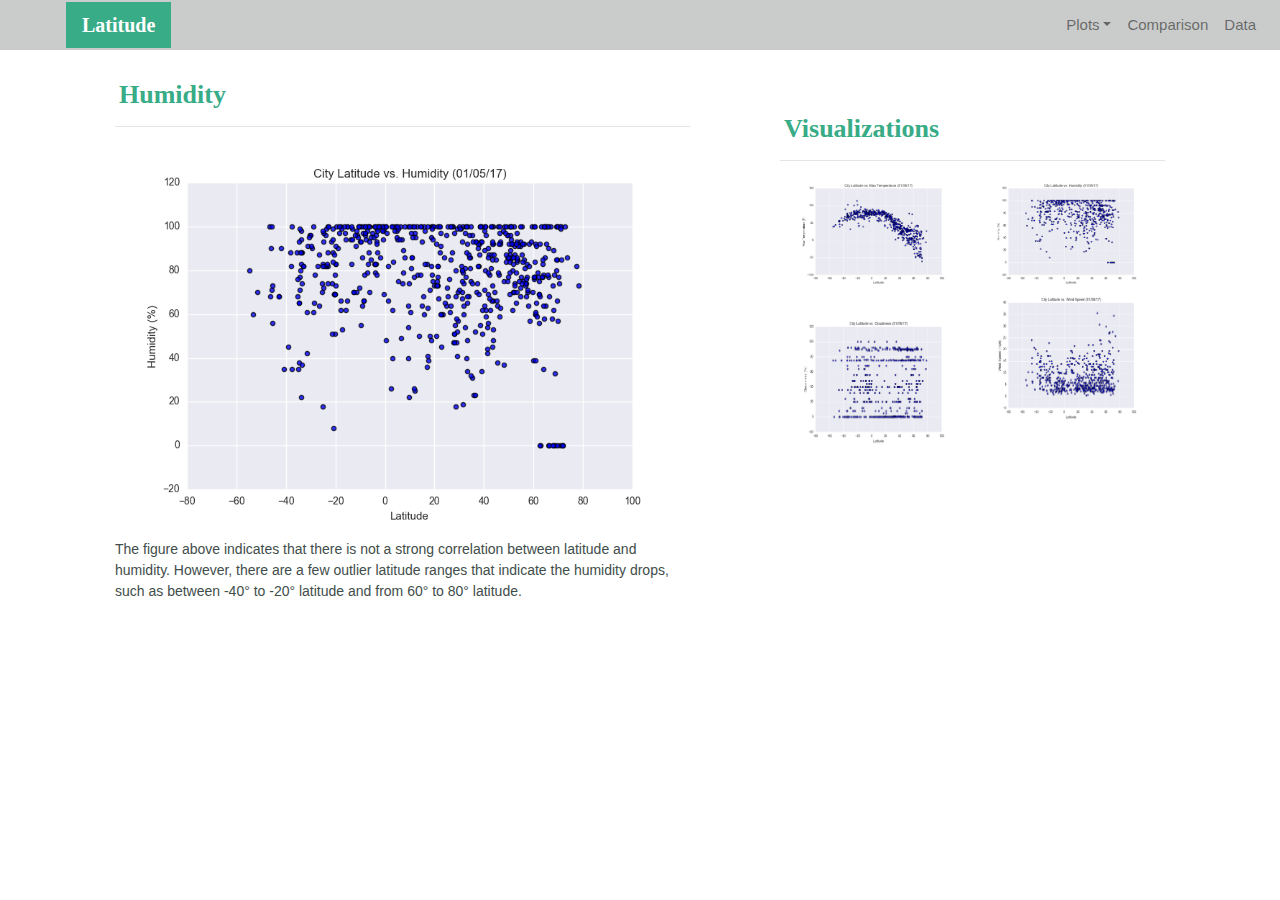
<file: humidity.html>
<!DOCTYPE html>
<html lang="en-us">
  <head>
​
    <meta charset="UTF-8">
    <meta name="viewport" content="width=device-width, initial-scale=1">
    <meta http-equiv="X-UA-Compatible" content="ie=edge">
​
    <title>Bootstrap Visualization Dashboard</title>
​
	<link rel="stylesheet" href="https://stackpath.bootstrapcdn.com/bootstrap/4.3.1/css/bootstrap.min.css" integrity="sha384-ggOyR0iXCbMQv3Xipma34MD+dH/1fQ784/j6cY/iJTQUOhcWr7x9JvoRxT2MZw1T" crossorigin="anonymous">
    
	<link rel="stylesheet" type="text/css" href="style.css">
​
  </head>

  <body>
    <!-- Start of navbar -->
	<div class="navigation">
	  <nav class="navbar fixed-top navbar-expand-lg navbar-light">
        <a class="navbar-brand" href="index.html">Latitude</a>
        <button class="navbar-toggler border" type="button" data-toggle="collapse" data-target="#navbarNavDropdown" aria-controls="navbarNavDropdown" aria-expanded="false" aria-label="Toggle navigation">
          <span class="navbar-toggler-icon"></span>
        </button>
​
        <!-- Collect the nav links, forms, and other content for toggling -->
        <div class="collapse navbar-collapse" id="navbarNavDropdown">
          <ul class="navbar-nav ml-auto">
            <li class="nav-item dropdown">
              <a href="#" class="nav-link dropdown-toggle" data-toggle="dropdown" id="navbarDropdownMenuLink" role="button" aria-haspopup="true" aria-expanded="false">Plots</a>
              <div class="dropdown-menu" aria-labelledby="navbarDropdownMenuLink">
                <a class="dropdown-item" href="temp.html">Max Temperature</a>
                <a class="dropdown-item" href="humidity.html">Humidity</a>
                <a class="dropdown-item" href="cloudiness.html">Cloudiness</a>
                <a class="dropdown-item" href="wind.html">Wind Speed</a>
              </div>
            </li>
            <li class="nav-item">
			  <a class="nav-link" href="comparison.html">Comparison</a>
			</li>
            <li class="nav-item">
			  <a class="nav-link" href="data.html">Data</a>
			</li>
          </ul>
        </div>
      </nav>
	</div>

    <!-- End of navbar -->

    <!-- Start of container -->
    <div class="container">
      <section class="row">
        <div class="col-lg-7 col-md-12">
          <div class="description-content">
            <h1 class="description-header">Humidity</h1>
            <hr>
            <img src="Resources/assets/images/Fig2.png" alt="Latitude vs. Humidity">
            <p>The figure above indicates that there is not a strong correlation between latitude and humidity. However, there are a few outlier latitude ranges that indicate the humidity drops, such as between -40&deg to -20&deg latitude and from 60&deg to 80&deg latitude.</p>
          </div>
        </div>
        <div class="col-lg-5 col-md-12">
​
          <!-- Start of Visualizations imageNav Area -->
          <section id="imageNav-area">
            <div class="imageNav-content">
              <h2 class="imageNav-header">Visualizations</h2>
              <hr />
              <div class="container">
			    <div class="row">
				  <div class="col-6">
                    <a href="temp.html">
				      <img src="Resources/assets/images/Fig1.png" alt="Latitude vs. Max Temperature", title="Latitude vs. Max Temperature" class="imageNav-photo">
				    </a>
				  </div>
				  <div class="col-6">
                    <a href="humidity.html">
				      <img src="Resources/assets/images/Fig2.png" alt="Latitude vs. Humidity", title="Latitude vs. Humidity" class="imageNav-photo">
			        </a>
				  </div>
				  <div class="col-6">
​                   <a href="cloudiness.html">
				      <img src="Resources/assets/images/Fig3.png" alt="Latitude vs. Cloudiness", title="Latitude vs. Cloudiness", class="imageNav-photo">
				    </a>
				  </div>
				  <div class="col-6">
                    <a href="wind.html">
				      <img src="Resources/assets/images/Fig4.png" alt="Latitude vs. Wind Speed", title="Latitude vs. Wind Speed", class="imageNav-photo">
				    </a>
				  </div>
                </div>
			  </div>
            </div>
          </section>
          <!-- End of the Visualizations imageNav Area -->
​
        </div>
      </section>
    </div>
    <!-- End of container -->
​

	<!-- jQuery first, then Popper.js, then Bootstrap JS -->
    <script src="http://code.jquery.com/jquery-3.5.1.slim.js" integrity="sha256-DrT5NfxfbHvMHux31Lkhxg42LY6of8TaYyK50jnxRnM=" crossorigin="anonymous"></script>
    <script src="https://cdnjs.cloudflare.com/ajax/libs/popper.js/1.12.9/umd/popper.min.js" integrity="sha384-ApNbgh9B+Y1QKtv3Rn7W3mgPxhU9K/ScQsAP7hUibX39j7fakFPskvXusvfa0b4Q" crossorigin="anonymous"></script>
    <script src="https://stackpath.bootstrapcdn.com/bootstrap/4.4.1/js/bootstrap.min.js" integrity="sha384-wfSDF2E50Y2D1uUdj0O3uMBJnjuUD4Ih7YwaYd1iqfktj0Uod8GCExl3Og8ifwB6" crossorigin="anonymous"></script>
  </body>
​
</html>
</file>
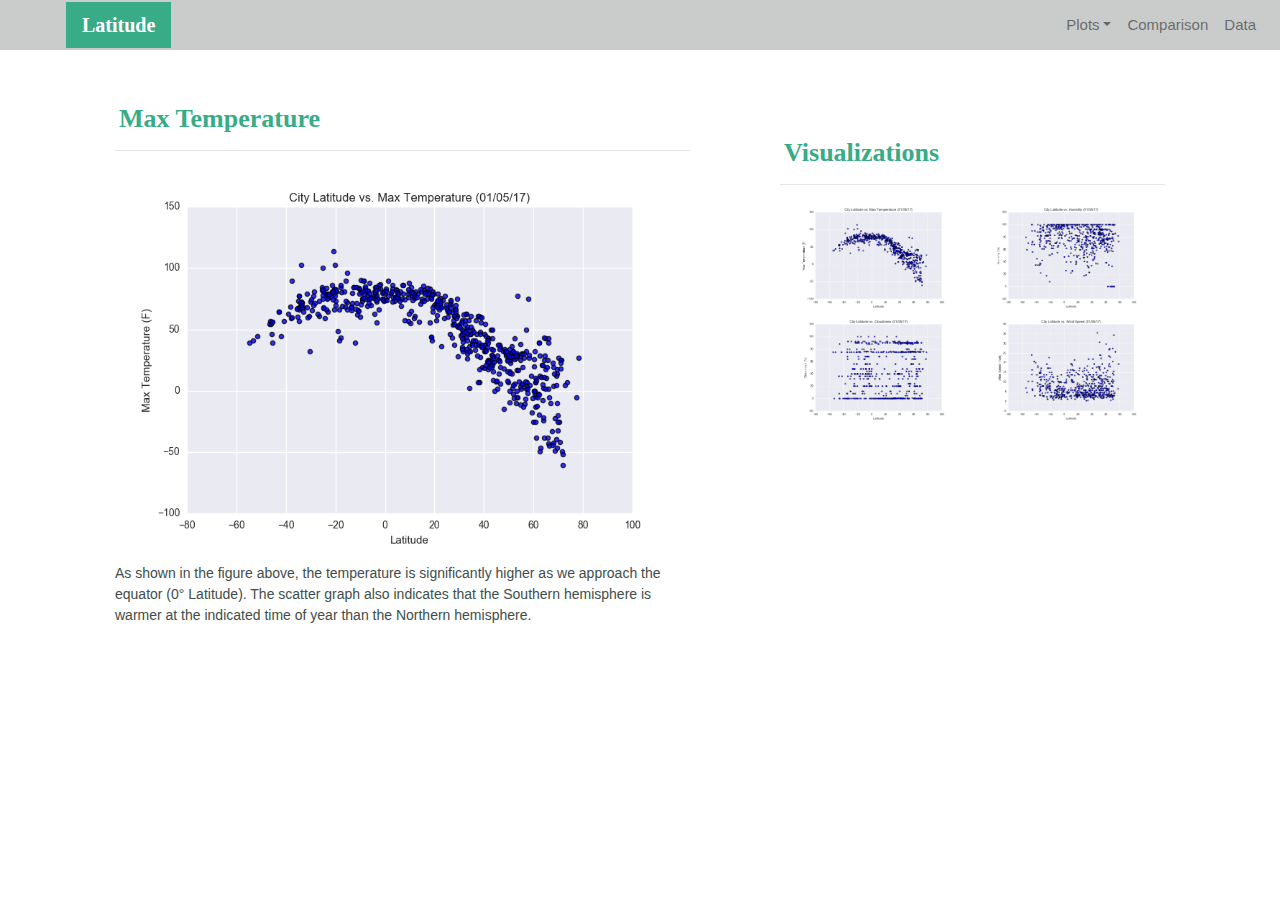
<file: temp.html>
<!DOCTYPE html>
<html lang="en-us">
  <head>
​
    <meta charset="UTF-8">
    <meta name="viewport" content="width=device-width, initial-scale=1">
    <meta http-equiv="X-UA-Compatible" content="ie=edge">
​
    <title>Bootstrap Visualization Dashboard</title>
​
	<link rel="stylesheet" href="https://stackpath.bootstrapcdn.com/bootstrap/4.3.1/css/bootstrap.min.css" integrity="sha384-ggOyR0iXCbMQv3Xipma34MD+dH/1fQ784/j6cY/iJTQUOhcWr7x9JvoRxT2MZw1T" crossorigin="anonymous">
    
	<link rel="stylesheet" type="text/css" href="style.css">
​
  </head>
​
  <body>
    <!-- Start of navbar -->
	<div class="navigation">
	  <nav class="navbar fixed-top navbar-expand-lg navbar-light">
        <a class="navbar-brand" href="index.html">Latitude</a>
        <button class="navbar-toggler border" type="button" data-toggle="collapse" data-target="#navbarNavDropdown" aria-controls="navbarNavDropdown" aria-expanded="false" aria-label="Toggle navigation">
          <span class="navbar-toggler-icon"></span>
        </button>
​
        <!-- Collect the nav links, forms, and other content for toggling -->
        <div class="collapse navbar-collapse" id="navbarNavDropdown">
          <ul class="navbar-nav ml-auto">
            <li class="nav-item dropdown">
              <a href="#" class="nav-link dropdown-toggle" data-toggle="dropdown" id="navbarDropdownMenuLink" role="button" aria-haspopup="true" aria-expanded="false">Plots</a>
              <div class="dropdown-menu" aria-labelledby="navbarDropdownMenuLink">
                <a class="dropdown-item" href="temp.html">Max Temperature</a>
                <a class="dropdown-item" href="humidity.html">Humidity</a>
                <a class="dropdown-item" href="cloudiness.html">Cloudiness</a>
                <a class="dropdown-item" href="wind.html">Wind Speed</a>
              </div>
            </li>
            <li class="nav-item">
            <a class="nav-link" href="comparison.html">Comparison</a>
			</li>
            <li class="nav-item">
			  <a class="nav-link" href="data.html">Data</a>
			</li>
          </ul>
        </div>
      </nav>
	</div>
    <!-- End of navbar -->
​
    <!-- Start of container -->
    <div class="container">
      <section class="row">
        <div class="col-lg-7 col-md-12">
          <div class="description-content">
            <h1 class="description-header">Max Temperature</h1>
            <hr>
            <img src="Resources/assets/images/Fig1.png" alt="Latitude vs. Max Temperature">
            <p>As shown in the figure above, the temperature is significantly higher as we approach the equator (0&deg Latitude). The scatter graph also indicates that the Southern hemisphere is warmer at the indicated time of year than the Northern hemisphere.</p>
          </div>
        </div>
        <div class="col-lg-5 col-md-12">
​
          <!-- Start of Visualizations imageNav Area -->
          <section id="imageNav-area">
            <div class="imageNav-content">
              <h2 class="imageNav-header">Visualizations</h2>
              <hr />
              <div class="container">
			    <div class="row">
				  <div class="col-6">
                    <a href="temp.html">
				      <img src="Resources/assets/images/Fig1.png" alt="Latitude vs. Max Temperature", title="Latitude vs. Max Temperature" class="imageNav-photo">
				    </a>
				  </div>
				  <div class="col-6">
                    <a href="humidity.html">
                                    <img src="Resources/assets/images/Fig2.png" alt="Latitude vs. Humidity", title="Latitude vs. Humidity" class="imageNav-photo">
			        </a>
				  </div>
				  <div class="col-6">
                    <a href="cloudiness.html">
				      <img src="Resources/assets/images/Fig3.png" alt="Latitude vs. Cloudiness", title="Latitude vs. Cloudiness", class="imageNav-photo">
				    </a>
				  </div>
				  <div class="col-6">
                    <a href="wind.html">
				      <img src="Resources/assets/images/Fig4.png" alt="Latitude vs. Wind Speed", title="Latitude vs. Wind Speed", class="imageNav-photo">
				    </a>
				  </div>
                </div>
			  </div>
            </div>
          </section>
          <!-- End of the Visualizations imageNav Area -->
​
        </div>
      </section>
    </div>
    <!-- End of container -->
     
      <!-- jQuery first, then Popper.js, then Bootstrap JS -->
      <script src="http://code.jquery.com/jquery-3.5.1.slim.js" integrity="sha256-DrT5NfxfbHvMHux31Lkhxg42LY6of8TaYyK50jnxRnM=" crossorigin="anonymous"></script>
      <script src="https://cdnjs.cloudflare.com/ajax/libs/popper.js/1.12.9/umd/popper.min.js" integrity="sha384-ApNbgh9B+Y1QKtv3Rn7W3mgPxhU9K/ScQsAP7hUibX39j7fakFPskvXusvfa0b4Q" crossorigin="anonymous"></script>
      <script src="https://stackpath.bootstrapcdn.com/bootstrap/4.4.1/js/bootstrap.min.js" integrity="sha384-wfSDF2E50Y2D1uUdj0O3uMBJnjuUD4Ih7YwaYd1iqfktj0Uod8GCExl3Og8ifwB6" crossorigin="anonymous"></script>
    
  </body>
​
</html>
</file>
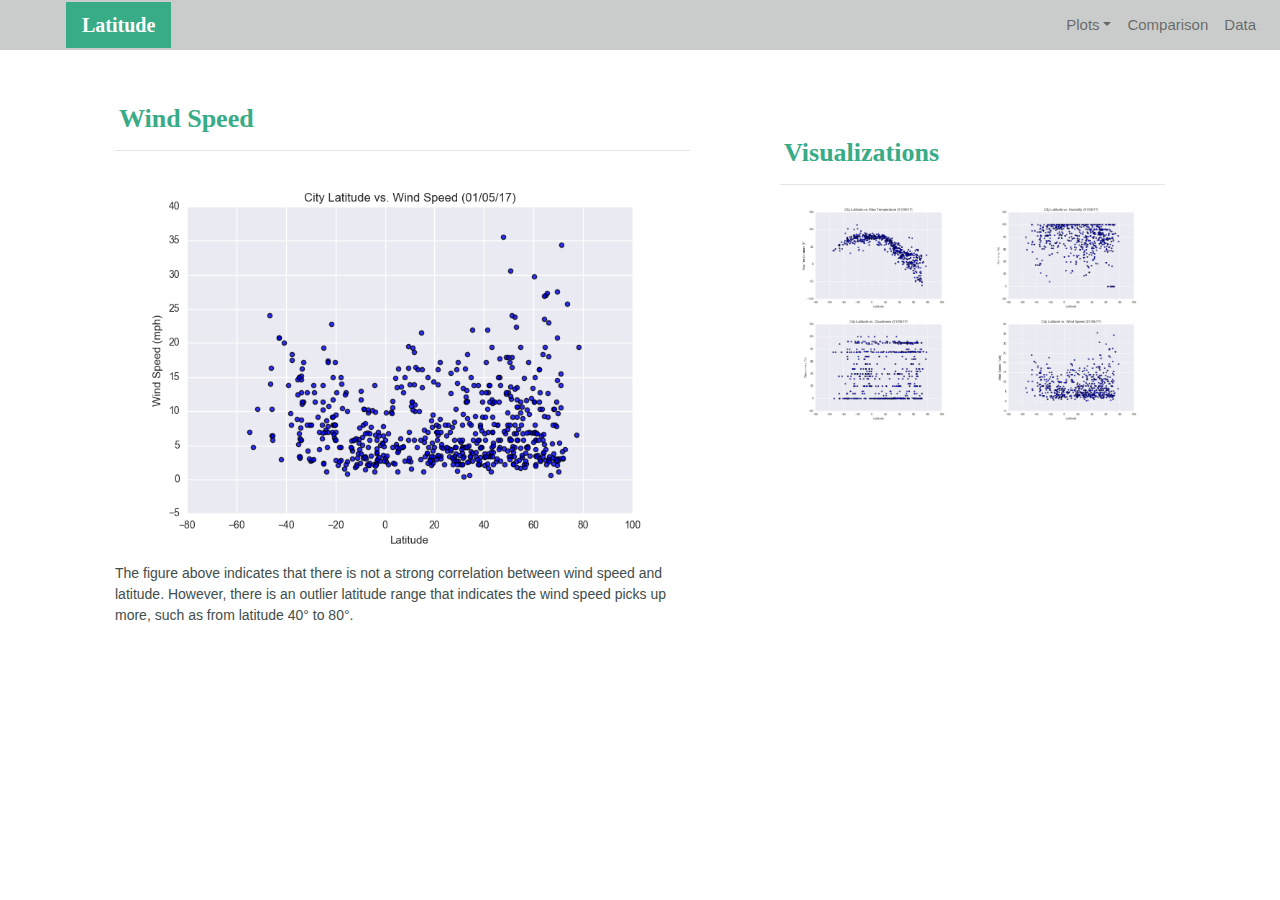
<file: wind.html>
<!DOCTYPE html>
<html lang="en-us">
  <head>
​
    <meta charset="UTF-8">
    <meta name="viewport" content="width=device-width, initial-scale=1">
    <meta http-equiv="X-UA-Compatible" content="ie=edge">
​
    <title>Bootstrap Visualization Dashboard</title>
​
	<link rel="stylesheet" href="https://stackpath.bootstrapcdn.com/bootstrap/4.3.1/css/bootstrap.min.css" integrity="sha384-ggOyR0iXCbMQv3Xipma34MD+dH/1fQ784/j6cY/iJTQUOhcWr7x9JvoRxT2MZw1T" crossorigin="anonymous">
    
	<link rel="stylesheet" type="text/css" href="style.css">
​
  </head>
​
  <body>
    <!-- Start of navbar -->
	<div class="navigation">
	  <nav class="navbar fixed-top navbar-expand-lg navbar-light">
        <a class="navbar-brand" href="index.html">Latitude</a>
        <button class="navbar-toggler border" type="button" data-toggle="collapse" data-target="#navbarNavDropdown" aria-controls="navbarNavDropdown" aria-expanded="false" aria-label="Toggle navigation">
          <span class="navbar-toggler-icon"></span>
        </button>
​
        <!-- Collect the nav links, forms, and other content for toggling -->
        <div class="collapse navbar-collapse" id="navbarNavDropdown">
          <ul class="navbar-nav ml-auto">
            <li class="nav-item dropdown">
              <a href="#" class="nav-link dropdown-toggle" data-toggle="dropdown" id="navbarDropdownMenuLink" role="button" aria-haspopup="true" aria-expanded="false">Plots</a>
              <div class="dropdown-menu" aria-labelledby="navbarDropdownMenuLink">
                <a class="dropdown-item" href="temp.html">Max Temperature</a>
                <a class="dropdown-item" href="humidity.html">Humidity</a>
                <a class="dropdown-item" href="cloudiness.html">Cloudiness</a>
                <a class="dropdown-item" href="wind.html">Wind Speed</a>
              </div>
            </li>
            <li class="nav-item">
			  <a class="nav-link" href="comparison.html">Comparison</a>
			</li>
            <li class="nav-item">
			  <a class="nav-link" href="data.html">Data</a>
			</li>
          </ul>
        </div>
      </nav>
	</div>
    <!-- End of navbar -->
​
    <!-- Start of container -->
    <div class="container">
      <section class="row">
        <div class="col-lg-7 col-md-12">
          <div class="description-content">
            <h1 class="description-header">Wind Speed</h1>
            <hr>
            <img src="Resources/assets/images/Fig4.png" alt="Latitude vs. Wind Speed">
            <p>The figure above indicates that there is not a strong correlation between wind speed and latitude. However, there is an outlier latitude range that indicates the wind speed picks up more, such as from latitude 40&deg to 80&deg.</p>
          </div>
        </div>
        <div class="col-lg-5 col-md-12">
​
          <!-- Start of Visualizations imageNav Area -->
          <section id="imageNav-area">
            <div class="imageNav-content">
              <h2 class="imageNav-header">Visualizations</h2>
              <hr />
              <div class="container">
			    <div class="row">
				  <div class="col-6">
                    <a href="temp.html">
				      <img src="Resources/assets/images/Fig1.png" alt="Latitude vs. Max Temperature", title="Latitude vs. Max Temperature" class="imageNav-photo">
				    </a>
				  </div>
				  <div class="col-6">
                    <a href="humidity.html">
				      <img src="Resources/assets/images/Fig2.png" alt="Latitude vs. Humidity", title="Latitude vs. Humidity" class="imageNav-photo">
			        </a>
				  </div>
				  <div class="col-6">
                    <a href="cloudiness.html">
				      <img src="Resources/assets/images/Fig3.png" alt="Latitude vs. Cloudiness", title="Latitude vs. Cloudiness", class="imageNav-photo">
				    </a>
				  </div>
				  <div class="col-6">
                    <a href="wind.html">
				      <img src="Resources/assets/images/Fig4.png" alt="Latitude vs. Wind Speed", title="Latitude vs. Wind Speed", class="imageNav-photo">
				    </a>
				  </div>
                </div>
			  </div>
            </div>
          </section>
          <!-- End of the Visualizations imageNav Area -->

          </div>
      </section>
    </div>
    <!-- End of container -->

​
	<!-- jQuery first, then Popper.js, then Bootstrap JS -->
    <script src="http://code.jquery.com/jquery-3.5.1.slim.js" integrity="sha256-DrT5NfxfbHvMHux31Lkhxg42LY6of8TaYyK50jnxRnM=" crossorigin="anonymous"></script>
    <script src="https://cdnjs.cloudflare.com/ajax/libs/popper.js/1.12.9/umd/popper.min.js" integrity="sha384-ApNbgh9B+Y1QKtv3Rn7W3mgPxhU9K/ScQsAP7hUibX39j7fakFPskvXusvfa0b4Q" crossorigin="anonymous"></script>
    <script src="https://stackpath.bootstrapcdn.com/bootstrap/4.4.1/js/bootstrap.min.js" integrity="sha384-wfSDF2E50Y2D1uUdj0O3uMBJnjuUD4Ih7YwaYd1iqfktj0Uod8GCExl3Og8ifwB6" crossorigin="anonymous"></script>
  </body>
​
</html>
</file>
<file: style.css>
style.css



body{
    background-color: #EDEDED; 
}

.navbar{
    max-height: 50px; 
	background-color: #cacccb; 
    font-size: 15px; 
}

.navigation .navbar-brand{
	color: white; 
	margin-left: 50px; 
	padding: inherit; 
	font-weight: bold; 
	background-color: #38ab87;
	font-family: Georgia, Times, "Times New Roman", serif;
}

.dropdown-item{
    color: #30615c; 
}

.dropdown-menu .dropdown-item:hover, .dropdown-menu .dropdown-item:active{
    background-color:#adc7c4; 
}

.nav-link:hover{
    background-color:#adc7c4;
}


/* Media Queries */
@media (max-width: 991.98px){
.navbar-expand-lg{
	background-color: #38ab87;
}
.navbar{
    max-height: none; 
    padding: inherit;
}
.navbar div{
    margin: inherit; 
    background-color: white;  
}
.navbar-brand{
    padding: 10px; 
}

button{
    margin-left: auto; 
}

button:focus {
    outline: 1px dotted;
}
}

.description-content {
	margin-top: 30px;
	margin-bottom: 60px;
	padding: 10px 30px 5px;
	color: black;
	background-color: white;
}

.imageNav-content {
	margin-top: 40px;
	margin-bottom: 20px;
	padding: 10px 30px 40px;
	color: black;
	background-color: white;
}
.description-header, .imageNav-header {
	padding-top: 15px; 
	padding-left: 4px;
	color: #38ab87;
	font-size: 26px;
	font-weight: bold;
	font-family: Georgia, Times, "Times New Roman", serif;
}

img{
	width: 100%;
	height: 100%;
}

.description-image {
	float: left;
	width: 60%;
	height: 60%;
}

p{
	color: #414d4a;
	font-size: 14px;
	font-family: Arial, Helvetica, sans-serif;
}


.active, .imageNav-photo:hover{
    border-color:#38ab87;
    border-style: solid; 
}

.footer{
	background-color: #505251; 
    border-top-style: solid; 
    border-top-width: 4px; 
    border-top-color: #38ab87;
    color: white; 
    min-height: 50px; 
    font-family: Arial, Helvetica, sans-serif;
    font-size: 15px; 
    text-align: center; 
    position: fixed;
    padding-top: 10px; 
	width: 100%;
	left: 0;
	bottom: 0;
}
</file>
